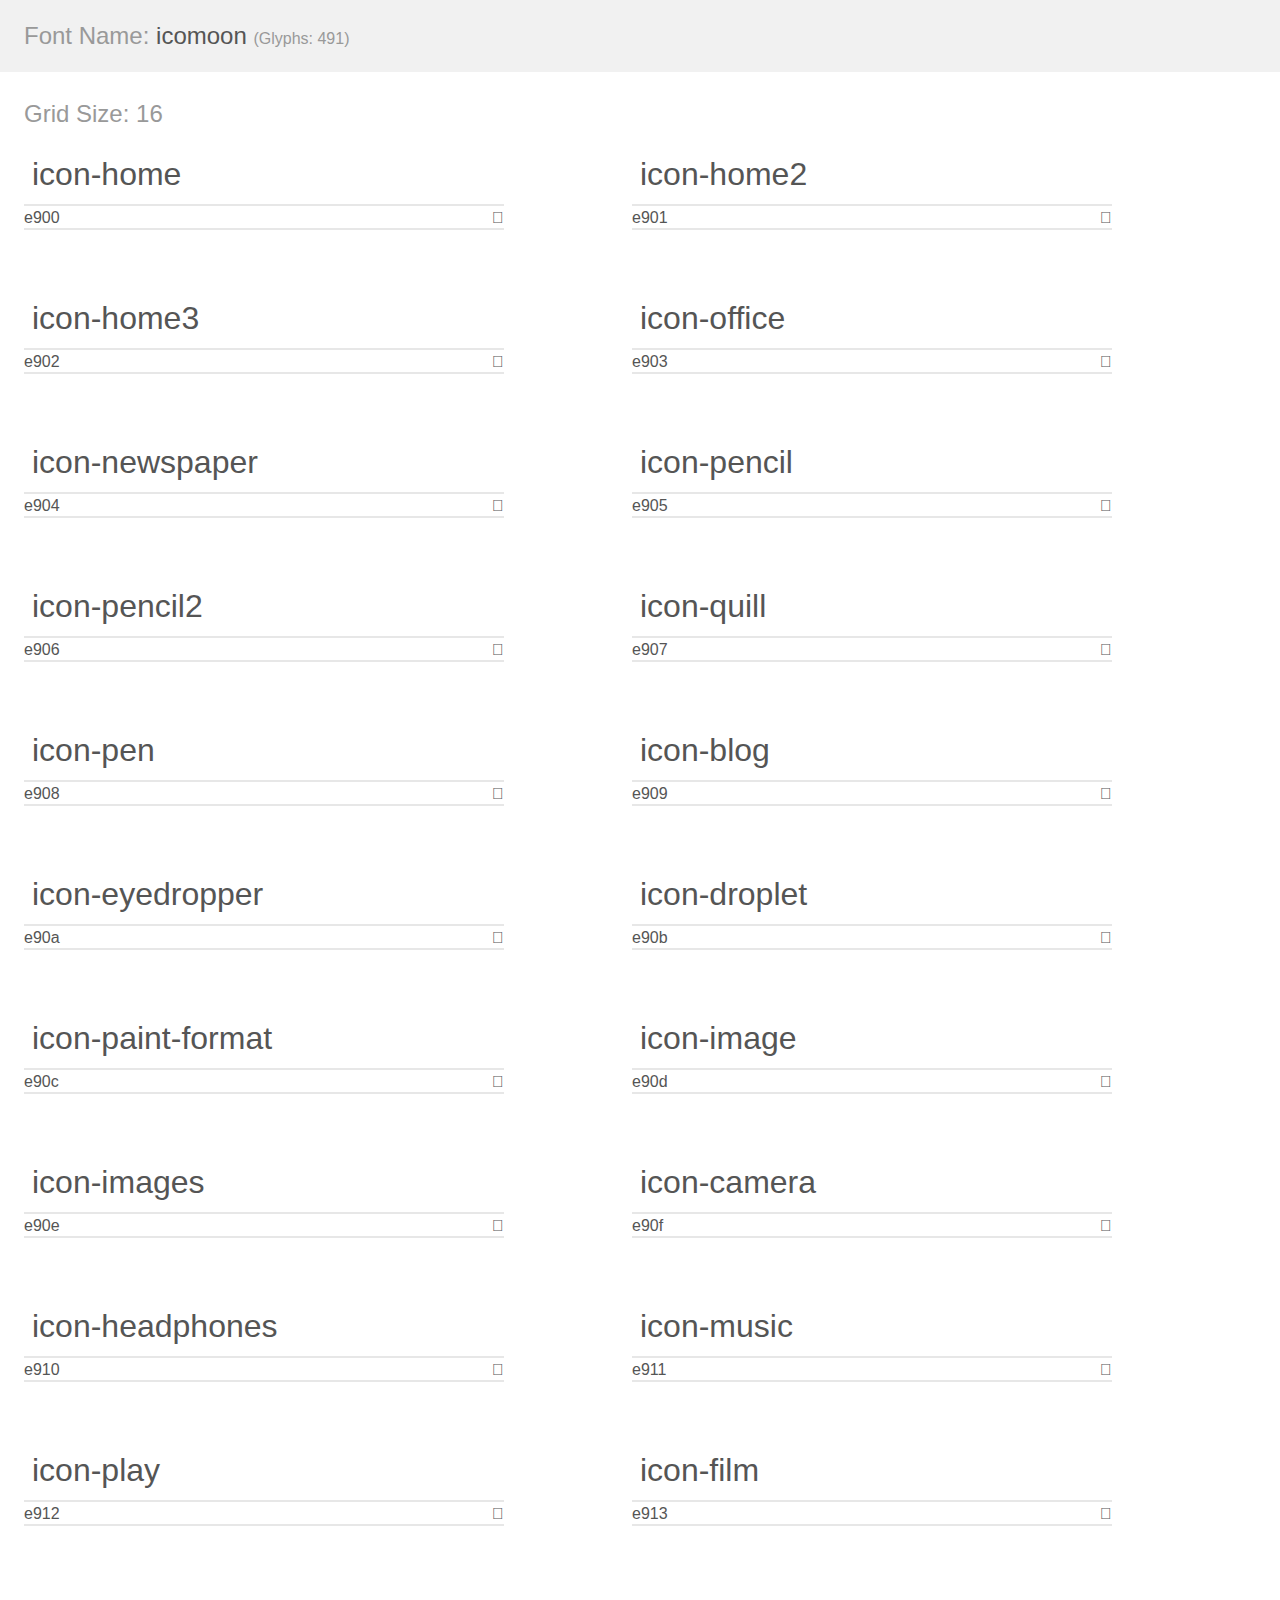
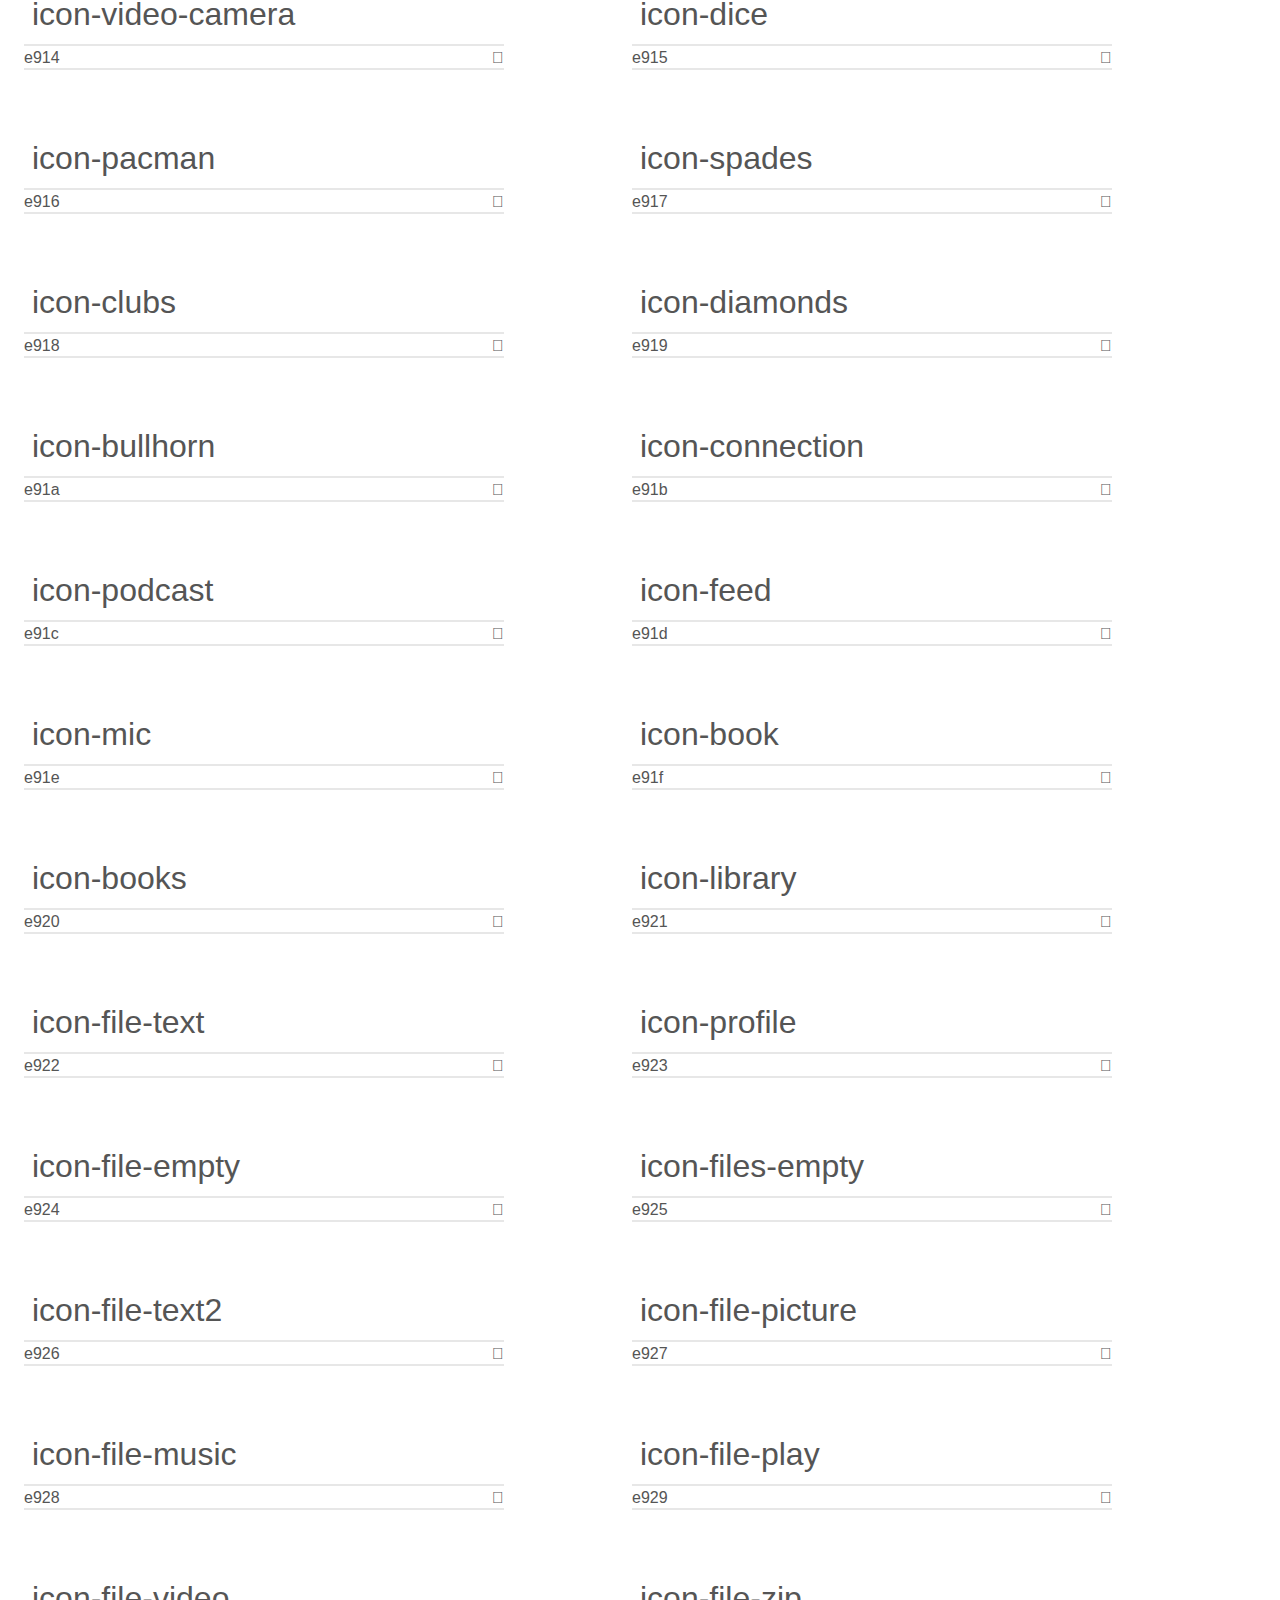
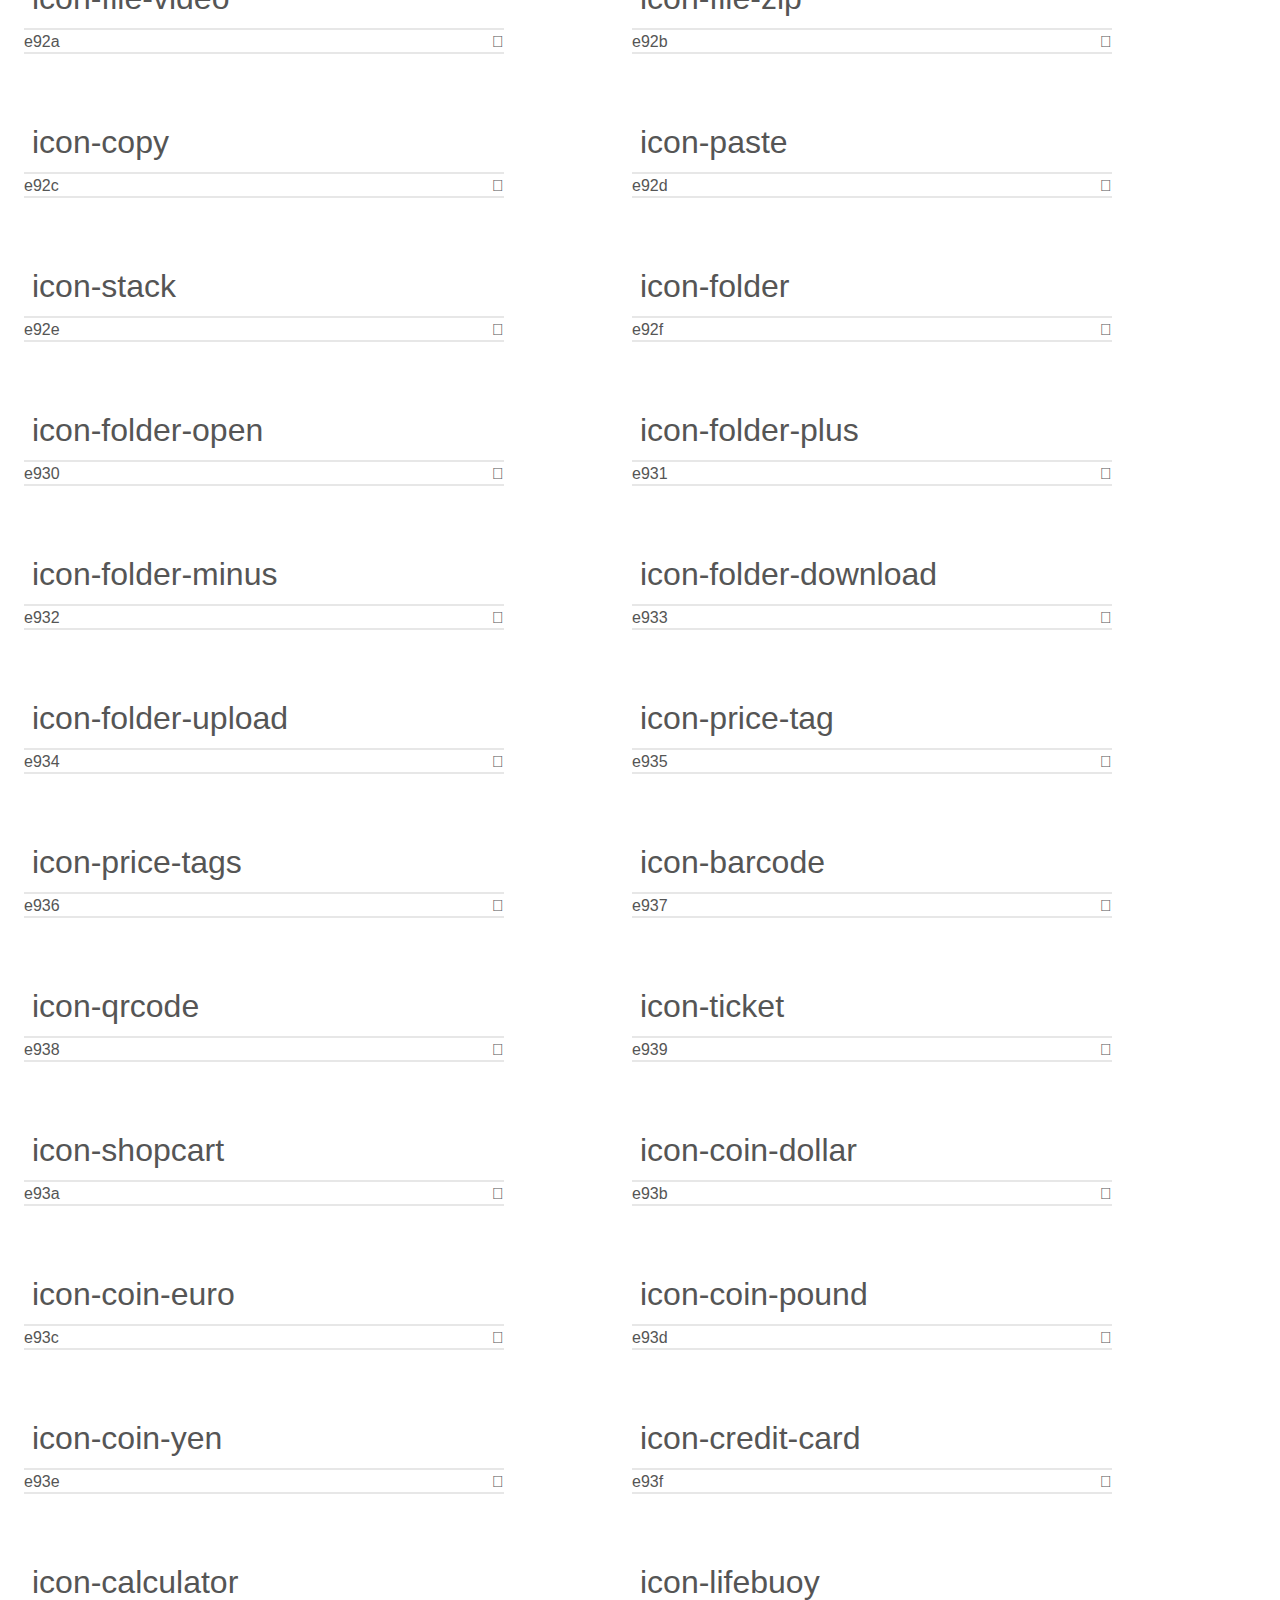
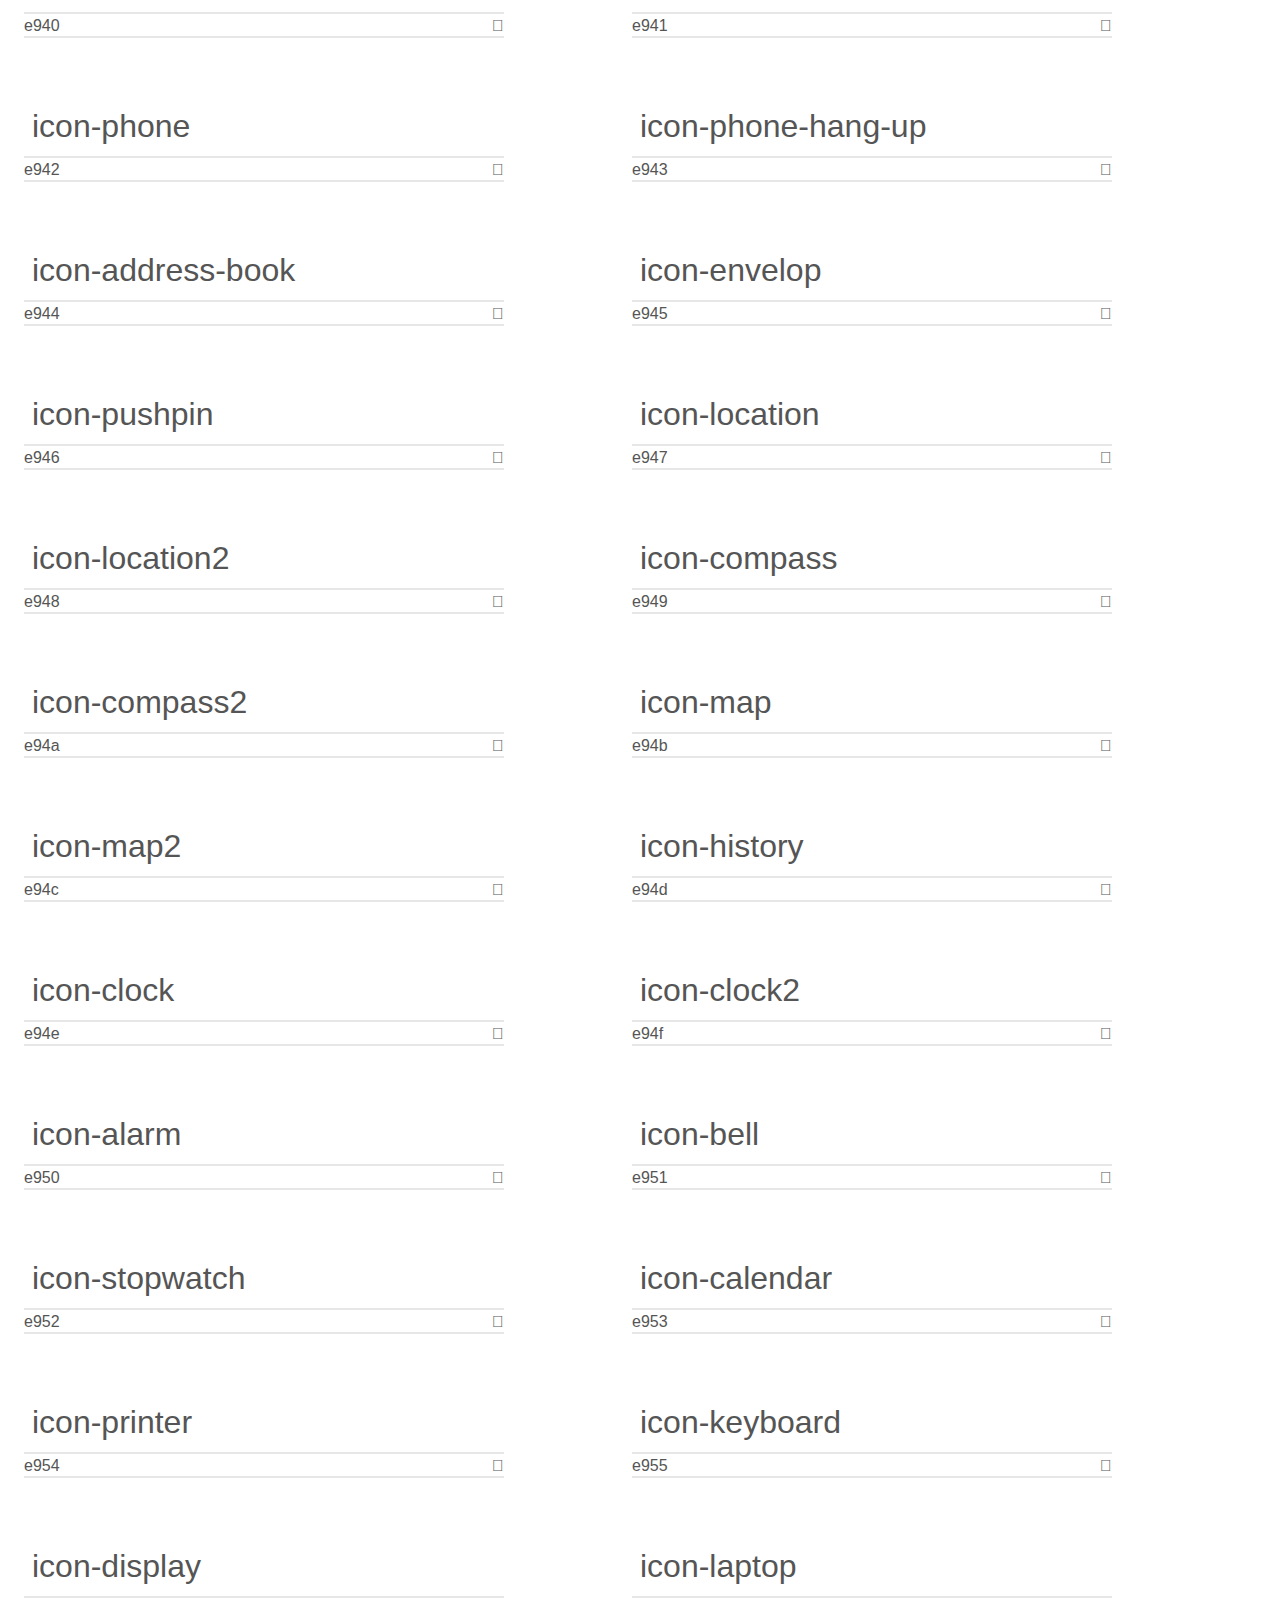
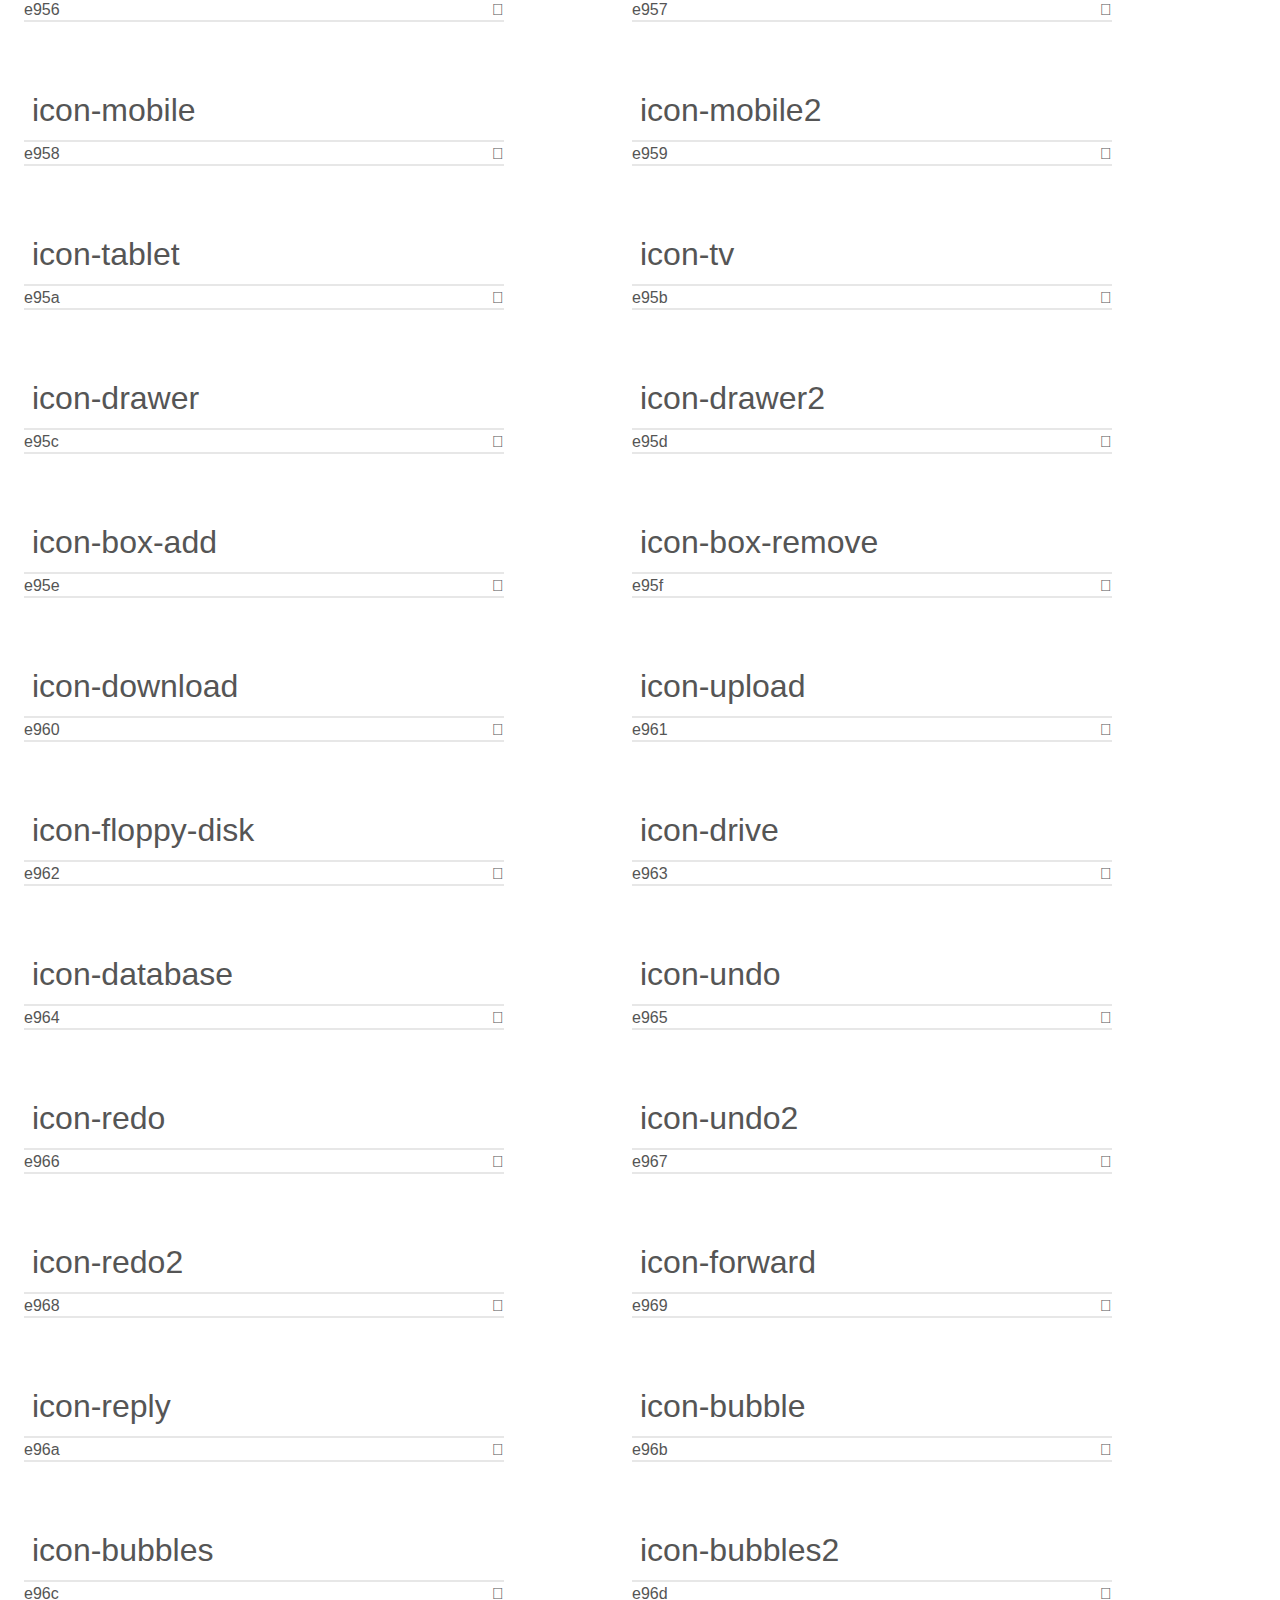
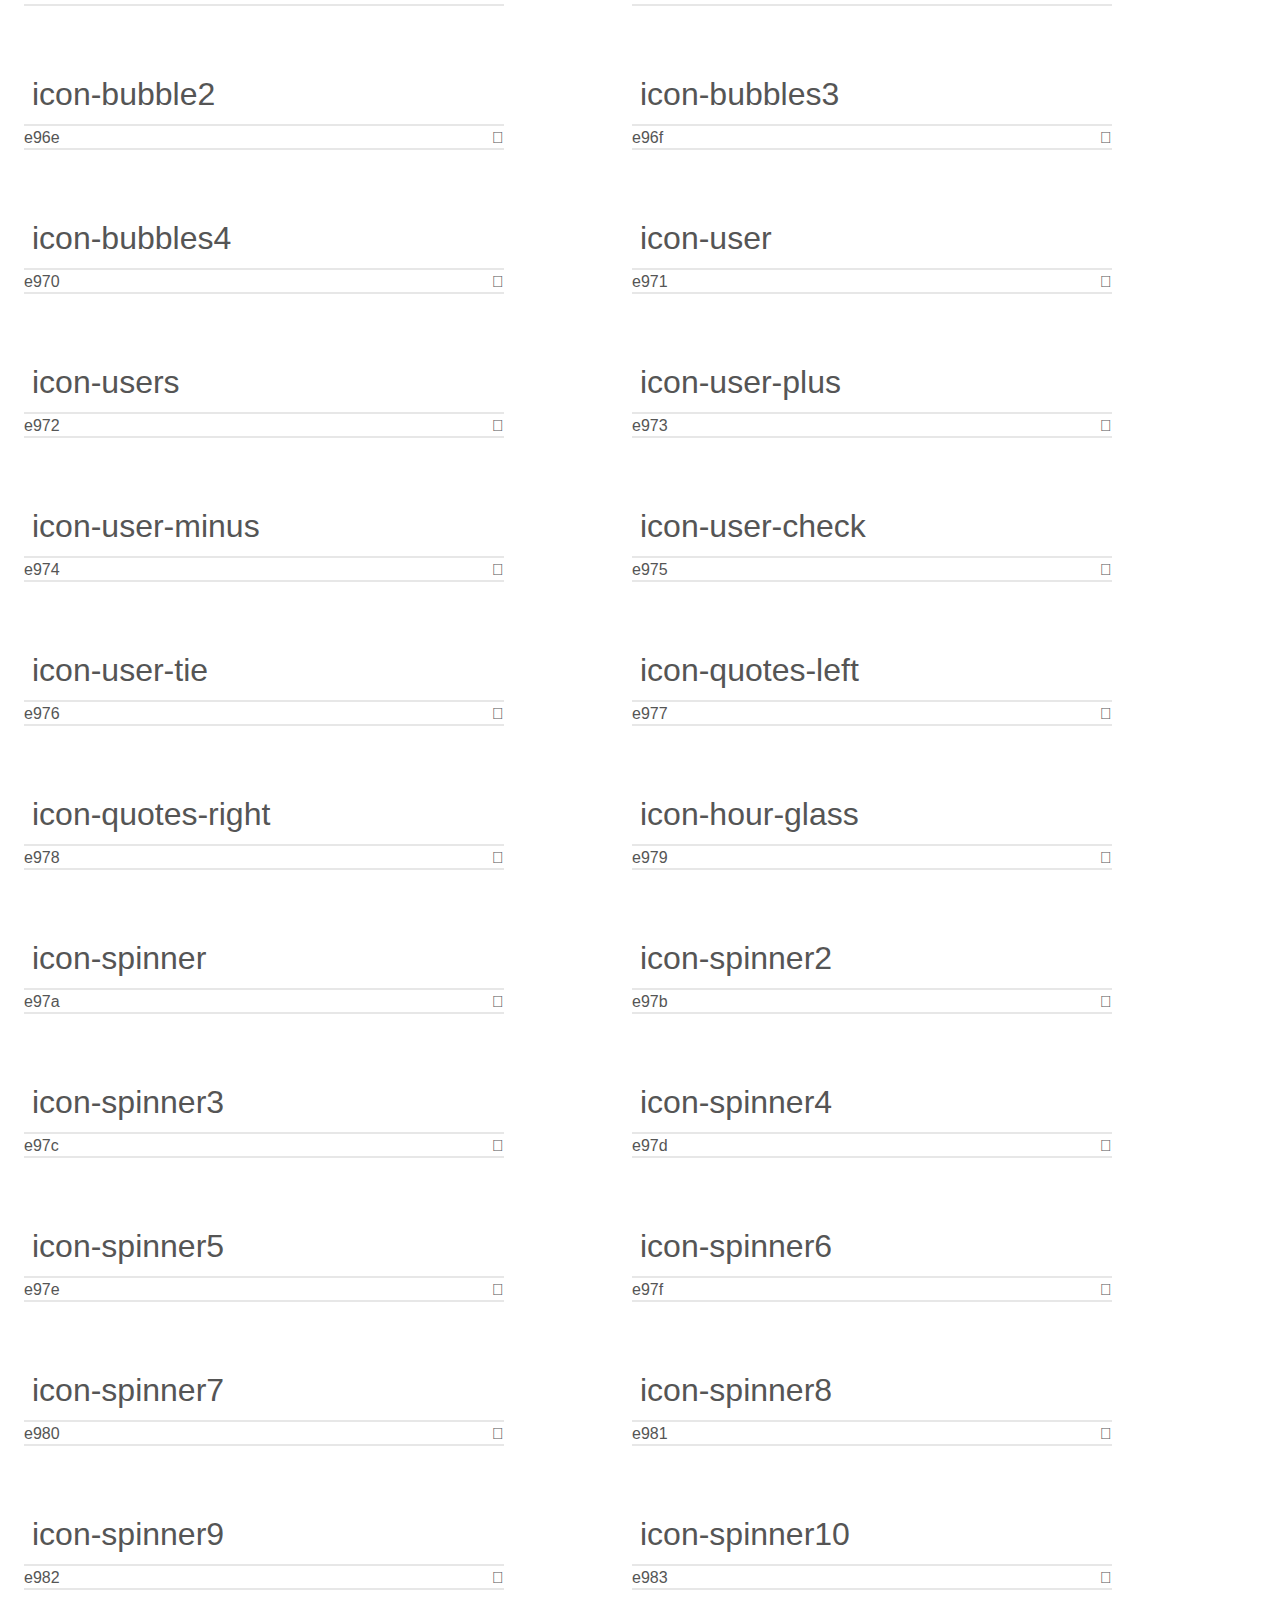
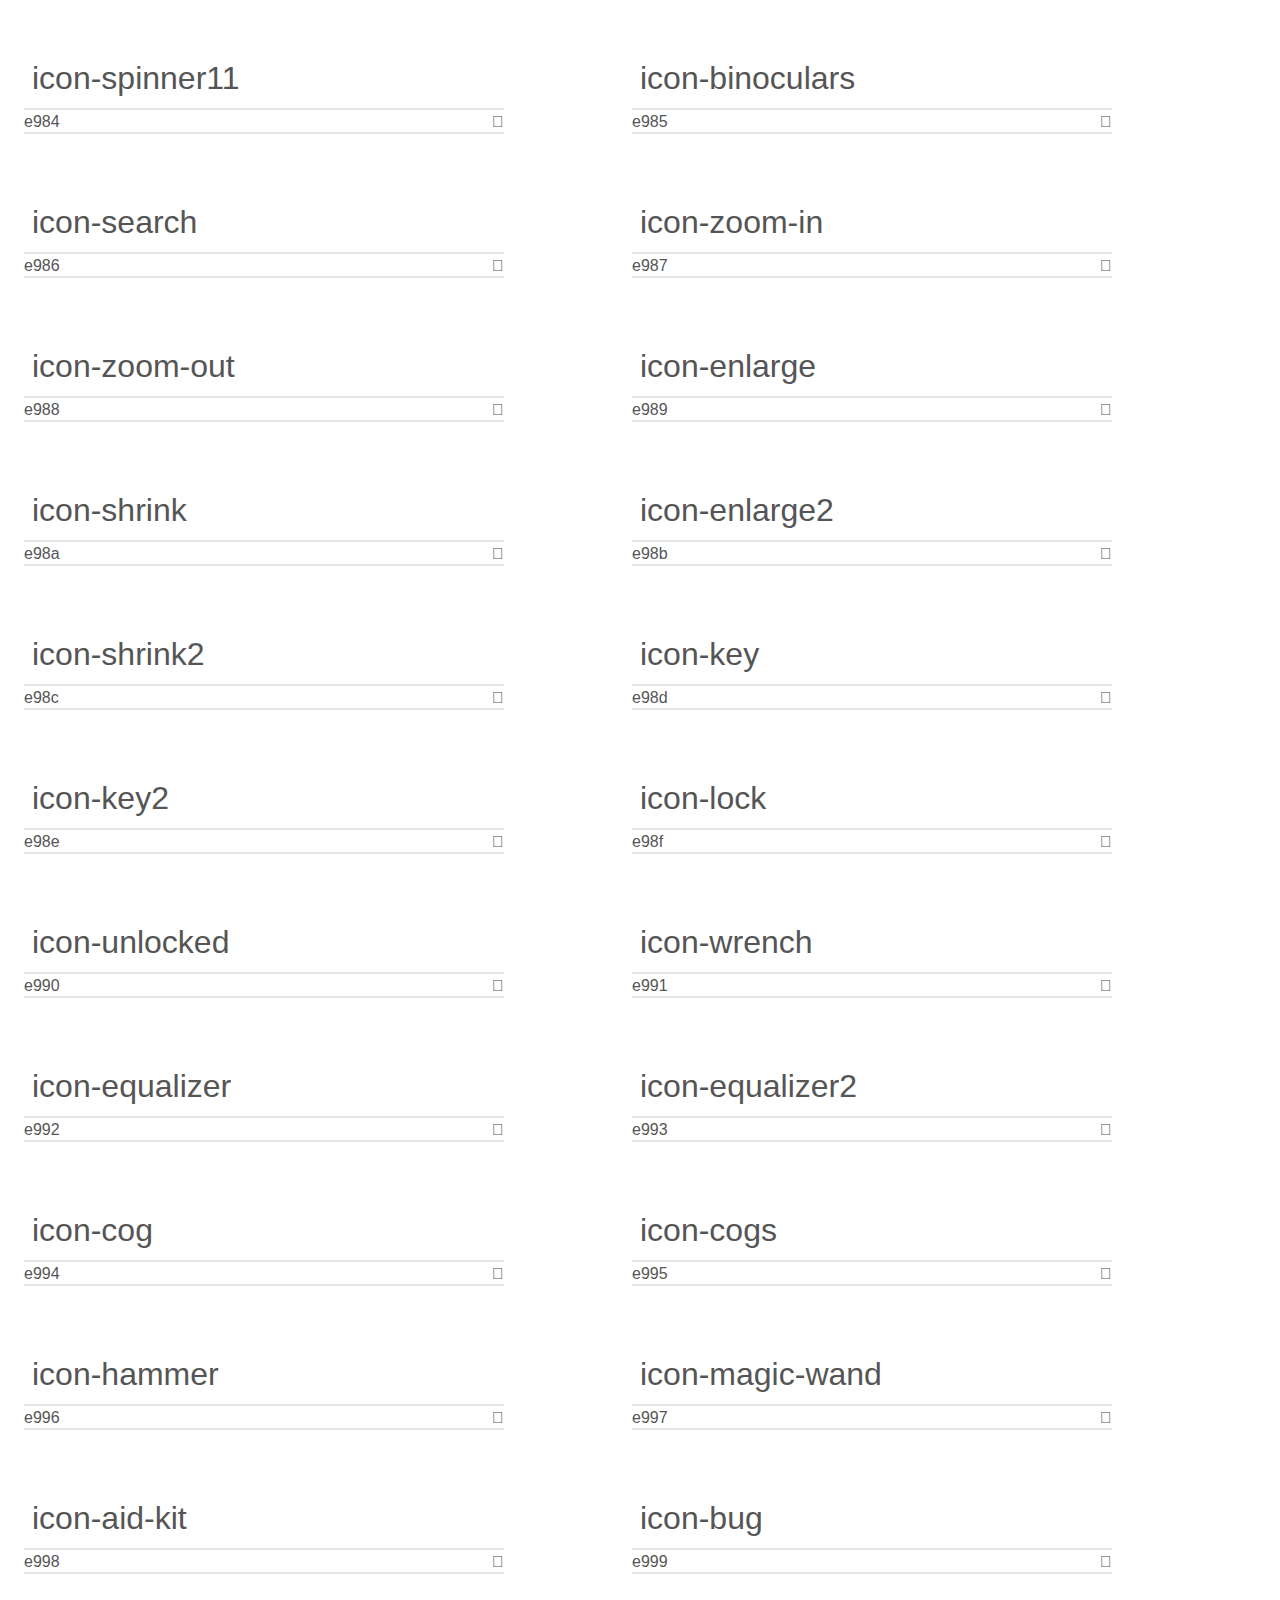
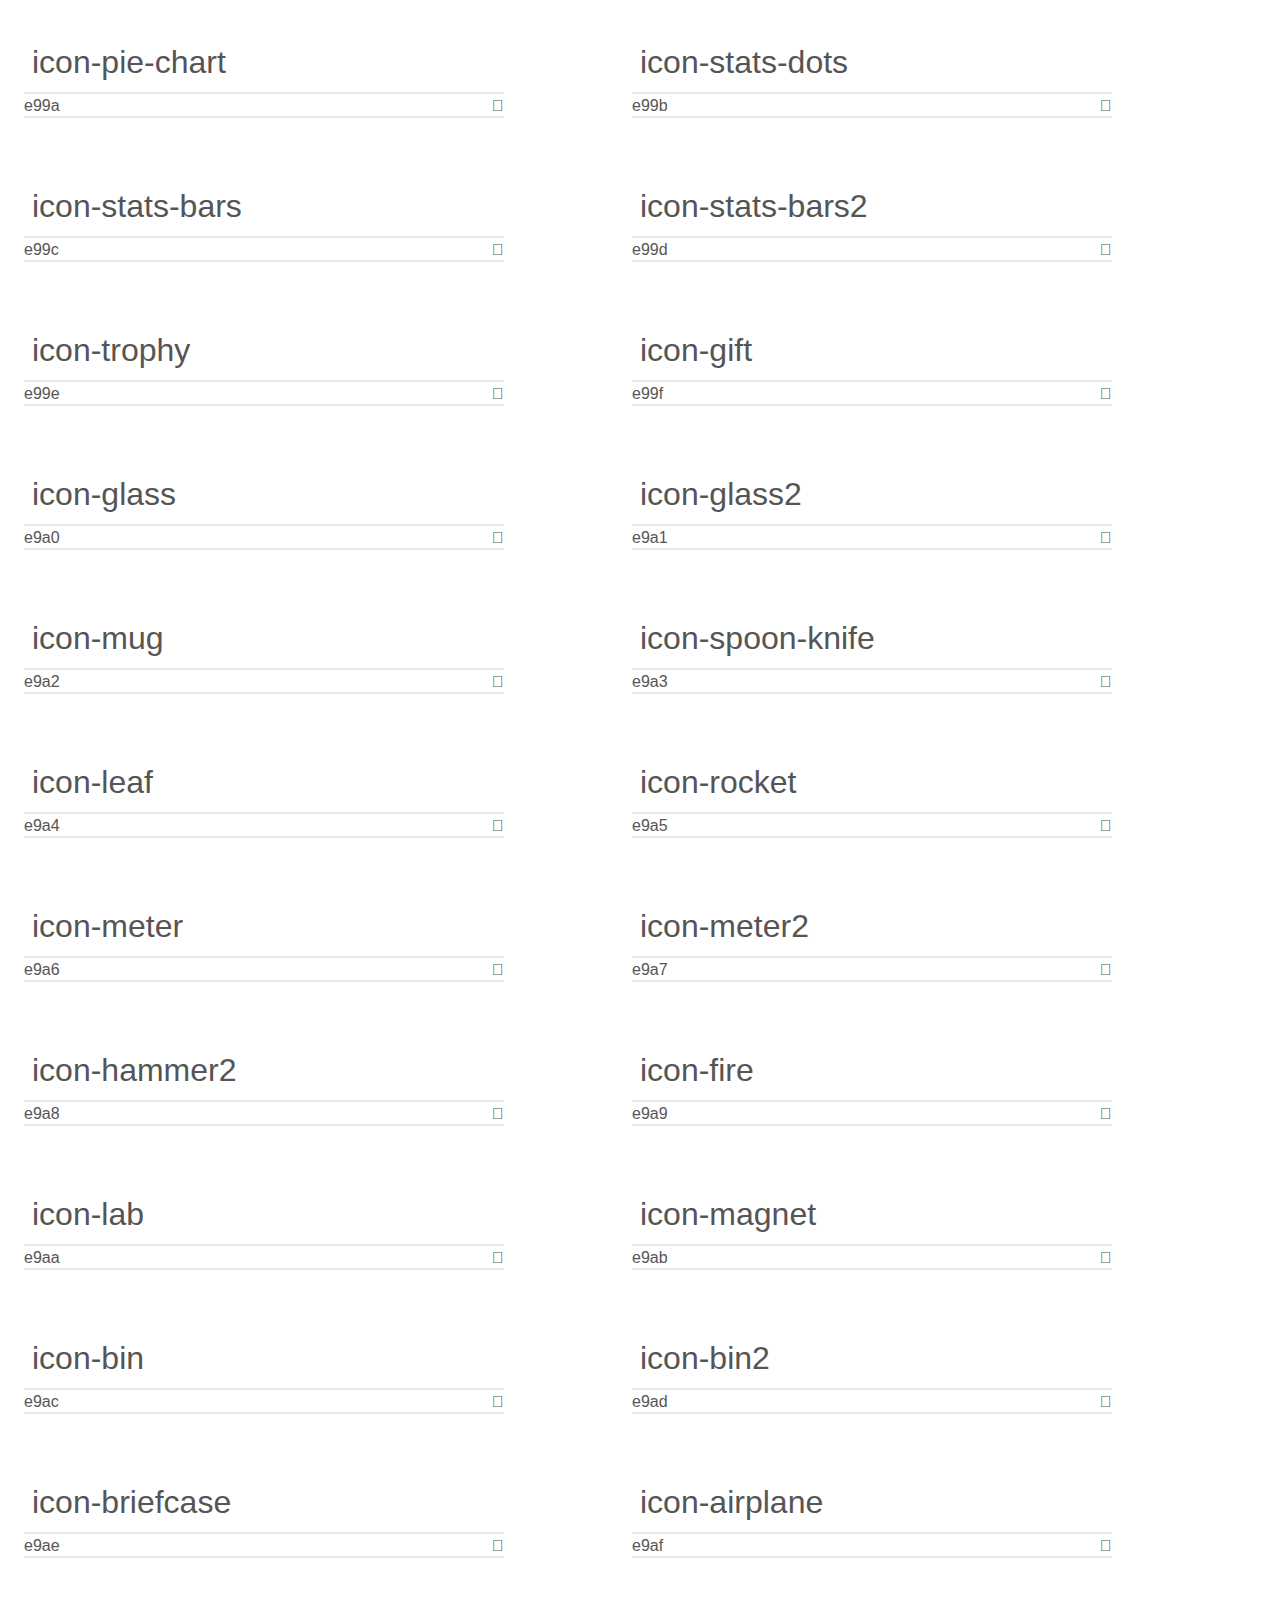
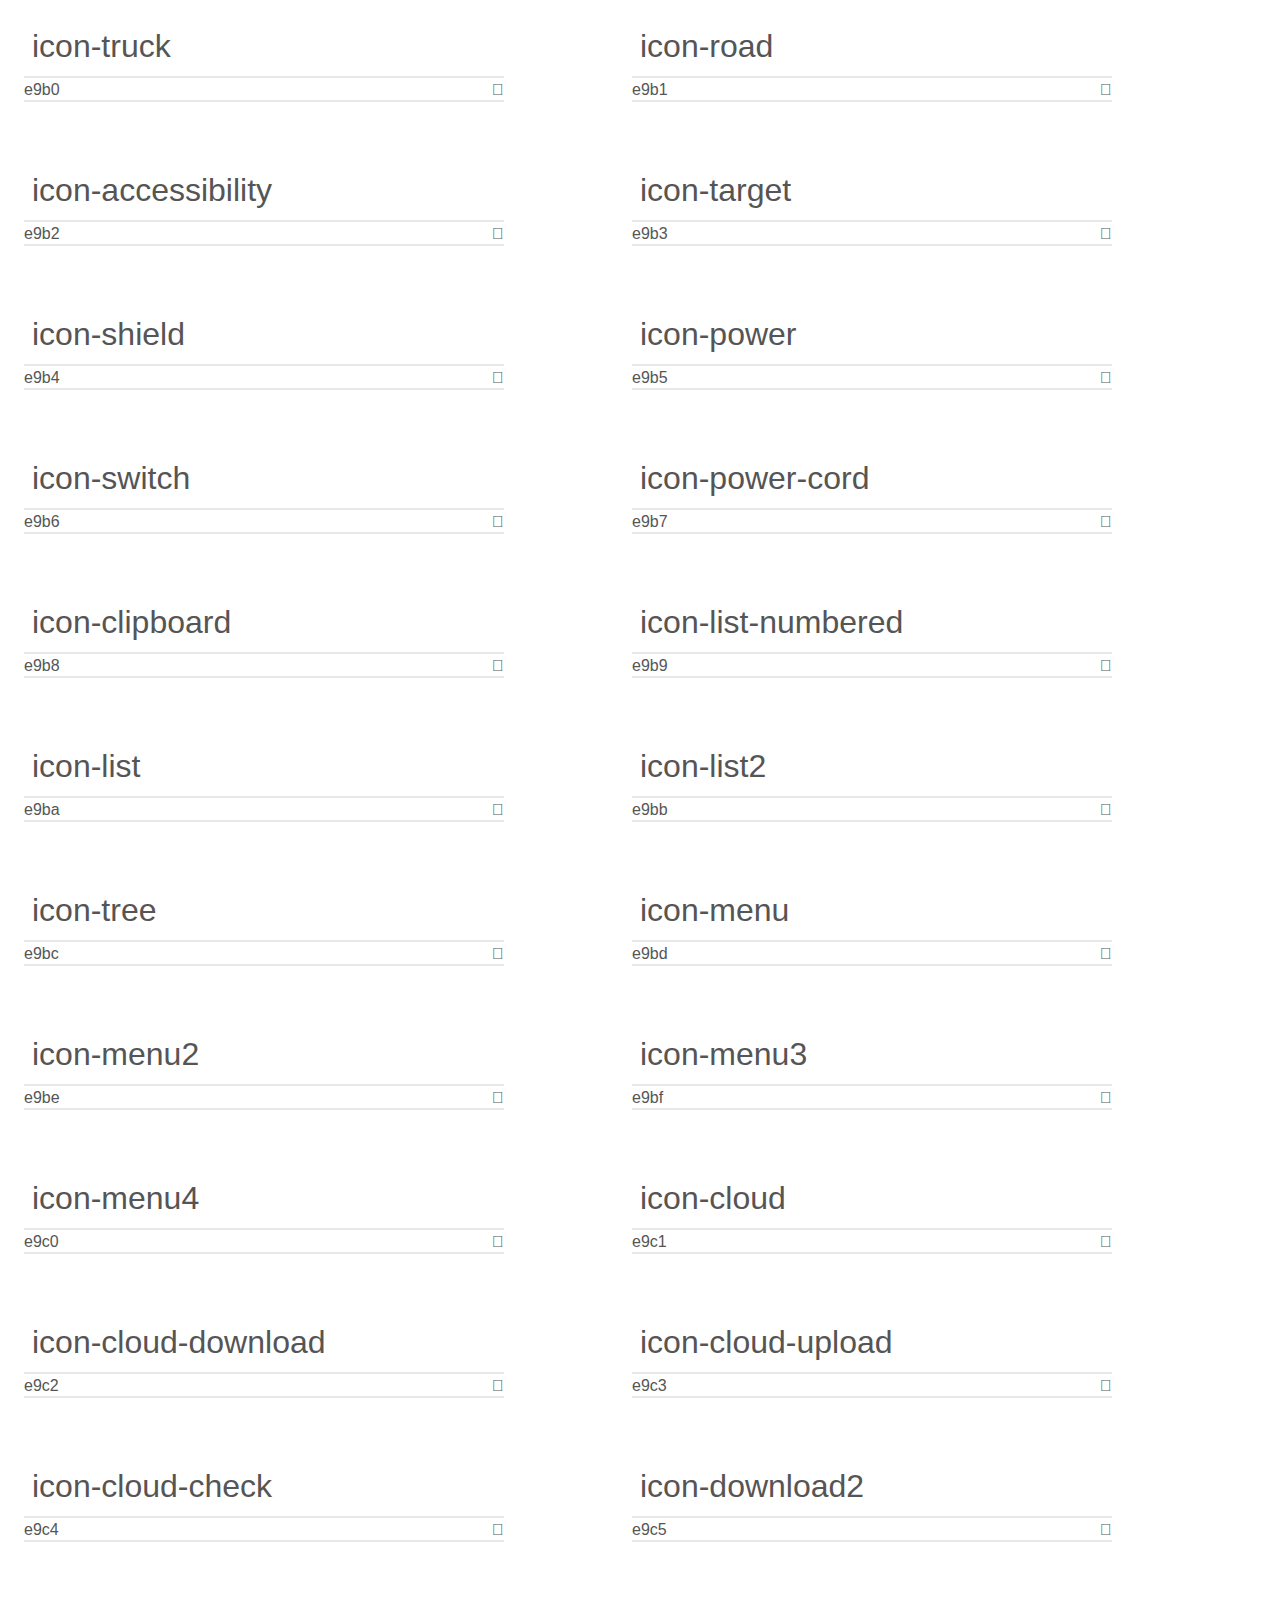
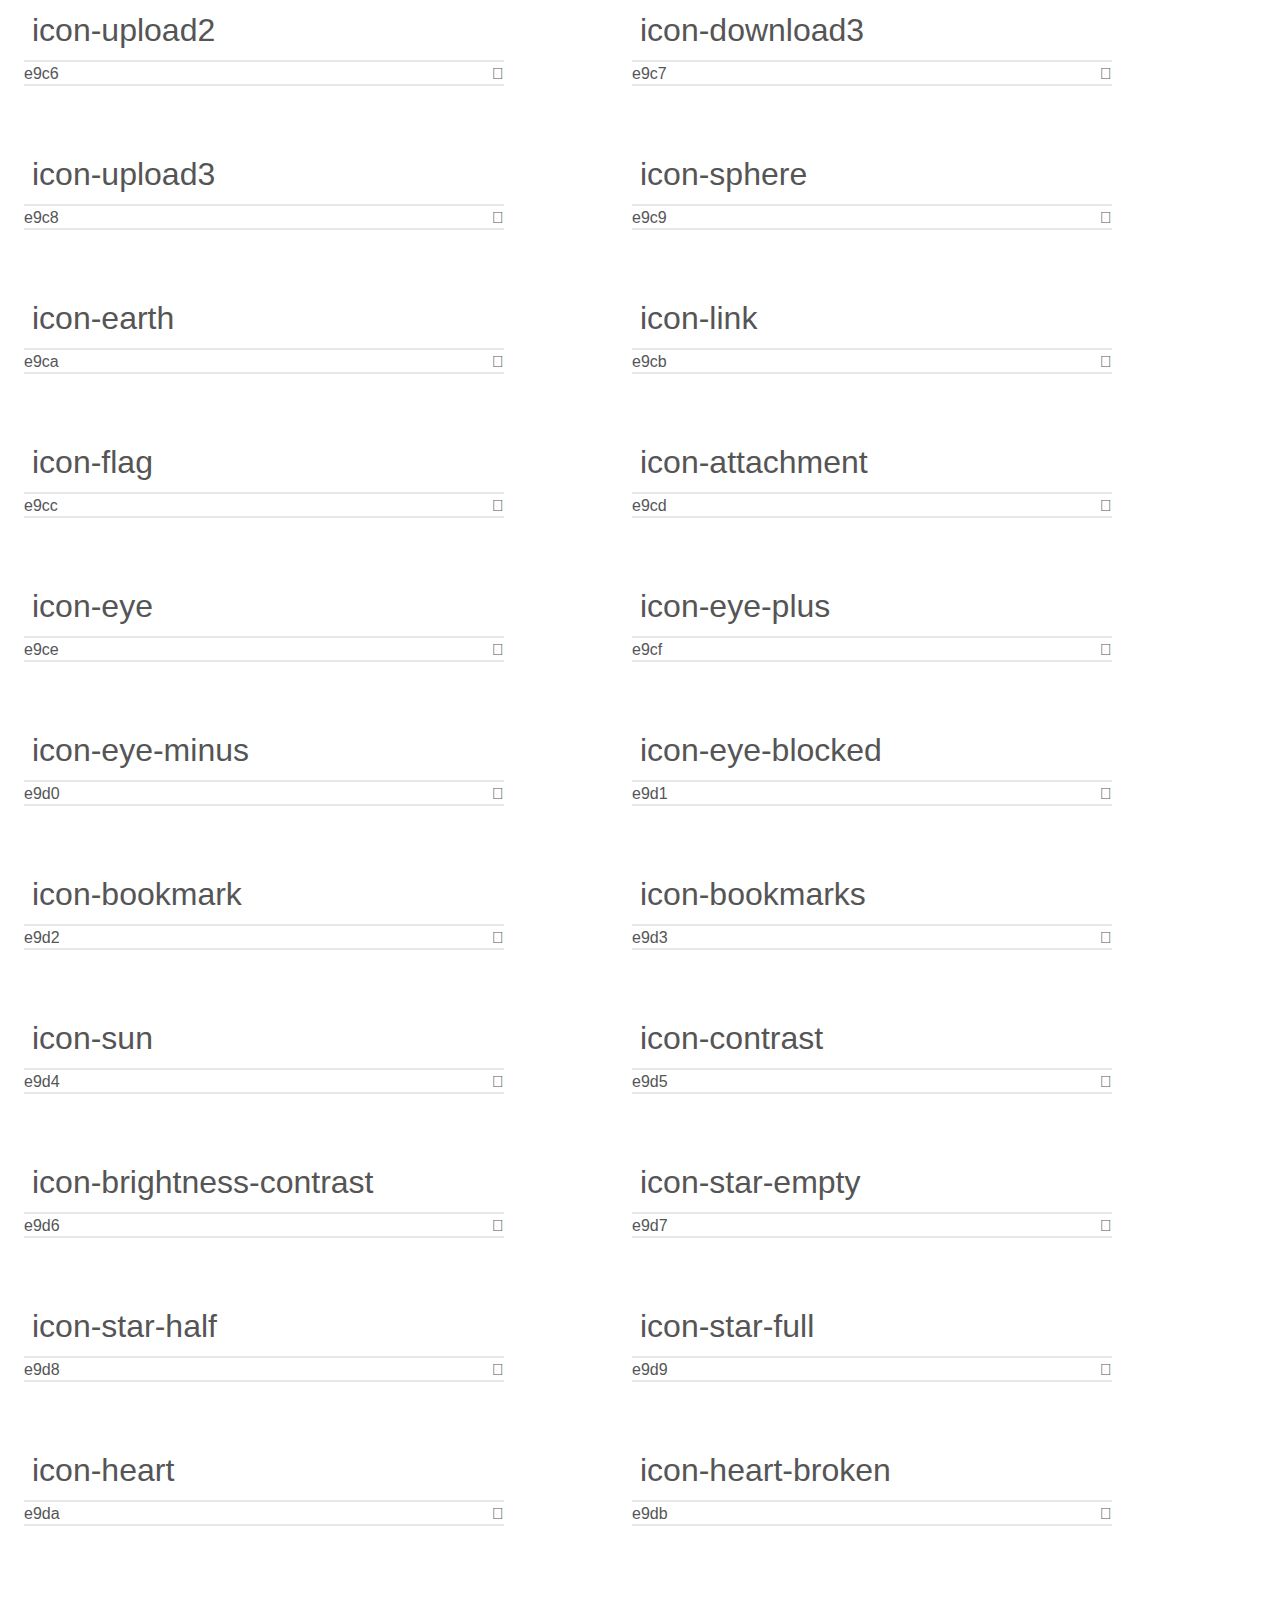
<file: css/demo.html>
<!doctype html>
<html>
<head>
    <meta charset="utf-8">
    <title>IcoMoon Demo</title>
    <meta name="description" content="An Icon Font Generated By IcoMoon.io">
    <meta name="viewport" content="width=device-width, initial-scale=1">
    <link rel="stylesheet" href="demo-files/demo.css">
    <link rel="stylesheet" href="style.css"></head>
<body>
    <div class="bgc1 clearfix">
        <h1 class="mhmm mvm"><span class="fgc1">Font Name:</span> icomoon <small class="fgc1">(Glyphs:&nbsp;491)</small></h1>
    </div>
    <div class="clearfix mhl ptl">
        <h1 class="mvm mtn fgc1">Grid Size: 16</h1>
        <div class="glyph fs1">
            <div class="clearfix bshadow0 pbs">
                <span class="icon-home">
                
                </span>
                <span class="mls"> icon-home</span>
            </div>
            <fieldset class="fs0 size1of1 clearfix hidden-false">
                <input type="text" readonly value="e900" class="unit size1of2" />
                <input type="text" maxlength="1" readonly value="&#xe900;" class="unitRight size1of2 talign-right" />
            </fieldset>
            <div class="fs0 bshadow0 clearfix hidden-true">
                <span class="unit pvs fgc1">liga: </span>
                <input type="text" readonly value="home, house" class="liga unitRight" />
            </div>
        </div>
        <div class="glyph fs1">
            <div class="clearfix bshadow0 pbs">
                <span class="icon-home2">
                
                </span>
                <span class="mls"> icon-home2</span>
            </div>
            <fieldset class="fs0 size1of1 clearfix hidden-false">
                <input type="text" readonly value="e901" class="unit size1of2" />
                <input type="text" maxlength="1" readonly value="&#xe901;" class="unitRight size1of2 talign-right" />
            </fieldset>
            <div class="fs0 bshadow0 clearfix hidden-true">
                <span class="unit pvs fgc1">liga: </span>
                <input type="text" readonly value="home2, house2" class="liga unitRight" />
            </div>
        </div>
        <div class="glyph fs1">
            <div class="clearfix bshadow0 pbs">
                <span class="icon-home3">
                
                </span>
                <span class="mls"> icon-home3</span>
            </div>
            <fieldset class="fs0 size1of1 clearfix hidden-false">
                <input type="text" readonly value="e902" class="unit size1of2" />
                <input type="text" maxlength="1" readonly value="&#xe902;" class="unitRight size1of2 talign-right" />
            </fieldset>
            <div class="fs0 bshadow0 clearfix hidden-true">
                <span class="unit pvs fgc1">liga: </span>
                <input type="text" readonly value="home3, house3" class="liga unitRight" />
            </div>
        </div>
        <div class="glyph fs1">
            <div class="clearfix bshadow0 pbs">
                <span class="icon-office">
                
                </span>
                <span class="mls"> icon-office</span>
            </div>
            <fieldset class="fs0 size1of1 clearfix hidden-false">
                <input type="text" readonly value="e903" class="unit size1of2" />
                <input type="text" maxlength="1" readonly value="&#xe903;" class="unitRight size1of2 talign-right" />
            </fieldset>
            <div class="fs0 bshadow0 clearfix hidden-true">
                <span class="unit pvs fgc1">liga: </span>
                <input type="text" readonly value="office, buildings" class="liga unitRight" />
            </div>
        </div>
        <div class="glyph fs1">
            <div class="clearfix bshadow0 pbs">
                <span class="icon-newspaper">
                
                </span>
                <span class="mls"> icon-newspaper</span>
            </div>
            <fieldset class="fs0 size1of1 clearfix hidden-false">
                <input type="text" readonly value="e904" class="unit size1of2" />
                <input type="text" maxlength="1" readonly value="&#xe904;" class="unitRight size1of2 talign-right" />
            </fieldset>
            <div class="fs0 bshadow0 clearfix hidden-true">
                <span class="unit pvs fgc1">liga: </span>
                <input type="text" readonly value="newspaper, news" class="liga unitRight" />
            </div>
        </div>
        <div class="glyph fs1">
            <div class="clearfix bshadow0 pbs">
                <span class="icon-pencil">
                
                </span>
                <span class="mls"> icon-pencil</span>
            </div>
            <fieldset class="fs0 size1of1 clearfix hidden-false">
                <input type="text" readonly value="e905" class="unit size1of2" />
                <input type="text" maxlength="1" readonly value="&#xe905;" class="unitRight size1of2 talign-right" />
            </fieldset>
            <div class="fs0 bshadow0 clearfix hidden-true">
                <span class="unit pvs fgc1">liga: </span>
                <input type="text" readonly value="pencil, write" class="liga unitRight" />
            </div>
        </div>
        <div class="glyph fs1">
            <div class="clearfix bshadow0 pbs">
                <span class="icon-pencil2">
                
                </span>
                <span class="mls"> icon-pencil2</span>
            </div>
            <fieldset class="fs0 size1of1 clearfix hidden-false">
                <input type="text" readonly value="e906" class="unit size1of2" />
                <input type="text" maxlength="1" readonly value="&#xe906;" class="unitRight size1of2 talign-right" />
            </fieldset>
            <div class="fs0 bshadow0 clearfix hidden-true">
                <span class="unit pvs fgc1">liga: </span>
                <input type="text" readonly value="pencil2, write2" class="liga unitRight" />
            </div>
        </div>
        <div class="glyph fs1">
            <div class="clearfix bshadow0 pbs">
                <span class="icon-quill">
                
                </span>
                <span class="mls"> icon-quill</span>
            </div>
            <fieldset class="fs0 size1of1 clearfix hidden-false">
                <input type="text" readonly value="e907" class="unit size1of2" />
                <input type="text" maxlength="1" readonly value="&#xe907;" class="unitRight size1of2 talign-right" />
            </fieldset>
            <div class="fs0 bshadow0 clearfix hidden-true">
                <span class="unit pvs fgc1">liga: </span>
                <input type="text" readonly value="quill, feather" class="liga unitRight" />
            </div>
        </div>
        <div class="glyph fs1">
            <div class="clearfix bshadow0 pbs">
                <span class="icon-pen">
                
                </span>
                <span class="mls"> icon-pen</span>
            </div>
            <fieldset class="fs0 size1of1 clearfix hidden-false">
                <input type="text" readonly value="e908" class="unit size1of2" />
                <input type="text" maxlength="1" readonly value="&#xe908;" class="unitRight size1of2 talign-right" />
            </fieldset>
            <div class="fs0 bshadow0 clearfix hidden-true">
                <span class="unit pvs fgc1">liga: </span>
                <input type="text" readonly value="pen, write3" class="liga unitRight" />
            </div>
        </div>
        <div class="glyph fs1">
            <div class="clearfix bshadow0 pbs">
                <span class="icon-blog">
                
                </span>
                <span class="mls"> icon-blog</span>
            </div>
            <fieldset class="fs0 size1of1 clearfix hidden-false">
                <input type="text" readonly value="e909" class="unit size1of2" />
                <input type="text" maxlength="1" readonly value="&#xe909;" class="unitRight size1of2 talign-right" />
            </fieldset>
            <div class="fs0 bshadow0 clearfix hidden-true">
                <span class="unit pvs fgc1">liga: </span>
                <input type="text" readonly value="blog, pen2" class="liga unitRight" />
            </div>
        </div>
        <div class="glyph fs1">
            <div class="clearfix bshadow0 pbs">
                <span class="icon-eyedropper">
                
                </span>
                <span class="mls"> icon-eyedropper</span>
            </div>
            <fieldset class="fs0 size1of1 clearfix hidden-false">
                <input type="text" readonly value="e90a" class="unit size1of2" />
                <input type="text" maxlength="1" readonly value="&#xe90a;" class="unitRight size1of2 talign-right" />
            </fieldset>
            <div class="fs0 bshadow0 clearfix hidden-true">
                <span class="unit pvs fgc1">liga: </span>
                <input type="text" readonly value="eyedropper, color" class="liga unitRight" />
            </div>
        </div>
        <div class="glyph fs1">
            <div class="clearfix bshadow0 pbs">
                <span class="icon-droplet">
                
                </span>
                <span class="mls"> icon-droplet</span>
            </div>
            <fieldset class="fs0 size1of1 clearfix hidden-false">
                <input type="text" readonly value="e90b" class="unit size1of2" />
                <input type="text" maxlength="1" readonly value="&#xe90b;" class="unitRight size1of2 talign-right" />
            </fieldset>
            <div class="fs0 bshadow0 clearfix hidden-true">
                <span class="unit pvs fgc1">liga: </span>
                <input type="text" readonly value="droplet, color2" class="liga unitRight" />
            </div>
        </div>
        <div class="glyph fs1">
            <div class="clearfix bshadow0 pbs">
                <span class="icon-paint-format">
                
                </span>
                <span class="mls"> icon-paint-format</span>
            </div>
            <fieldset class="fs0 size1of1 clearfix hidden-false">
                <input type="text" readonly value="e90c" class="unit size1of2" />
                <input type="text" maxlength="1" readonly value="&#xe90c;" class="unitRight size1of2 talign-right" />
            </fieldset>
            <div class="fs0 bshadow0 clearfix hidden-true">
                <span class="unit pvs fgc1">liga: </span>
                <input type="text" readonly value="paint-format, format" class="liga unitRight" />
            </div>
        </div>
        <div class="glyph fs1">
            <div class="clearfix bshadow0 pbs">
                <span class="icon-image">
                
                </span>
                <span class="mls"> icon-image</span>
            </div>
            <fieldset class="fs0 size1of1 clearfix hidden-false">
                <input type="text" readonly value="e90d" class="unit size1of2" />
                <input type="text" maxlength="1" readonly value="&#xe90d;" class="unitRight size1of2 talign-right" />
            </fieldset>
            <div class="fs0 bshadow0 clearfix hidden-true">
                <span class="unit pvs fgc1">liga: </span>
                <input type="text" readonly value="image, picture" class="liga unitRight" />
            </div>
        </div>
        <div class="glyph fs1">
            <div class="clearfix bshadow0 pbs">
                <span class="icon-images">
                
                </span>
                <span class="mls"> icon-images</span>
            </div>
            <fieldset class="fs0 size1of1 clearfix hidden-false">
                <input type="text" readonly value="e90e" class="unit size1of2" />
                <input type="text" maxlength="1" readonly value="&#xe90e;" class="unitRight size1of2 talign-right" />
            </fieldset>
            <div class="fs0 bshadow0 clearfix hidden-true">
                <span class="unit pvs fgc1">liga: </span>
                <input type="text" readonly value="images, pictures" class="liga unitRight" />
            </div>
        </div>
        <div class="glyph fs1">
            <div class="clearfix bshadow0 pbs">
                <span class="icon-camera">
                
                </span>
                <span class="mls"> icon-camera</span>
            </div>
            <fieldset class="fs0 size1of1 clearfix hidden-false">
                <input type="text" readonly value="e90f" class="unit size1of2" />
                <input type="text" maxlength="1" readonly value="&#xe90f;" class="unitRight size1of2 talign-right" />
            </fieldset>
            <div class="fs0 bshadow0 clearfix hidden-true">
                <span class="unit pvs fgc1">liga: </span>
                <input type="text" readonly value="camera, photo" class="liga unitRight" />
            </div>
        </div>
        <div class="glyph fs1">
            <div class="clearfix bshadow0 pbs">
                <span class="icon-headphones">
                
                </span>
                <span class="mls"> icon-headphones</span>
            </div>
            <fieldset class="fs0 size1of1 clearfix hidden-false">
                <input type="text" readonly value="e910" class="unit size1of2" />
                <input type="text" maxlength="1" readonly value="&#xe910;" class="unitRight size1of2 talign-right" />
            </fieldset>
            <div class="fs0 bshadow0 clearfix hidden-true">
                <span class="unit pvs fgc1">liga: </span>
                <input type="text" readonly value="headphones, headset" class="liga unitRight" />
            </div>
        </div>
        <div class="glyph fs1">
            <div class="clearfix bshadow0 pbs">
                <span class="icon-music">
                
                </span>
                <span class="mls"> icon-music</span>
            </div>
            <fieldset class="fs0 size1of1 clearfix hidden-false">
                <input type="text" readonly value="e911" class="unit size1of2" />
                <input type="text" maxlength="1" readonly value="&#xe911;" class="unitRight size1of2 talign-right" />
            </fieldset>
            <div class="fs0 bshadow0 clearfix hidden-true">
                <span class="unit pvs fgc1">liga: </span>
                <input type="text" readonly value="music, song" class="liga unitRight" />
            </div>
        </div>
        <div class="glyph fs1">
            <div class="clearfix bshadow0 pbs">
                <span class="icon-play">
                
                </span>
                <span class="mls"> icon-play</span>
            </div>
            <fieldset class="fs0 size1of1 clearfix hidden-false">
                <input type="text" readonly value="e912" class="unit size1of2" />
                <input type="text" maxlength="1" readonly value="&#xe912;" class="unitRight size1of2 talign-right" />
            </fieldset>
            <div class="fs0 bshadow0 clearfix hidden-true">
                <span class="unit pvs fgc1">liga: </span>
                <input type="text" readonly value="play, video" class="liga unitRight" />
            </div>
        </div>
        <div class="glyph fs1">
            <div class="clearfix bshadow0 pbs">
                <span class="icon-film">
                
                </span>
                <span class="mls"> icon-film</span>
            </div>
            <fieldset class="fs0 size1of1 clearfix hidden-false">
                <input type="text" readonly value="e913" class="unit size1of2" />
                <input type="text" maxlength="1" readonly value="&#xe913;" class="unitRight size1of2 talign-right" />
            </fieldset>
            <div class="fs0 bshadow0 clearfix hidden-true">
                <span class="unit pvs fgc1">liga: </span>
                <input type="text" readonly value="film, video2" class="liga unitRight" />
            </div>
        </div>
        <div class="glyph fs1">
            <div class="clearfix bshadow0 pbs">
                <span class="icon-video-camera">
                
                </span>
                <span class="mls"> icon-video-camera</span>
            </div>
            <fieldset class="fs0 size1of1 clearfix hidden-false">
                <input type="text" readonly value="e914" class="unit size1of2" />
                <input type="text" maxlength="1" readonly value="&#xe914;" class="unitRight size1of2 talign-right" />
            </fieldset>
            <div class="fs0 bshadow0 clearfix hidden-true">
                <span class="unit pvs fgc1">liga: </span>
                <input type="text" readonly value="video-camera, video3" class="liga unitRight" />
            </div>
        </div>
        <div class="glyph fs1">
            <div class="clearfix bshadow0 pbs">
                <span class="icon-dice">
                
                </span>
                <span class="mls"> icon-dice</span>
            </div>
            <fieldset class="fs0 size1of1 clearfix hidden-false">
                <input type="text" readonly value="e915" class="unit size1of2" />
                <input type="text" maxlength="1" readonly value="&#xe915;" class="unitRight size1of2 talign-right" />
            </fieldset>
            <div class="fs0 bshadow0 clearfix hidden-true">
                <span class="unit pvs fgc1">liga: </span>
                <input type="text" readonly value="dice, game" class="liga unitRight" />
            </div>
        </div>
        <div class="glyph fs1">
            <div class="clearfix bshadow0 pbs">
                <span class="icon-pacman">
                
                </span>
                <span class="mls"> icon-pacman</span>
            </div>
            <fieldset class="fs0 size1of1 clearfix hidden-false">
                <input type="text" readonly value="e916" class="unit size1of2" />
                <input type="text" maxlength="1" readonly value="&#xe916;" class="unitRight size1of2 talign-right" />
            </fieldset>
            <div class="fs0 bshadow0 clearfix hidden-true">
                <span class="unit pvs fgc1">liga: </span>
                <input type="text" readonly value="pacman, game2" class="liga unitRight" />
            </div>
        </div>
        <div class="glyph fs1">
            <div class="clearfix bshadow0 pbs">
                <span class="icon-spades">
                
                </span>
                <span class="mls"> icon-spades</span>
            </div>
            <fieldset class="fs0 size1of1 clearfix hidden-false">
                <input type="text" readonly value="e917" class="unit size1of2" />
                <input type="text" maxlength="1" readonly value="&#xe917;" class="unitRight size1of2 talign-right" />
            </fieldset>
            <div class="fs0 bshadow0 clearfix hidden-true">
                <span class="unit pvs fgc1">liga: </span>
                <input type="text" readonly value="spades, cards" class="liga unitRight" />
            </div>
        </div>
        <div class="glyph fs1">
            <div class="clearfix bshadow0 pbs">
                <span class="icon-clubs">
                
                </span>
                <span class="mls"> icon-clubs</span>
            </div>
            <fieldset class="fs0 size1of1 clearfix hidden-false">
                <input type="text" readonly value="e918" class="unit size1of2" />
                <input type="text" maxlength="1" readonly value="&#xe918;" class="unitRight size1of2 talign-right" />
            </fieldset>
            <div class="fs0 bshadow0 clearfix hidden-true">
                <span class="unit pvs fgc1">liga: </span>
                <input type="text" readonly value="clubs, cards2" class="liga unitRight" />
            </div>
        </div>
        <div class="glyph fs1">
            <div class="clearfix bshadow0 pbs">
                <span class="icon-diamonds">
                
                </span>
                <span class="mls"> icon-diamonds</span>
            </div>
            <fieldset class="fs0 size1of1 clearfix hidden-false">
                <input type="text" readonly value="e919" class="unit size1of2" />
                <input type="text" maxlength="1" readonly value="&#xe919;" class="unitRight size1of2 talign-right" />
            </fieldset>
            <div class="fs0 bshadow0 clearfix hidden-true">
                <span class="unit pvs fgc1">liga: </span>
                <input type="text" readonly value="diamonds, cards3" class="liga unitRight" />
            </div>
        </div>
        <div class="glyph fs1">
            <div class="clearfix bshadow0 pbs">
                <span class="icon-bullhorn">
                
                </span>
                <span class="mls"> icon-bullhorn</span>
            </div>
            <fieldset class="fs0 size1of1 clearfix hidden-false">
                <input type="text" readonly value="e91a" class="unit size1of2" />
                <input type="text" maxlength="1" readonly value="&#xe91a;" class="unitRight size1of2 talign-right" />
            </fieldset>
            <div class="fs0 bshadow0 clearfix hidden-true">
                <span class="unit pvs fgc1">liga: </span>
                <input type="text" readonly value="bullhorn, megaphone" class="liga unitRight" />
            </div>
        </div>
        <div class="glyph fs1">
            <div class="clearfix bshadow0 pbs">
                <span class="icon-connection">
                
                </span>
                <span class="mls"> icon-connection</span>
            </div>
            <fieldset class="fs0 size1of1 clearfix hidden-false">
                <input type="text" readonly value="e91b" class="unit size1of2" />
                <input type="text" maxlength="1" readonly value="&#xe91b;" class="unitRight size1of2 talign-right" />
            </fieldset>
            <div class="fs0 bshadow0 clearfix hidden-true">
                <span class="unit pvs fgc1">liga: </span>
                <input type="text" readonly value="connection, wifi" class="liga unitRight" />
            </div>
        </div>
        <div class="glyph fs1">
            <div class="clearfix bshadow0 pbs">
                <span class="icon-podcast">
                
                </span>
                <span class="mls"> icon-podcast</span>
            </div>
            <fieldset class="fs0 size1of1 clearfix hidden-false">
                <input type="text" readonly value="e91c" class="unit size1of2" />
                <input type="text" maxlength="1" readonly value="&#xe91c;" class="unitRight size1of2 talign-right" />
            </fieldset>
            <div class="fs0 bshadow0 clearfix hidden-true">
                <span class="unit pvs fgc1">liga: </span>
                <input type="text" readonly value="podcast, broadcast" class="liga unitRight" />
            </div>
        </div>
        <div class="glyph fs1">
            <div class="clearfix bshadow0 pbs">
                <span class="icon-feed">
                
                </span>
                <span class="mls"> icon-feed</span>
            </div>
            <fieldset class="fs0 size1of1 clearfix hidden-false">
                <input type="text" readonly value="e91d" class="unit size1of2" />
                <input type="text" maxlength="1" readonly value="&#xe91d;" class="unitRight size1of2 talign-right" />
            </fieldset>
            <div class="fs0 bshadow0 clearfix hidden-true">
                <span class="unit pvs fgc1">liga: </span>
                <input type="text" readonly value="feed, wave" class="liga unitRight" />
            </div>
        </div>
        <div class="glyph fs1">
            <div class="clearfix bshadow0 pbs">
                <span class="icon-mic">
                
                </span>
                <span class="mls"> icon-mic</span>
            </div>
            <fieldset class="fs0 size1of1 clearfix hidden-false">
                <input type="text" readonly value="e91e" class="unit size1of2" />
                <input type="text" maxlength="1" readonly value="&#xe91e;" class="unitRight size1of2 talign-right" />
            </fieldset>
            <div class="fs0 bshadow0 clearfix hidden-true">
                <span class="unit pvs fgc1">liga: </span>
                <input type="text" readonly value="mic, microphone" class="liga unitRight" />
            </div>
        </div>
        <div class="glyph fs1">
            <div class="clearfix bshadow0 pbs">
                <span class="icon-book">
                
                </span>
                <span class="mls"> icon-book</span>
            </div>
            <fieldset class="fs0 size1of1 clearfix hidden-false">
                <input type="text" readonly value="e91f" class="unit size1of2" />
                <input type="text" maxlength="1" readonly value="&#xe91f;" class="unitRight size1of2 talign-right" />
            </fieldset>
            <div class="fs0 bshadow0 clearfix hidden-true">
                <span class="unit pvs fgc1">liga: </span>
                <input type="text" readonly value="book, read" class="liga unitRight" />
            </div>
        </div>
        <div class="glyph fs1">
            <div class="clearfix bshadow0 pbs">
                <span class="icon-books">
                
                </span>
                <span class="mls"> icon-books</span>
            </div>
            <fieldset class="fs0 size1of1 clearfix hidden-false">
                <input type="text" readonly value="e920" class="unit size1of2" />
                <input type="text" maxlength="1" readonly value="&#xe920;" class="unitRight size1of2 talign-right" />
            </fieldset>
            <div class="fs0 bshadow0 clearfix hidden-true">
                <span class="unit pvs fgc1">liga: </span>
                <input type="text" readonly value="books, library" class="liga unitRight" />
            </div>
        </div>
        <div class="glyph fs1">
            <div class="clearfix bshadow0 pbs">
                <span class="icon-library">
                
                </span>
                <span class="mls"> icon-library</span>
            </div>
            <fieldset class="fs0 size1of1 clearfix hidden-false">
                <input type="text" readonly value="e921" class="unit size1of2" />
                <input type="text" maxlength="1" readonly value="&#xe921;" class="unitRight size1of2 talign-right" />
            </fieldset>
            <div class="fs0 bshadow0 clearfix hidden-true">
                <span class="unit pvs fgc1">liga: </span>
                <input type="text" readonly value="library2, bank" class="liga unitRight" />
            </div>
        </div>
        <div class="glyph fs1">
            <div class="clearfix bshadow0 pbs">
                <span class="icon-file-text">
                
                </span>
                <span class="mls"> icon-file-text</span>
            </div>
            <fieldset class="fs0 size1of1 clearfix hidden-false">
                <input type="text" readonly value="e922" class="unit size1of2" />
                <input type="text" maxlength="1" readonly value="&#xe922;" class="unitRight size1of2 talign-right" />
            </fieldset>
            <div class="fs0 bshadow0 clearfix hidden-true">
                <span class="unit pvs fgc1">liga: </span>
                <input type="text" readonly value="file-text, file" class="liga unitRight" />
            </div>
        </div>
        <div class="glyph fs1">
            <div class="clearfix bshadow0 pbs">
                <span class="icon-profile">
                
                </span>
                <span class="mls"> icon-profile</span>
            </div>
            <fieldset class="fs0 size1of1 clearfix hidden-false">
                <input type="text" readonly value="e923" class="unit size1of2" />
                <input type="text" maxlength="1" readonly value="&#xe923;" class="unitRight size1of2 talign-right" />
            </fieldset>
            <div class="fs0 bshadow0 clearfix hidden-true">
                <span class="unit pvs fgc1">liga: </span>
                <input type="text" readonly value="profile, file2" class="liga unitRight" />
            </div>
        </div>
        <div class="glyph fs1">
            <div class="clearfix bshadow0 pbs">
                <span class="icon-file-empty">
                
                </span>
                <span class="mls"> icon-file-empty</span>
            </div>
            <fieldset class="fs0 size1of1 clearfix hidden-false">
                <input type="text" readonly value="e924" class="unit size1of2" />
                <input type="text" maxlength="1" readonly value="&#xe924;" class="unitRight size1of2 talign-right" />
            </fieldset>
            <div class="fs0 bshadow0 clearfix hidden-true">
                <span class="unit pvs fgc1">liga: </span>
                <input type="text" readonly value="file-empty, file3" class="liga unitRight" />
            </div>
        </div>
        <div class="glyph fs1">
            <div class="clearfix bshadow0 pbs">
                <span class="icon-files-empty">
                
                </span>
                <span class="mls"> icon-files-empty</span>
            </div>
            <fieldset class="fs0 size1of1 clearfix hidden-false">
                <input type="text" readonly value="e925" class="unit size1of2" />
                <input type="text" maxlength="1" readonly value="&#xe925;" class="unitRight size1of2 talign-right" />
            </fieldset>
            <div class="fs0 bshadow0 clearfix hidden-true">
                <span class="unit pvs fgc1">liga: </span>
                <input type="text" readonly value="files-empty, files" class="liga unitRight" />
            </div>
        </div>
        <div class="glyph fs1">
            <div class="clearfix bshadow0 pbs">
                <span class="icon-file-text2">
                
                </span>
                <span class="mls"> icon-file-text2</span>
            </div>
            <fieldset class="fs0 size1of1 clearfix hidden-false">
                <input type="text" readonly value="e926" class="unit size1of2" />
                <input type="text" maxlength="1" readonly value="&#xe926;" class="unitRight size1of2 talign-right" />
            </fieldset>
            <div class="fs0 bshadow0 clearfix hidden-true">
                <span class="unit pvs fgc1">liga: </span>
                <input type="text" readonly value="file-text2, file4" class="liga unitRight" />
            </div>
        </div>
        <div class="glyph fs1">
            <div class="clearfix bshadow0 pbs">
                <span class="icon-file-picture">
                
                </span>
                <span class="mls"> icon-file-picture</span>
            </div>
            <fieldset class="fs0 size1of1 clearfix hidden-false">
                <input type="text" readonly value="e927" class="unit size1of2" />
                <input type="text" maxlength="1" readonly value="&#xe927;" class="unitRight size1of2 talign-right" />
            </fieldset>
            <div class="fs0 bshadow0 clearfix hidden-true">
                <span class="unit pvs fgc1">liga: </span>
                <input type="text" readonly value="file-picture, file5" class="liga unitRight" />
            </div>
        </div>
        <div class="glyph fs1">
            <div class="clearfix bshadow0 pbs">
                <span class="icon-file-music">
                
                </span>
                <span class="mls"> icon-file-music</span>
            </div>
            <fieldset class="fs0 size1of1 clearfix hidden-false">
                <input type="text" readonly value="e928" class="unit size1of2" />
                <input type="text" maxlength="1" readonly value="&#xe928;" class="unitRight size1of2 talign-right" />
            </fieldset>
            <div class="fs0 bshadow0 clearfix hidden-true">
                <span class="unit pvs fgc1">liga: </span>
                <input type="text" readonly value="file-music, file6" class="liga unitRight" />
            </div>
        </div>
        <div class="glyph fs1">
            <div class="clearfix bshadow0 pbs">
                <span class="icon-file-play">
                
                </span>
                <span class="mls"> icon-file-play</span>
            </div>
            <fieldset class="fs0 size1of1 clearfix hidden-false">
                <input type="text" readonly value="e929" class="unit size1of2" />
                <input type="text" maxlength="1" readonly value="&#xe929;" class="unitRight size1of2 talign-right" />
            </fieldset>
            <div class="fs0 bshadow0 clearfix hidden-true">
                <span class="unit pvs fgc1">liga: </span>
                <input type="text" readonly value="file-play, file7" class="liga unitRight" />
            </div>
        </div>
        <div class="glyph fs1">
            <div class="clearfix bshadow0 pbs">
                <span class="icon-file-video">
                
                </span>
                <span class="mls"> icon-file-video</span>
            </div>
            <fieldset class="fs0 size1of1 clearfix hidden-false">
                <input type="text" readonly value="e92a" class="unit size1of2" />
                <input type="text" maxlength="1" readonly value="&#xe92a;" class="unitRight size1of2 talign-right" />
            </fieldset>
            <div class="fs0 bshadow0 clearfix hidden-true">
                <span class="unit pvs fgc1">liga: </span>
                <input type="text" readonly value="file-video, file8" class="liga unitRight" />
            </div>
        </div>
        <div class="glyph fs1">
            <div class="clearfix bshadow0 pbs">
                <span class="icon-file-zip">
                
                </span>
                <span class="mls"> icon-file-zip</span>
            </div>
            <fieldset class="fs0 size1of1 clearfix hidden-false">
                <input type="text" readonly value="e92b" class="unit size1of2" />
                <input type="text" maxlength="1" readonly value="&#xe92b;" class="unitRight size1of2 talign-right" />
            </fieldset>
            <div class="fs0 bshadow0 clearfix hidden-true">
                <span class="unit pvs fgc1">liga: </span>
                <input type="text" readonly value="file-zip, file9" class="liga unitRight" />
            </div>
        </div>
        <div class="glyph fs1">
            <div class="clearfix bshadow0 pbs">
                <span class="icon-copy">
                
                </span>
                <span class="mls"> icon-copy</span>
            </div>
            <fieldset class="fs0 size1of1 clearfix hidden-false">
                <input type="text" readonly value="e92c" class="unit size1of2" />
                <input type="text" maxlength="1" readonly value="&#xe92c;" class="unitRight size1of2 talign-right" />
            </fieldset>
            <div class="fs0 bshadow0 clearfix hidden-true">
                <span class="unit pvs fgc1">liga: </span>
                <input type="text" readonly value="copy, duplicate" class="liga unitRight" />
            </div>
        </div>
        <div class="glyph fs1">
            <div class="clearfix bshadow0 pbs">
                <span class="icon-paste">
                
                </span>
                <span class="mls"> icon-paste</span>
            </div>
            <fieldset class="fs0 size1of1 clearfix hidden-false">
                <input type="text" readonly value="e92d" class="unit size1of2" />
                <input type="text" maxlength="1" readonly value="&#xe92d;" class="unitRight size1of2 talign-right" />
            </fieldset>
            <div class="fs0 bshadow0 clearfix hidden-true">
                <span class="unit pvs fgc1">liga: </span>
                <input type="text" readonly value="paste, clipboard-file" class="liga unitRight" />
            </div>
        </div>
        <div class="glyph fs1">
            <div class="clearfix bshadow0 pbs">
                <span class="icon-stack">
                
                </span>
                <span class="mls"> icon-stack</span>
            </div>
            <fieldset class="fs0 size1of1 clearfix hidden-false">
                <input type="text" readonly value="e92e" class="unit size1of2" />
                <input type="text" maxlength="1" readonly value="&#xe92e;" class="unitRight size1of2 talign-right" />
            </fieldset>
            <div class="fs0 bshadow0 clearfix hidden-true">
                <span class="unit pvs fgc1">liga: </span>
                <input type="text" readonly value="stack, layers" class="liga unitRight" />
            </div>
        </div>
        <div class="glyph fs1">
            <div class="clearfix bshadow0 pbs">
                <span class="icon-folder">
                
                </span>
                <span class="mls"> icon-folder</span>
            </div>
            <fieldset class="fs0 size1of1 clearfix hidden-false">
                <input type="text" readonly value="e92f" class="unit size1of2" />
                <input type="text" maxlength="1" readonly value="&#xe92f;" class="unitRight size1of2 talign-right" />
            </fieldset>
            <div class="fs0 bshadow0 clearfix hidden-true">
                <span class="unit pvs fgc1">liga: </span>
                <input type="text" readonly value="folder, directory" class="liga unitRight" />
            </div>
        </div>
        <div class="glyph fs1">
            <div class="clearfix bshadow0 pbs">
                <span class="icon-folder-open">
                
                </span>
                <span class="mls"> icon-folder-open</span>
            </div>
            <fieldset class="fs0 size1of1 clearfix hidden-false">
                <input type="text" readonly value="e930" class="unit size1of2" />
                <input type="text" maxlength="1" readonly value="&#xe930;" class="unitRight size1of2 talign-right" />
            </fieldset>
            <div class="fs0 bshadow0 clearfix hidden-true">
                <span class="unit pvs fgc1">liga: </span>
                <input type="text" readonly value="folder-open, directory2" class="liga unitRight" />
            </div>
        </div>
        <div class="glyph fs1">
            <div class="clearfix bshadow0 pbs">
                <span class="icon-folder-plus">
                
                </span>
                <span class="mls"> icon-folder-plus</span>
            </div>
            <fieldset class="fs0 size1of1 clearfix hidden-false">
                <input type="text" readonly value="e931" class="unit size1of2" />
                <input type="text" maxlength="1" readonly value="&#xe931;" class="unitRight size1of2 talign-right" />
            </fieldset>
            <div class="fs0 bshadow0 clearfix hidden-true">
                <span class="unit pvs fgc1">liga: </span>
                <input type="text" readonly value="folder-plus, directory3" class="liga unitRight" />
            </div>
        </div>
        <div class="glyph fs1">
            <div class="clearfix bshadow0 pbs">
                <span class="icon-folder-minus">
                
                </span>
                <span class="mls"> icon-folder-minus</span>
            </div>
            <fieldset class="fs0 size1of1 clearfix hidden-false">
                <input type="text" readonly value="e932" class="unit size1of2" />
                <input type="text" maxlength="1" readonly value="&#xe932;" class="unitRight size1of2 talign-right" />
            </fieldset>
            <div class="fs0 bshadow0 clearfix hidden-true">
                <span class="unit pvs fgc1">liga: </span>
                <input type="text" readonly value="folder-minus, directory4" class="liga unitRight" />
            </div>
        </div>
        <div class="glyph fs1">
            <div class="clearfix bshadow0 pbs">
                <span class="icon-folder-download">
                
                </span>
                <span class="mls"> icon-folder-download</span>
            </div>
            <fieldset class="fs0 size1of1 clearfix hidden-false">
                <input type="text" readonly value="e933" class="unit size1of2" />
                <input type="text" maxlength="1" readonly value="&#xe933;" class="unitRight size1of2 talign-right" />
            </fieldset>
            <div class="fs0 bshadow0 clearfix hidden-true">
                <span class="unit pvs fgc1">liga: </span>
                <input type="text" readonly value="folder-download, directory5" class="liga unitRight" />
            </div>
        </div>
        <div class="glyph fs1">
            <div class="clearfix bshadow0 pbs">
                <span class="icon-folder-upload">
                
                </span>
                <span class="mls"> icon-folder-upload</span>
            </div>
            <fieldset class="fs0 size1of1 clearfix hidden-false">
                <input type="text" readonly value="e934" class="unit size1of2" />
                <input type="text" maxlength="1" readonly value="&#xe934;" class="unitRight size1of2 talign-right" />
            </fieldset>
            <div class="fs0 bshadow0 clearfix hidden-true">
                <span class="unit pvs fgc1">liga: </span>
                <input type="text" readonly value="folder-upload, directory6" class="liga unitRight" />
            </div>
        </div>
        <div class="glyph fs1">
            <div class="clearfix bshadow0 pbs">
                <span class="icon-price-tag">
                
                </span>
                <span class="mls"> icon-price-tag</span>
            </div>
            <fieldset class="fs0 size1of1 clearfix hidden-false">
                <input type="text" readonly value="e935" class="unit size1of2" />
                <input type="text" maxlength="1" readonly value="&#xe935;" class="unitRight size1of2 talign-right" />
            </fieldset>
            <div class="fs0 bshadow0 clearfix hidden-true">
                <span class="unit pvs fgc1">liga: </span>
                <input type="text" readonly value="price-tag" class="liga unitRight" />
            </div>
        </div>
        <div class="glyph fs1">
            <div class="clearfix bshadow0 pbs">
                <span class="icon-price-tags">
                
                </span>
                <span class="mls"> icon-price-tags</span>
            </div>
            <fieldset class="fs0 size1of1 clearfix hidden-false">
                <input type="text" readonly value="e936" class="unit size1of2" />
                <input type="text" maxlength="1" readonly value="&#xe936;" class="unitRight size1of2 talign-right" />
            </fieldset>
            <div class="fs0 bshadow0 clearfix hidden-true">
                <span class="unit pvs fgc1">liga: </span>
                <input type="text" readonly value="price-tags" class="liga unitRight" />
            </div>
        </div>
        <div class="glyph fs1">
            <div class="clearfix bshadow0 pbs">
                <span class="icon-barcode">
                
                </span>
                <span class="mls"> icon-barcode</span>
            </div>
            <fieldset class="fs0 size1of1 clearfix hidden-false">
                <input type="text" readonly value="e937" class="unit size1of2" />
                <input type="text" maxlength="1" readonly value="&#xe937;" class="unitRight size1of2 talign-right" />
            </fieldset>
            <div class="fs0 bshadow0 clearfix hidden-true">
                <span class="unit pvs fgc1">liga: </span>
                <input type="text" readonly value="barcode" class="liga unitRight" />
            </div>
        </div>
        <div class="glyph fs1">
            <div class="clearfix bshadow0 pbs">
                <span class="icon-qrcode">
                
                </span>
                <span class="mls"> icon-qrcode</span>
            </div>
            <fieldset class="fs0 size1of1 clearfix hidden-false">
                <input type="text" readonly value="e938" class="unit size1of2" />
                <input type="text" maxlength="1" readonly value="&#xe938;" class="unitRight size1of2 talign-right" />
            </fieldset>
            <div class="fs0 bshadow0 clearfix hidden-true">
                <span class="unit pvs fgc1">liga: </span>
                <input type="text" readonly value="qrcode" class="liga unitRight" />
            </div>
        </div>
        <div class="glyph fs1">
            <div class="clearfix bshadow0 pbs">
                <span class="icon-ticket">
                
                </span>
                <span class="mls"> icon-ticket</span>
            </div>
            <fieldset class="fs0 size1of1 clearfix hidden-false">
                <input type="text" readonly value="e939" class="unit size1of2" />
                <input type="text" maxlength="1" readonly value="&#xe939;" class="unitRight size1of2 talign-right" />
            </fieldset>
            <div class="fs0 bshadow0 clearfix hidden-true">
                <span class="unit pvs fgc1">liga: </span>
                <input type="text" readonly value="ticket, theater" class="liga unitRight" />
            </div>
        </div>
        <div class="glyph fs1">
            <div class="clearfix bshadow0 pbs">
                <span class="icon-shopcart">
                
                </span>
                <span class="mls"> icon-shopcart</span>
            </div>
            <fieldset class="fs0 size1of1 clearfix hidden-false">
                <input type="text" readonly value="e93a" class="unit size1of2" />
                <input type="text" maxlength="1" readonly value="&#xe93a;" class="unitRight size1of2 talign-right" />
            </fieldset>
            <div class="fs0 bshadow0 clearfix hidden-true">
                <span class="unit pvs fgc1">liga: </span>
                <input type="text" readonly value="" class="liga unitRight" />
            </div>
        </div>
        <div class="glyph fs1">
            <div class="clearfix bshadow0 pbs">
                <span class="icon-coin-dollar">
                
                </span>
                <span class="mls"> icon-coin-dollar</span>
            </div>
            <fieldset class="fs0 size1of1 clearfix hidden-false">
                <input type="text" readonly value="e93b" class="unit size1of2" />
                <input type="text" maxlength="1" readonly value="&#xe93b;" class="unitRight size1of2 talign-right" />
            </fieldset>
            <div class="fs0 bshadow0 clearfix hidden-true">
                <span class="unit pvs fgc1">liga: </span>
                <input type="text" readonly value="coin-dollar, money" class="liga unitRight" />
            </div>
        </div>
        <div class="glyph fs1">
            <div class="clearfix bshadow0 pbs">
                <span class="icon-coin-euro">
                
                </span>
                <span class="mls"> icon-coin-euro</span>
            </div>
            <fieldset class="fs0 size1of1 clearfix hidden-false">
                <input type="text" readonly value="e93c" class="unit size1of2" />
                <input type="text" maxlength="1" readonly value="&#xe93c;" class="unitRight size1of2 talign-right" />
            </fieldset>
            <div class="fs0 bshadow0 clearfix hidden-true">
                <span class="unit pvs fgc1">liga: </span>
                <input type="text" readonly value="coin-euro, money2" class="liga unitRight" />
            </div>
        </div>
        <div class="glyph fs1">
            <div class="clearfix bshadow0 pbs">
                <span class="icon-coin-pound">
                
                </span>
                <span class="mls"> icon-coin-pound</span>
            </div>
            <fieldset class="fs0 size1of1 clearfix hidden-false">
                <input type="text" readonly value="e93d" class="unit size1of2" />
                <input type="text" maxlength="1" readonly value="&#xe93d;" class="unitRight size1of2 talign-right" />
            </fieldset>
            <div class="fs0 bshadow0 clearfix hidden-true">
                <span class="unit pvs fgc1">liga: </span>
                <input type="text" readonly value="coin-pound, money3" class="liga unitRight" />
            </div>
        </div>
        <div class="glyph fs1">
            <div class="clearfix bshadow0 pbs">
                <span class="icon-coin-yen">
                
                </span>
                <span class="mls"> icon-coin-yen</span>
            </div>
            <fieldset class="fs0 size1of1 clearfix hidden-false">
                <input type="text" readonly value="e93e" class="unit size1of2" />
                <input type="text" maxlength="1" readonly value="&#xe93e;" class="unitRight size1of2 talign-right" />
            </fieldset>
            <div class="fs0 bshadow0 clearfix hidden-true">
                <span class="unit pvs fgc1">liga: </span>
                <input type="text" readonly value="coin-yen, money4" class="liga unitRight" />
            </div>
        </div>
        <div class="glyph fs1">
            <div class="clearfix bshadow0 pbs">
                <span class="icon-credit-card">
                
                </span>
                <span class="mls"> icon-credit-card</span>
            </div>
            <fieldset class="fs0 size1of1 clearfix hidden-false">
                <input type="text" readonly value="e93f" class="unit size1of2" />
                <input type="text" maxlength="1" readonly value="&#xe93f;" class="unitRight size1of2 talign-right" />
            </fieldset>
            <div class="fs0 bshadow0 clearfix hidden-true">
                <span class="unit pvs fgc1">liga: </span>
                <input type="text" readonly value="credit-card, money5" class="liga unitRight" />
            </div>
        </div>
        <div class="glyph fs1">
            <div class="clearfix bshadow0 pbs">
                <span class="icon-calculator">
                
                </span>
                <span class="mls"> icon-calculator</span>
            </div>
            <fieldset class="fs0 size1of1 clearfix hidden-false">
                <input type="text" readonly value="e940" class="unit size1of2" />
                <input type="text" maxlength="1" readonly value="&#xe940;" class="unitRight size1of2 talign-right" />
            </fieldset>
            <div class="fs0 bshadow0 clearfix hidden-true">
                <span class="unit pvs fgc1">liga: </span>
                <input type="text" readonly value="calculator, compute" class="liga unitRight" />
            </div>
        </div>
        <div class="glyph fs1">
            <div class="clearfix bshadow0 pbs">
                <span class="icon-lifebuoy">
                
                </span>
                <span class="mls"> icon-lifebuoy</span>
            </div>
            <fieldset class="fs0 size1of1 clearfix hidden-false">
                <input type="text" readonly value="e941" class="unit size1of2" />
                <input type="text" maxlength="1" readonly value="&#xe941;" class="unitRight size1of2 talign-right" />
            </fieldset>
            <div class="fs0 bshadow0 clearfix hidden-true">
                <span class="unit pvs fgc1">liga: </span>
                <input type="text" readonly value="lifebuoy, support" class="liga unitRight" />
            </div>
        </div>
        <div class="glyph fs1">
            <div class="clearfix bshadow0 pbs">
                <span class="icon-phone">
                
                </span>
                <span class="mls"> icon-phone</span>
            </div>
            <fieldset class="fs0 size1of1 clearfix hidden-false">
                <input type="text" readonly value="e942" class="unit size1of2" />
                <input type="text" maxlength="1" readonly value="&#xe942;" class="unitRight size1of2 talign-right" />
            </fieldset>
            <div class="fs0 bshadow0 clearfix hidden-true">
                <span class="unit pvs fgc1">liga: </span>
                <input type="text" readonly value="phone, telephone" class="liga unitRight" />
            </div>
        </div>
        <div class="glyph fs1">
            <div class="clearfix bshadow0 pbs">
                <span class="icon-phone-hang-up">
                
                </span>
                <span class="mls"> icon-phone-hang-up</span>
            </div>
            <fieldset class="fs0 size1of1 clearfix hidden-false">
                <input type="text" readonly value="e943" class="unit size1of2" />
                <input type="text" maxlength="1" readonly value="&#xe943;" class="unitRight size1of2 talign-right" />
            </fieldset>
            <div class="fs0 bshadow0 clearfix hidden-true">
                <span class="unit pvs fgc1">liga: </span>
                <input type="text" readonly value="phone-hang-up, telephone2" class="liga unitRight" />
            </div>
        </div>
        <div class="glyph fs1">
            <div class="clearfix bshadow0 pbs">
                <span class="icon-address-book">
                
                </span>
                <span class="mls"> icon-address-book</span>
            </div>
            <fieldset class="fs0 size1of1 clearfix hidden-false">
                <input type="text" readonly value="e944" class="unit size1of2" />
                <input type="text" maxlength="1" readonly value="&#xe944;" class="unitRight size1of2 talign-right" />
            </fieldset>
            <div class="fs0 bshadow0 clearfix hidden-true">
                <span class="unit pvs fgc1">liga: </span>
                <input type="text" readonly value="address-book, contact" class="liga unitRight" />
            </div>
        </div>
        <div class="glyph fs1">
            <div class="clearfix bshadow0 pbs">
                <span class="icon-envelop">
                
                </span>
                <span class="mls"> icon-envelop</span>
            </div>
            <fieldset class="fs0 size1of1 clearfix hidden-false">
                <input type="text" readonly value="e945" class="unit size1of2" />
                <input type="text" maxlength="1" readonly value="&#xe945;" class="unitRight size1of2 talign-right" />
            </fieldset>
            <div class="fs0 bshadow0 clearfix hidden-true">
                <span class="unit pvs fgc1">liga: </span>
                <input type="text" readonly value="envelop, mail" class="liga unitRight" />
            </div>
        </div>
        <div class="glyph fs1">
            <div class="clearfix bshadow0 pbs">
                <span class="icon-pushpin">
                
                </span>
                <span class="mls"> icon-pushpin</span>
            </div>
            <fieldset class="fs0 size1of1 clearfix hidden-false">
                <input type="text" readonly value="e946" class="unit size1of2" />
                <input type="text" maxlength="1" readonly value="&#xe946;" class="unitRight size1of2 talign-right" />
            </fieldset>
            <div class="fs0 bshadow0 clearfix hidden-true">
                <span class="unit pvs fgc1">liga: </span>
                <input type="text" readonly value="pushpin, pin" class="liga unitRight" />
            </div>
        </div>
        <div class="glyph fs1">
            <div class="clearfix bshadow0 pbs">
                <span class="icon-location">
                
                </span>
                <span class="mls"> icon-location</span>
            </div>
            <fieldset class="fs0 size1of1 clearfix hidden-false">
                <input type="text" readonly value="e947" class="unit size1of2" />
                <input type="text" maxlength="1" readonly value="&#xe947;" class="unitRight size1of2 talign-right" />
            </fieldset>
            <div class="fs0 bshadow0 clearfix hidden-true">
                <span class="unit pvs fgc1">liga: </span>
                <input type="text" readonly value="location, map-marker" class="liga unitRight" />
            </div>
        </div>
        <div class="glyph fs1">
            <div class="clearfix bshadow0 pbs">
                <span class="icon-location2">
                
                </span>
                <span class="mls"> icon-location2</span>
            </div>
            <fieldset class="fs0 size1of1 clearfix hidden-false">
                <input type="text" readonly value="e948" class="unit size1of2" />
                <input type="text" maxlength="1" readonly value="&#xe948;" class="unitRight size1of2 talign-right" />
            </fieldset>
            <div class="fs0 bshadow0 clearfix hidden-true">
                <span class="unit pvs fgc1">liga: </span>
                <input type="text" readonly value="location2, map-marker2" class="liga unitRight" />
            </div>
        </div>
        <div class="glyph fs1">
            <div class="clearfix bshadow0 pbs">
                <span class="icon-compass">
                
                </span>
                <span class="mls"> icon-compass</span>
            </div>
            <fieldset class="fs0 size1of1 clearfix hidden-false">
                <input type="text" readonly value="e949" class="unit size1of2" />
                <input type="text" maxlength="1" readonly value="&#xe949;" class="unitRight size1of2 talign-right" />
            </fieldset>
            <div class="fs0 bshadow0 clearfix hidden-true">
                <span class="unit pvs fgc1">liga: </span>
                <input type="text" readonly value="compass, direction" class="liga unitRight" />
            </div>
        </div>
        <div class="glyph fs1">
            <div class="clearfix bshadow0 pbs">
                <span class="icon-compass2">
                
                </span>
                <span class="mls"> icon-compass2</span>
            </div>
            <fieldset class="fs0 size1of1 clearfix hidden-false">
                <input type="text" readonly value="e94a" class="unit size1of2" />
                <input type="text" maxlength="1" readonly value="&#xe94a;" class="unitRight size1of2 talign-right" />
            </fieldset>
            <div class="fs0 bshadow0 clearfix hidden-true">
                <span class="unit pvs fgc1">liga: </span>
                <input type="text" readonly value="compass2, direction2" class="liga unitRight" />
            </div>
        </div>
        <div class="glyph fs1">
            <div class="clearfix bshadow0 pbs">
                <span class="icon-map">
                
                </span>
                <span class="mls"> icon-map</span>
            </div>
            <fieldset class="fs0 size1of1 clearfix hidden-false">
                <input type="text" readonly value="e94b" class="unit size1of2" />
                <input type="text" maxlength="1" readonly value="&#xe94b;" class="unitRight size1of2 talign-right" />
            </fieldset>
            <div class="fs0 bshadow0 clearfix hidden-true">
                <span class="unit pvs fgc1">liga: </span>
                <input type="text" readonly value="map, guide" class="liga unitRight" />
            </div>
        </div>
        <div class="glyph fs1">
            <div class="clearfix bshadow0 pbs">
                <span class="icon-map2">
                
                </span>
                <span class="mls"> icon-map2</span>
            </div>
            <fieldset class="fs0 size1of1 clearfix hidden-false">
                <input type="text" readonly value="e94c" class="unit size1of2" />
                <input type="text" maxlength="1" readonly value="&#xe94c;" class="unitRight size1of2 talign-right" />
            </fieldset>
            <div class="fs0 bshadow0 clearfix hidden-true">
                <span class="unit pvs fgc1">liga: </span>
                <input type="text" readonly value="map2, guide2" class="liga unitRight" />
            </div>
        </div>
        <div class="glyph fs1">
            <div class="clearfix bshadow0 pbs">
                <span class="icon-history">
                
                </span>
                <span class="mls"> icon-history</span>
            </div>
            <fieldset class="fs0 size1of1 clearfix hidden-false">
                <input type="text" readonly value="e94d" class="unit size1of2" />
                <input type="text" maxlength="1" readonly value="&#xe94d;" class="unitRight size1of2 talign-right" />
            </fieldset>
            <div class="fs0 bshadow0 clearfix hidden-true">
                <span class="unit pvs fgc1">liga: </span>
                <input type="text" readonly value="history, time" class="liga unitRight" />
            </div>
        </div>
        <div class="glyph fs1">
            <div class="clearfix bshadow0 pbs">
                <span class="icon-clock">
                
                </span>
                <span class="mls"> icon-clock</span>
            </div>
            <fieldset class="fs0 size1of1 clearfix hidden-false">
                <input type="text" readonly value="e94e" class="unit size1of2" />
                <input type="text" maxlength="1" readonly value="&#xe94e;" class="unitRight size1of2 talign-right" />
            </fieldset>
            <div class="fs0 bshadow0 clearfix hidden-true">
                <span class="unit pvs fgc1">liga: </span>
                <input type="text" readonly value="clock, time2" class="liga unitRight" />
            </div>
        </div>
        <div class="glyph fs1">
            <div class="clearfix bshadow0 pbs">
                <span class="icon-clock2">
                
                </span>
                <span class="mls"> icon-clock2</span>
            </div>
            <fieldset class="fs0 size1of1 clearfix hidden-false">
                <input type="text" readonly value="e94f" class="unit size1of2" />
                <input type="text" maxlength="1" readonly value="&#xe94f;" class="unitRight size1of2 talign-right" />
            </fieldset>
            <div class="fs0 bshadow0 clearfix hidden-true">
                <span class="unit pvs fgc1">liga: </span>
                <input type="text" readonly value="clock2, time3" class="liga unitRight" />
            </div>
        </div>
        <div class="glyph fs1">
            <div class="clearfix bshadow0 pbs">
                <span class="icon-alarm">
                
                </span>
                <span class="mls"> icon-alarm</span>
            </div>
            <fieldset class="fs0 size1of1 clearfix hidden-false">
                <input type="text" readonly value="e950" class="unit size1of2" />
                <input type="text" maxlength="1" readonly value="&#xe950;" class="unitRight size1of2 talign-right" />
            </fieldset>
            <div class="fs0 bshadow0 clearfix hidden-true">
                <span class="unit pvs fgc1">liga: </span>
                <input type="text" readonly value="alarm, time4" class="liga unitRight" />
            </div>
        </div>
        <div class="glyph fs1">
            <div class="clearfix bshadow0 pbs">
                <span class="icon-bell">
                
                </span>
                <span class="mls"> icon-bell</span>
            </div>
            <fieldset class="fs0 size1of1 clearfix hidden-false">
                <input type="text" readonly value="e951" class="unit size1of2" />
                <input type="text" maxlength="1" readonly value="&#xe951;" class="unitRight size1of2 talign-right" />
            </fieldset>
            <div class="fs0 bshadow0 clearfix hidden-true">
                <span class="unit pvs fgc1">liga: </span>
                <input type="text" readonly value="bell, alarm2" class="liga unitRight" />
            </div>
        </div>
        <div class="glyph fs1">
            <div class="clearfix bshadow0 pbs">
                <span class="icon-stopwatch">
                
                </span>
                <span class="mls"> icon-stopwatch</span>
            </div>
            <fieldset class="fs0 size1of1 clearfix hidden-false">
                <input type="text" readonly value="e952" class="unit size1of2" />
                <input type="text" maxlength="1" readonly value="&#xe952;" class="unitRight size1of2 talign-right" />
            </fieldset>
            <div class="fs0 bshadow0 clearfix hidden-true">
                <span class="unit pvs fgc1">liga: </span>
                <input type="text" readonly value="stopwatch, time5" class="liga unitRight" />
            </div>
        </div>
        <div class="glyph fs1">
            <div class="clearfix bshadow0 pbs">
                <span class="icon-calendar">
                
                </span>
                <span class="mls"> icon-calendar</span>
            </div>
            <fieldset class="fs0 size1of1 clearfix hidden-false">
                <input type="text" readonly value="e953" class="unit size1of2" />
                <input type="text" maxlength="1" readonly value="&#xe953;" class="unitRight size1of2 talign-right" />
            </fieldset>
            <div class="fs0 bshadow0 clearfix hidden-true">
                <span class="unit pvs fgc1">liga: </span>
                <input type="text" readonly value="calendar, date" class="liga unitRight" />
            </div>
        </div>
        <div class="glyph fs1">
            <div class="clearfix bshadow0 pbs">
                <span class="icon-printer">
                
                </span>
                <span class="mls"> icon-printer</span>
            </div>
            <fieldset class="fs0 size1of1 clearfix hidden-false">
                <input type="text" readonly value="e954" class="unit size1of2" />
                <input type="text" maxlength="1" readonly value="&#xe954;" class="unitRight size1of2 talign-right" />
            </fieldset>
            <div class="fs0 bshadow0 clearfix hidden-true">
                <span class="unit pvs fgc1">liga: </span>
                <input type="text" readonly value="printer, print" class="liga unitRight" />
            </div>
        </div>
        <div class="glyph fs1">
            <div class="clearfix bshadow0 pbs">
                <span class="icon-keyboard">
                
                </span>
                <span class="mls"> icon-keyboard</span>
            </div>
            <fieldset class="fs0 size1of1 clearfix hidden-false">
                <input type="text" readonly value="e955" class="unit size1of2" />
                <input type="text" maxlength="1" readonly value="&#xe955;" class="unitRight size1of2 talign-right" />
            </fieldset>
            <div class="fs0 bshadow0 clearfix hidden-true">
                <span class="unit pvs fgc1">liga: </span>
                <input type="text" readonly value="keyboard, typing" class="liga unitRight" />
            </div>
        </div>
        <div class="glyph fs1">
            <div class="clearfix bshadow0 pbs">
                <span class="icon-display">
                
                </span>
                <span class="mls"> icon-display</span>
            </div>
            <fieldset class="fs0 size1of1 clearfix hidden-false">
                <input type="text" readonly value="e956" class="unit size1of2" />
                <input type="text" maxlength="1" readonly value="&#xe956;" class="unitRight size1of2 talign-right" />
            </fieldset>
            <div class="fs0 bshadow0 clearfix hidden-true">
                <span class="unit pvs fgc1">liga: </span>
                <input type="text" readonly value="display, screen" class="liga unitRight" />
            </div>
        </div>
        <div class="glyph fs1">
            <div class="clearfix bshadow0 pbs">
                <span class="icon-laptop">
                
                </span>
                <span class="mls"> icon-laptop</span>
            </div>
            <fieldset class="fs0 size1of1 clearfix hidden-false">
                <input type="text" readonly value="e957" class="unit size1of2" />
                <input type="text" maxlength="1" readonly value="&#xe957;" class="unitRight size1of2 talign-right" />
            </fieldset>
            <div class="fs0 bshadow0 clearfix hidden-true">
                <span class="unit pvs fgc1">liga: </span>
                <input type="text" readonly value="laptop, computer" class="liga unitRight" />
            </div>
        </div>
        <div class="glyph fs1">
            <div class="clearfix bshadow0 pbs">
                <span class="icon-mobile">
                
                </span>
                <span class="mls"> icon-mobile</span>
            </div>
            <fieldset class="fs0 size1of1 clearfix hidden-false">
                <input type="text" readonly value="e958" class="unit size1of2" />
                <input type="text" maxlength="1" readonly value="&#xe958;" class="unitRight size1of2 talign-right" />
            </fieldset>
            <div class="fs0 bshadow0 clearfix hidden-true">
                <span class="unit pvs fgc1">liga: </span>
                <input type="text" readonly value="mobile, cell-phone" class="liga unitRight" />
            </div>
        </div>
        <div class="glyph fs1">
            <div class="clearfix bshadow0 pbs">
                <span class="icon-mobile2">
                
                </span>
                <span class="mls"> icon-mobile2</span>
            </div>
            <fieldset class="fs0 size1of1 clearfix hidden-false">
                <input type="text" readonly value="e959" class="unit size1of2" />
                <input type="text" maxlength="1" readonly value="&#xe959;" class="unitRight size1of2 talign-right" />
            </fieldset>
            <div class="fs0 bshadow0 clearfix hidden-true">
                <span class="unit pvs fgc1">liga: </span>
                <input type="text" readonly value="mobile2, cell-phone2" class="liga unitRight" />
            </div>
        </div>
        <div class="glyph fs1">
            <div class="clearfix bshadow0 pbs">
                <span class="icon-tablet">
                
                </span>
                <span class="mls"> icon-tablet</span>
            </div>
            <fieldset class="fs0 size1of1 clearfix hidden-false">
                <input type="text" readonly value="e95a" class="unit size1of2" />
                <input type="text" maxlength="1" readonly value="&#xe95a;" class="unitRight size1of2 talign-right" />
            </fieldset>
            <div class="fs0 bshadow0 clearfix hidden-true">
                <span class="unit pvs fgc1">liga: </span>
                <input type="text" readonly value="tablet, mobile3" class="liga unitRight" />
            </div>
        </div>
        <div class="glyph fs1">
            <div class="clearfix bshadow0 pbs">
                <span class="icon-tv">
                
                </span>
                <span class="mls"> icon-tv</span>
            </div>
            <fieldset class="fs0 size1of1 clearfix hidden-false">
                <input type="text" readonly value="e95b" class="unit size1of2" />
                <input type="text" maxlength="1" readonly value="&#xe95b;" class="unitRight size1of2 talign-right" />
            </fieldset>
            <div class="fs0 bshadow0 clearfix hidden-true">
                <span class="unit pvs fgc1">liga: </span>
                <input type="text" readonly value="tv, television" class="liga unitRight" />
            </div>
        </div>
        <div class="glyph fs1">
            <div class="clearfix bshadow0 pbs">
                <span class="icon-drawer">
                
                </span>
                <span class="mls"> icon-drawer</span>
            </div>
            <fieldset class="fs0 size1of1 clearfix hidden-false">
                <input type="text" readonly value="e95c" class="unit size1of2" />
                <input type="text" maxlength="1" readonly value="&#xe95c;" class="unitRight size1of2 talign-right" />
            </fieldset>
            <div class="fs0 bshadow0 clearfix hidden-true">
                <span class="unit pvs fgc1">liga: </span>
                <input type="text" readonly value="drawer, box" class="liga unitRight" />
            </div>
        </div>
        <div class="glyph fs1">
            <div class="clearfix bshadow0 pbs">
                <span class="icon-drawer2">
                
                </span>
                <span class="mls"> icon-drawer2</span>
            </div>
            <fieldset class="fs0 size1of1 clearfix hidden-false">
                <input type="text" readonly value="e95d" class="unit size1of2" />
                <input type="text" maxlength="1" readonly value="&#xe95d;" class="unitRight size1of2 talign-right" />
            </fieldset>
            <div class="fs0 bshadow0 clearfix hidden-true">
                <span class="unit pvs fgc1">liga: </span>
                <input type="text" readonly value="drawer2, box2" class="liga unitRight" />
            </div>
        </div>
        <div class="glyph fs1">
            <div class="clearfix bshadow0 pbs">
                <span class="icon-box-add">
                
                </span>
                <span class="mls"> icon-box-add</span>
            </div>
            <fieldset class="fs0 size1of1 clearfix hidden-false">
                <input type="text" readonly value="e95e" class="unit size1of2" />
                <input type="text" maxlength="1" readonly value="&#xe95e;" class="unitRight size1of2 talign-right" />
            </fieldset>
            <div class="fs0 bshadow0 clearfix hidden-true">
                <span class="unit pvs fgc1">liga: </span>
                <input type="text" readonly value="box-add, box3" class="liga unitRight" />
            </div>
        </div>
        <div class="glyph fs1">
            <div class="clearfix bshadow0 pbs">
                <span class="icon-box-remove">
                
                </span>
                <span class="mls"> icon-box-remove</span>
            </div>
            <fieldset class="fs0 size1of1 clearfix hidden-false">
                <input type="text" readonly value="e95f" class="unit size1of2" />
                <input type="text" maxlength="1" readonly value="&#xe95f;" class="unitRight size1of2 talign-right" />
            </fieldset>
            <div class="fs0 bshadow0 clearfix hidden-true">
                <span class="unit pvs fgc1">liga: </span>
                <input type="text" readonly value="box-remove, box4" class="liga unitRight" />
            </div>
        </div>
        <div class="glyph fs1">
            <div class="clearfix bshadow0 pbs">
                <span class="icon-download">
                
                </span>
                <span class="mls"> icon-download</span>
            </div>
            <fieldset class="fs0 size1of1 clearfix hidden-false">
                <input type="text" readonly value="e960" class="unit size1of2" />
                <input type="text" maxlength="1" readonly value="&#xe960;" class="unitRight size1of2 talign-right" />
            </fieldset>
            <div class="fs0 bshadow0 clearfix hidden-true">
                <span class="unit pvs fgc1">liga: </span>
                <input type="text" readonly value="download, save" class="liga unitRight" />
            </div>
        </div>
        <div class="glyph fs1">
            <div class="clearfix bshadow0 pbs">
                <span class="icon-upload">
                
                </span>
                <span class="mls"> icon-upload</span>
            </div>
            <fieldset class="fs0 size1of1 clearfix hidden-false">
                <input type="text" readonly value="e961" class="unit size1of2" />
                <input type="text" maxlength="1" readonly value="&#xe961;" class="unitRight size1of2 talign-right" />
            </fieldset>
            <div class="fs0 bshadow0 clearfix hidden-true">
                <span class="unit pvs fgc1">liga: </span>
                <input type="text" readonly value="upload, load" class="liga unitRight" />
            </div>
        </div>
        <div class="glyph fs1">
            <div class="clearfix bshadow0 pbs">
                <span class="icon-floppy-disk">
                
                </span>
                <span class="mls"> icon-floppy-disk</span>
            </div>
            <fieldset class="fs0 size1of1 clearfix hidden-false">
                <input type="text" readonly value="e962" class="unit size1of2" />
                <input type="text" maxlength="1" readonly value="&#xe962;" class="unitRight size1of2 talign-right" />
            </fieldset>
            <div class="fs0 bshadow0 clearfix hidden-true">
                <span class="unit pvs fgc1">liga: </span>
                <input type="text" readonly value="floppy-disk, save2" class="liga unitRight" />
            </div>
        </div>
        <div class="glyph fs1">
            <div class="clearfix bshadow0 pbs">
                <span class="icon-drive">
                
                </span>
                <span class="mls"> icon-drive</span>
            </div>
            <fieldset class="fs0 size1of1 clearfix hidden-false">
                <input type="text" readonly value="e963" class="unit size1of2" />
                <input type="text" maxlength="1" readonly value="&#xe963;" class="unitRight size1of2 talign-right" />
            </fieldset>
            <div class="fs0 bshadow0 clearfix hidden-true">
                <span class="unit pvs fgc1">liga: </span>
                <input type="text" readonly value="drive, save3" class="liga unitRight" />
            </div>
        </div>
        <div class="glyph fs1">
            <div class="clearfix bshadow0 pbs">
                <span class="icon-database">
                
                </span>
                <span class="mls"> icon-database</span>
            </div>
            <fieldset class="fs0 size1of1 clearfix hidden-false">
                <input type="text" readonly value="e964" class="unit size1of2" />
                <input type="text" maxlength="1" readonly value="&#xe964;" class="unitRight size1of2 talign-right" />
            </fieldset>
            <div class="fs0 bshadow0 clearfix hidden-true">
                <span class="unit pvs fgc1">liga: </span>
                <input type="text" readonly value="database, db" class="liga unitRight" />
            </div>
        </div>
        <div class="glyph fs1">
            <div class="clearfix bshadow0 pbs">
                <span class="icon-undo">
                
                </span>
                <span class="mls"> icon-undo</span>
            </div>
            <fieldset class="fs0 size1of1 clearfix hidden-false">
                <input type="text" readonly value="e965" class="unit size1of2" />
                <input type="text" maxlength="1" readonly value="&#xe965;" class="unitRight size1of2 talign-right" />
            </fieldset>
            <div class="fs0 bshadow0 clearfix hidden-true">
                <span class="unit pvs fgc1">liga: </span>
                <input type="text" readonly value="undo, ccw" class="liga unitRight" />
            </div>
        </div>
        <div class="glyph fs1">
            <div class="clearfix bshadow0 pbs">
                <span class="icon-redo">
                
                </span>
                <span class="mls"> icon-redo</span>
            </div>
            <fieldset class="fs0 size1of1 clearfix hidden-false">
                <input type="text" readonly value="e966" class="unit size1of2" />
                <input type="text" maxlength="1" readonly value="&#xe966;" class="unitRight size1of2 talign-right" />
            </fieldset>
            <div class="fs0 bshadow0 clearfix hidden-true">
                <span class="unit pvs fgc1">liga: </span>
                <input type="text" readonly value="redo, cw" class="liga unitRight" />
            </div>
        </div>
        <div class="glyph fs1">
            <div class="clearfix bshadow0 pbs">
                <span class="icon-undo2">
                
                </span>
                <span class="mls"> icon-undo2</span>
            </div>
            <fieldset class="fs0 size1of1 clearfix hidden-false">
                <input type="text" readonly value="e967" class="unit size1of2" />
                <input type="text" maxlength="1" readonly value="&#xe967;" class="unitRight size1of2 talign-right" />
            </fieldset>
            <div class="fs0 bshadow0 clearfix hidden-true">
                <span class="unit pvs fgc1">liga: </span>
                <input type="text" readonly value="undo2, left" class="liga unitRight" />
            </div>
        </div>
        <div class="glyph fs1">
            <div class="clearfix bshadow0 pbs">
                <span class="icon-redo2">
                
                </span>
                <span class="mls"> icon-redo2</span>
            </div>
            <fieldset class="fs0 size1of1 clearfix hidden-false">
                <input type="text" readonly value="e968" class="unit size1of2" />
                <input type="text" maxlength="1" readonly value="&#xe968;" class="unitRight size1of2 talign-right" />
            </fieldset>
            <div class="fs0 bshadow0 clearfix hidden-true">
                <span class="unit pvs fgc1">liga: </span>
                <input type="text" readonly value="redo2, right" class="liga unitRight" />
            </div>
        </div>
        <div class="glyph fs1">
            <div class="clearfix bshadow0 pbs">
                <span class="icon-forward">
                
                </span>
                <span class="mls"> icon-forward</span>
            </div>
            <fieldset class="fs0 size1of1 clearfix hidden-false">
                <input type="text" readonly value="e969" class="unit size1of2" />
                <input type="text" maxlength="1" readonly value="&#xe969;" class="unitRight size1of2 talign-right" />
            </fieldset>
            <div class="fs0 bshadow0 clearfix hidden-true">
                <span class="unit pvs fgc1">liga: </span>
                <input type="text" readonly value="forward, right2" class="liga unitRight" />
            </div>
        </div>
        <div class="glyph fs1">
            <div class="clearfix bshadow0 pbs">
                <span class="icon-reply">
                
                </span>
                <span class="mls"> icon-reply</span>
            </div>
            <fieldset class="fs0 size1of1 clearfix hidden-false">
                <input type="text" readonly value="e96a" class="unit size1of2" />
                <input type="text" maxlength="1" readonly value="&#xe96a;" class="unitRight size1of2 talign-right" />
            </fieldset>
            <div class="fs0 bshadow0 clearfix hidden-true">
                <span class="unit pvs fgc1">liga: </span>
                <input type="text" readonly value="reply, left2" class="liga unitRight" />
            </div>
        </div>
        <div class="glyph fs1">
            <div class="clearfix bshadow0 pbs">
                <span class="icon-bubble">
                
                </span>
                <span class="mls"> icon-bubble</span>
            </div>
            <fieldset class="fs0 size1of1 clearfix hidden-false">
                <input type="text" readonly value="e96b" class="unit size1of2" />
                <input type="text" maxlength="1" readonly value="&#xe96b;" class="unitRight size1of2 talign-right" />
            </fieldset>
            <div class="fs0 bshadow0 clearfix hidden-true">
                <span class="unit pvs fgc1">liga: </span>
                <input type="text" readonly value="bubble, comment" class="liga unitRight" />
            </div>
        </div>
        <div class="glyph fs1">
            <div class="clearfix bshadow0 pbs">
                <span class="icon-bubbles">
                
                </span>
                <span class="mls"> icon-bubbles</span>
            </div>
            <fieldset class="fs0 size1of1 clearfix hidden-false">
                <input type="text" readonly value="e96c" class="unit size1of2" />
                <input type="text" maxlength="1" readonly value="&#xe96c;" class="unitRight size1of2 talign-right" />
            </fieldset>
            <div class="fs0 bshadow0 clearfix hidden-true">
                <span class="unit pvs fgc1">liga: </span>
                <input type="text" readonly value="bubbles, comments" class="liga unitRight" />
            </div>
        </div>
        <div class="glyph fs1">
            <div class="clearfix bshadow0 pbs">
                <span class="icon-bubbles2">
                
                </span>
                <span class="mls"> icon-bubbles2</span>
            </div>
            <fieldset class="fs0 size1of1 clearfix hidden-false">
                <input type="text" readonly value="e96d" class="unit size1of2" />
                <input type="text" maxlength="1" readonly value="&#xe96d;" class="unitRight size1of2 talign-right" />
            </fieldset>
            <div class="fs0 bshadow0 clearfix hidden-true">
                <span class="unit pvs fgc1">liga: </span>
                <input type="text" readonly value="bubbles2, comments2" class="liga unitRight" />
            </div>
        </div>
        <div class="glyph fs1">
            <div class="clearfix bshadow0 pbs">
                <span class="icon-bubble2">
                
                </span>
                <span class="mls"> icon-bubble2</span>
            </div>
            <fieldset class="fs0 size1of1 clearfix hidden-false">
                <input type="text" readonly value="e96e" class="unit size1of2" />
                <input type="text" maxlength="1" readonly value="&#xe96e;" class="unitRight size1of2 talign-right" />
            </fieldset>
            <div class="fs0 bshadow0 clearfix hidden-true">
                <span class="unit pvs fgc1">liga: </span>
                <input type="text" readonly value="bubble2, comment2" class="liga unitRight" />
            </div>
        </div>
        <div class="glyph fs1">
            <div class="clearfix bshadow0 pbs">
                <span class="icon-bubbles3">
                
                </span>
                <span class="mls"> icon-bubbles3</span>
            </div>
            <fieldset class="fs0 size1of1 clearfix hidden-false">
                <input type="text" readonly value="e96f" class="unit size1of2" />
                <input type="text" maxlength="1" readonly value="&#xe96f;" class="unitRight size1of2 talign-right" />
            </fieldset>
            <div class="fs0 bshadow0 clearfix hidden-true">
                <span class="unit pvs fgc1">liga: </span>
                <input type="text" readonly value="bubbles3, comments3" class="liga unitRight" />
            </div>
        </div>
        <div class="glyph fs1">
            <div class="clearfix bshadow0 pbs">
                <span class="icon-bubbles4">
                
                </span>
                <span class="mls"> icon-bubbles4</span>
            </div>
            <fieldset class="fs0 size1of1 clearfix hidden-false">
                <input type="text" readonly value="e970" class="unit size1of2" />
                <input type="text" maxlength="1" readonly value="&#xe970;" class="unitRight size1of2 talign-right" />
            </fieldset>
            <div class="fs0 bshadow0 clearfix hidden-true">
                <span class="unit pvs fgc1">liga: </span>
                <input type="text" readonly value="bubbles4, comments4" class="liga unitRight" />
            </div>
        </div>
        <div class="glyph fs1">
            <div class="clearfix bshadow0 pbs">
                <span class="icon-user">
                
                </span>
                <span class="mls"> icon-user</span>
            </div>
            <fieldset class="fs0 size1of1 clearfix hidden-false">
                <input type="text" readonly value="e971" class="unit size1of2" />
                <input type="text" maxlength="1" readonly value="&#xe971;" class="unitRight size1of2 talign-right" />
            </fieldset>
            <div class="fs0 bshadow0 clearfix hidden-true">
                <span class="unit pvs fgc1">liga: </span>
                <input type="text" readonly value="user, profile2" class="liga unitRight" />
            </div>
        </div>
        <div class="glyph fs1">
            <div class="clearfix bshadow0 pbs">
                <span class="icon-users">
                
                </span>
                <span class="mls"> icon-users</span>
            </div>
            <fieldset class="fs0 size1of1 clearfix hidden-false">
                <input type="text" readonly value="e972" class="unit size1of2" />
                <input type="text" maxlength="1" readonly value="&#xe972;" class="unitRight size1of2 talign-right" />
            </fieldset>
            <div class="fs0 bshadow0 clearfix hidden-true">
                <span class="unit pvs fgc1">liga: </span>
                <input type="text" readonly value="users, group" class="liga unitRight" />
            </div>
        </div>
        <div class="glyph fs1">
            <div class="clearfix bshadow0 pbs">
                <span class="icon-user-plus">
                
                </span>
                <span class="mls"> icon-user-plus</span>
            </div>
            <fieldset class="fs0 size1of1 clearfix hidden-false">
                <input type="text" readonly value="e973" class="unit size1of2" />
                <input type="text" maxlength="1" readonly value="&#xe973;" class="unitRight size1of2 talign-right" />
            </fieldset>
            <div class="fs0 bshadow0 clearfix hidden-true">
                <span class="unit pvs fgc1">liga: </span>
                <input type="text" readonly value="user-plus, user2" class="liga unitRight" />
            </div>
        </div>
        <div class="glyph fs1">
            <div class="clearfix bshadow0 pbs">
                <span class="icon-user-minus">
                
                </span>
                <span class="mls"> icon-user-minus</span>
            </div>
            <fieldset class="fs0 size1of1 clearfix hidden-false">
                <input type="text" readonly value="e974" class="unit size1of2" />
                <input type="text" maxlength="1" readonly value="&#xe974;" class="unitRight size1of2 talign-right" />
            </fieldset>
            <div class="fs0 bshadow0 clearfix hidden-true">
                <span class="unit pvs fgc1">liga: </span>
                <input type="text" readonly value="user-minus, user3" class="liga unitRight" />
            </div>
        </div>
        <div class="glyph fs1">
            <div class="clearfix bshadow0 pbs">
                <span class="icon-user-check">
                
                </span>
                <span class="mls"> icon-user-check</span>
            </div>
            <fieldset class="fs0 size1of1 clearfix hidden-false">
                <input type="text" readonly value="e975" class="unit size1of2" />
                <input type="text" maxlength="1" readonly value="&#xe975;" class="unitRight size1of2 talign-right" />
            </fieldset>
            <div class="fs0 bshadow0 clearfix hidden-true">
                <span class="unit pvs fgc1">liga: </span>
                <input type="text" readonly value="user-check, user4" class="liga unitRight" />
            </div>
        </div>
        <div class="glyph fs1">
            <div class="clearfix bshadow0 pbs">
                <span class="icon-user-tie">
                
                </span>
                <span class="mls"> icon-user-tie</span>
            </div>
            <fieldset class="fs0 size1of1 clearfix hidden-false">
                <input type="text" readonly value="e976" class="unit size1of2" />
                <input type="text" maxlength="1" readonly value="&#xe976;" class="unitRight size1of2 talign-right" />
            </fieldset>
            <div class="fs0 bshadow0 clearfix hidden-true">
                <span class="unit pvs fgc1">liga: </span>
                <input type="text" readonly value="user-tie, user5" class="liga unitRight" />
            </div>
        </div>
        <div class="glyph fs1">
            <div class="clearfix bshadow0 pbs">
                <span class="icon-quotes-left">
                
                </span>
                <span class="mls"> icon-quotes-left</span>
            </div>
            <fieldset class="fs0 size1of1 clearfix hidden-false">
                <input type="text" readonly value="e977" class="unit size1of2" />
                <input type="text" maxlength="1" readonly value="&#xe977;" class="unitRight size1of2 talign-right" />
            </fieldset>
            <div class="fs0 bshadow0 clearfix hidden-true">
                <span class="unit pvs fgc1">liga: </span>
                <input type="text" readonly value="quotes-left, ldquo" class="liga unitRight" />
            </div>
        </div>
        <div class="glyph fs1">
            <div class="clearfix bshadow0 pbs">
                <span class="icon-quotes-right">
                
                </span>
                <span class="mls"> icon-quotes-right</span>
            </div>
            <fieldset class="fs0 size1of1 clearfix hidden-false">
                <input type="text" readonly value="e978" class="unit size1of2" />
                <input type="text" maxlength="1" readonly value="&#xe978;" class="unitRight size1of2 talign-right" />
            </fieldset>
            <div class="fs0 bshadow0 clearfix hidden-true">
                <span class="unit pvs fgc1">liga: </span>
                <input type="text" readonly value="quotes-right, rdquo" class="liga unitRight" />
            </div>
        </div>
        <div class="glyph fs1">
            <div class="clearfix bshadow0 pbs">
                <span class="icon-hour-glass">
                
                </span>
                <span class="mls"> icon-hour-glass</span>
            </div>
            <fieldset class="fs0 size1of1 clearfix hidden-false">
                <input type="text" readonly value="e979" class="unit size1of2" />
                <input type="text" maxlength="1" readonly value="&#xe979;" class="unitRight size1of2 talign-right" />
            </fieldset>
            <div class="fs0 bshadow0 clearfix hidden-true">
                <span class="unit pvs fgc1">liga: </span>
                <input type="text" readonly value="hour-glass, loading" class="liga unitRight" />
            </div>
        </div>
        <div class="glyph fs1">
            <div class="clearfix bshadow0 pbs">
                <span class="icon-spinner">
                
                </span>
                <span class="mls"> icon-spinner</span>
            </div>
            <fieldset class="fs0 size1of1 clearfix hidden-false">
                <input type="text" readonly value="e97a" class="unit size1of2" />
                <input type="text" maxlength="1" readonly value="&#xe97a;" class="unitRight size1of2 talign-right" />
            </fieldset>
            <div class="fs0 bshadow0 clearfix hidden-true">
                <span class="unit pvs fgc1">liga: </span>
                <input type="text" readonly value="spinner, loading2" class="liga unitRight" />
            </div>
        </div>
        <div class="glyph fs1">
            <div class="clearfix bshadow0 pbs">
                <span class="icon-spinner2">
                
                </span>
                <span class="mls"> icon-spinner2</span>
            </div>
            <fieldset class="fs0 size1of1 clearfix hidden-false">
                <input type="text" readonly value="e97b" class="unit size1of2" />
                <input type="text" maxlength="1" readonly value="&#xe97b;" class="unitRight size1of2 talign-right" />
            </fieldset>
            <div class="fs0 bshadow0 clearfix hidden-true">
                <span class="unit pvs fgc1">liga: </span>
                <input type="text" readonly value="spinner2, loading3" class="liga unitRight" />
            </div>
        </div>
        <div class="glyph fs1">
            <div class="clearfix bshadow0 pbs">
                <span class="icon-spinner3">
                
                </span>
                <span class="mls"> icon-spinner3</span>
            </div>
            <fieldset class="fs0 size1of1 clearfix hidden-false">
                <input type="text" readonly value="e97c" class="unit size1of2" />
                <input type="text" maxlength="1" readonly value="&#xe97c;" class="unitRight size1of2 talign-right" />
            </fieldset>
            <div class="fs0 bshadow0 clearfix hidden-true">
                <span class="unit pvs fgc1">liga: </span>
                <input type="text" readonly value="spinner3, loading4" class="liga unitRight" />
            </div>
        </div>
        <div class="glyph fs1">
            <div class="clearfix bshadow0 pbs">
                <span class="icon-spinner4">
                
                </span>
                <span class="mls"> icon-spinner4</span>
            </div>
            <fieldset class="fs0 size1of1 clearfix hidden-false">
                <input type="text" readonly value="e97d" class="unit size1of2" />
                <input type="text" maxlength="1" readonly value="&#xe97d;" class="unitRight size1of2 talign-right" />
            </fieldset>
            <div class="fs0 bshadow0 clearfix hidden-true">
                <span class="unit pvs fgc1">liga: </span>
                <input type="text" readonly value="spinner4, loading5" class="liga unitRight" />
            </div>
        </div>
        <div class="glyph fs1">
            <div class="clearfix bshadow0 pbs">
                <span class="icon-spinner5">
                
                </span>
                <span class="mls"> icon-spinner5</span>
            </div>
            <fieldset class="fs0 size1of1 clearfix hidden-false">
                <input type="text" readonly value="e97e" class="unit size1of2" />
                <input type="text" maxlength="1" readonly value="&#xe97e;" class="unitRight size1of2 talign-right" />
            </fieldset>
            <div class="fs0 bshadow0 clearfix hidden-true">
                <span class="unit pvs fgc1">liga: </span>
                <input type="text" readonly value="spinner5, loading6" class="liga unitRight" />
            </div>
        </div>
        <div class="glyph fs1">
            <div class="clearfix bshadow0 pbs">
                <span class="icon-spinner6">
                
                </span>
                <span class="mls"> icon-spinner6</span>
            </div>
            <fieldset class="fs0 size1of1 clearfix hidden-false">
                <input type="text" readonly value="e97f" class="unit size1of2" />
                <input type="text" maxlength="1" readonly value="&#xe97f;" class="unitRight size1of2 talign-right" />
            </fieldset>
            <div class="fs0 bshadow0 clearfix hidden-true">
                <span class="unit pvs fgc1">liga: </span>
                <input type="text" readonly value="spinner6, loading7" class="liga unitRight" />
            </div>
        </div>
        <div class="glyph fs1">
            <div class="clearfix bshadow0 pbs">
                <span class="icon-spinner7">
                
                </span>
                <span class="mls"> icon-spinner7</span>
            </div>
            <fieldset class="fs0 size1of1 clearfix hidden-false">
                <input type="text" readonly value="e980" class="unit size1of2" />
                <input type="text" maxlength="1" readonly value="&#xe980;" class="unitRight size1of2 talign-right" />
            </fieldset>
            <div class="fs0 bshadow0 clearfix hidden-true">
                <span class="unit pvs fgc1">liga: </span>
                <input type="text" readonly value="spinner7, loading8" class="liga unitRight" />
            </div>
        </div>
        <div class="glyph fs1">
            <div class="clearfix bshadow0 pbs">
                <span class="icon-spinner8">
                
                </span>
                <span class="mls"> icon-spinner8</span>
            </div>
            <fieldset class="fs0 size1of1 clearfix hidden-false">
                <input type="text" readonly value="e981" class="unit size1of2" />
                <input type="text" maxlength="1" readonly value="&#xe981;" class="unitRight size1of2 talign-right" />
            </fieldset>
            <div class="fs0 bshadow0 clearfix hidden-true">
                <span class="unit pvs fgc1">liga: </span>
                <input type="text" readonly value="spinner8, loading9" class="liga unitRight" />
            </div>
        </div>
        <div class="glyph fs1">
            <div class="clearfix bshadow0 pbs">
                <span class="icon-spinner9">
                
                </span>
                <span class="mls"> icon-spinner9</span>
            </div>
            <fieldset class="fs0 size1of1 clearfix hidden-false">
                <input type="text" readonly value="e982" class="unit size1of2" />
                <input type="text" maxlength="1" readonly value="&#xe982;" class="unitRight size1of2 talign-right" />
            </fieldset>
            <div class="fs0 bshadow0 clearfix hidden-true">
                <span class="unit pvs fgc1">liga: </span>
                <input type="text" readonly value="spinner9, loading10" class="liga unitRight" />
            </div>
        </div>
        <div class="glyph fs1">
            <div class="clearfix bshadow0 pbs">
                <span class="icon-spinner10">
                
                </span>
                <span class="mls"> icon-spinner10</span>
            </div>
            <fieldset class="fs0 size1of1 clearfix hidden-false">
                <input type="text" readonly value="e983" class="unit size1of2" />
                <input type="text" maxlength="1" readonly value="&#xe983;" class="unitRight size1of2 talign-right" />
            </fieldset>
            <div class="fs0 bshadow0 clearfix hidden-true">
                <span class="unit pvs fgc1">liga: </span>
                <input type="text" readonly value="spinner10, loading11" class="liga unitRight" />
            </div>
        </div>
        <div class="glyph fs1">
            <div class="clearfix bshadow0 pbs">
                <span class="icon-spinner11">
                
                </span>
                <span class="mls"> icon-spinner11</span>
            </div>
            <fieldset class="fs0 size1of1 clearfix hidden-false">
                <input type="text" readonly value="e984" class="unit size1of2" />
                <input type="text" maxlength="1" readonly value="&#xe984;" class="unitRight size1of2 talign-right" />
            </fieldset>
            <div class="fs0 bshadow0 clearfix hidden-true">
                <span class="unit pvs fgc1">liga: </span>
                <input type="text" readonly value="spinner11, loading12" class="liga unitRight" />
            </div>
        </div>
        <div class="glyph fs1">
            <div class="clearfix bshadow0 pbs">
                <span class="icon-binoculars">
                
                </span>
                <span class="mls"> icon-binoculars</span>
            </div>
            <fieldset class="fs0 size1of1 clearfix hidden-false">
                <input type="text" readonly value="e985" class="unit size1of2" />
                <input type="text" maxlength="1" readonly value="&#xe985;" class="unitRight size1of2 talign-right" />
            </fieldset>
            <div class="fs0 bshadow0 clearfix hidden-true">
                <span class="unit pvs fgc1">liga: </span>
                <input type="text" readonly value="binoculars, lookup" class="liga unitRight" />
            </div>
        </div>
        <div class="glyph fs1">
            <div class="clearfix bshadow0 pbs">
                <span class="icon-search">
                
                </span>
                <span class="mls"> icon-search</span>
            </div>
            <fieldset class="fs0 size1of1 clearfix hidden-false">
                <input type="text" readonly value="e986" class="unit size1of2" />
                <input type="text" maxlength="1" readonly value="&#xe986;" class="unitRight size1of2 talign-right" />
            </fieldset>
            <div class="fs0 bshadow0 clearfix hidden-true">
                <span class="unit pvs fgc1">liga: </span>
                <input type="text" readonly value="search, magnifier" class="liga unitRight" />
            </div>
        </div>
        <div class="glyph fs1">
            <div class="clearfix bshadow0 pbs">
                <span class="icon-zoom-in">
                
                </span>
                <span class="mls"> icon-zoom-in</span>
            </div>
            <fieldset class="fs0 size1of1 clearfix hidden-false">
                <input type="text" readonly value="e987" class="unit size1of2" />
                <input type="text" maxlength="1" readonly value="&#xe987;" class="unitRight size1of2 talign-right" />
            </fieldset>
            <div class="fs0 bshadow0 clearfix hidden-true">
                <span class="unit pvs fgc1">liga: </span>
                <input type="text" readonly value="zoom-in, magnifier2" class="liga unitRight" />
            </div>
        </div>
        <div class="glyph fs1">
            <div class="clearfix bshadow0 pbs">
                <span class="icon-zoom-out">
                
                </span>
                <span class="mls"> icon-zoom-out</span>
            </div>
            <fieldset class="fs0 size1of1 clearfix hidden-false">
                <input type="text" readonly value="e988" class="unit size1of2" />
                <input type="text" maxlength="1" readonly value="&#xe988;" class="unitRight size1of2 talign-right" />
            </fieldset>
            <div class="fs0 bshadow0 clearfix hidden-true">
                <span class="unit pvs fgc1">liga: </span>
                <input type="text" readonly value="zoom-out, magnifier3" class="liga unitRight" />
            </div>
        </div>
        <div class="glyph fs1">
            <div class="clearfix bshadow0 pbs">
                <span class="icon-enlarge">
                
                </span>
                <span class="mls"> icon-enlarge</span>
            </div>
            <fieldset class="fs0 size1of1 clearfix hidden-false">
                <input type="text" readonly value="e989" class="unit size1of2" />
                <input type="text" maxlength="1" readonly value="&#xe989;" class="unitRight size1of2 talign-right" />
            </fieldset>
            <div class="fs0 bshadow0 clearfix hidden-true">
                <span class="unit pvs fgc1">liga: </span>
                <input type="text" readonly value="enlarge, expand" class="liga unitRight" />
            </div>
        </div>
        <div class="glyph fs1">
            <div class="clearfix bshadow0 pbs">
                <span class="icon-shrink">
                
                </span>
                <span class="mls"> icon-shrink</span>
            </div>
            <fieldset class="fs0 size1of1 clearfix hidden-false">
                <input type="text" readonly value="e98a" class="unit size1of2" />
                <input type="text" maxlength="1" readonly value="&#xe98a;" class="unitRight size1of2 talign-right" />
            </fieldset>
            <div class="fs0 bshadow0 clearfix hidden-true">
                <span class="unit pvs fgc1">liga: </span>
                <input type="text" readonly value="shrink, collapse" class="liga unitRight" />
            </div>
        </div>
        <div class="glyph fs1">
            <div class="clearfix bshadow0 pbs">
                <span class="icon-enlarge2">
                
                </span>
                <span class="mls"> icon-enlarge2</span>
            </div>
            <fieldset class="fs0 size1of1 clearfix hidden-false">
                <input type="text" readonly value="e98b" class="unit size1of2" />
                <input type="text" maxlength="1" readonly value="&#xe98b;" class="unitRight size1of2 talign-right" />
            </fieldset>
            <div class="fs0 bshadow0 clearfix hidden-true">
                <span class="unit pvs fgc1">liga: </span>
                <input type="text" readonly value="enlarge2, expand2" class="liga unitRight" />
            </div>
        </div>
        <div class="glyph fs1">
            <div class="clearfix bshadow0 pbs">
                <span class="icon-shrink2">
                
                </span>
                <span class="mls"> icon-shrink2</span>
            </div>
            <fieldset class="fs0 size1of1 clearfix hidden-false">
                <input type="text" readonly value="e98c" class="unit size1of2" />
                <input type="text" maxlength="1" readonly value="&#xe98c;" class="unitRight size1of2 talign-right" />
            </fieldset>
            <div class="fs0 bshadow0 clearfix hidden-true">
                <span class="unit pvs fgc1">liga: </span>
                <input type="text" readonly value="shrink2, collapse2" class="liga unitRight" />
            </div>
        </div>
        <div class="glyph fs1">
            <div class="clearfix bshadow0 pbs">
                <span class="icon-key">
                
                </span>
                <span class="mls"> icon-key</span>
            </div>
            <fieldset class="fs0 size1of1 clearfix hidden-false">
                <input type="text" readonly value="e98d" class="unit size1of2" />
                <input type="text" maxlength="1" readonly value="&#xe98d;" class="unitRight size1of2 talign-right" />
            </fieldset>
            <div class="fs0 bshadow0 clearfix hidden-true">
                <span class="unit pvs fgc1">liga: </span>
                <input type="text" readonly value="key, password" class="liga unitRight" />
            </div>
        </div>
        <div class="glyph fs1">
            <div class="clearfix bshadow0 pbs">
                <span class="icon-key2">
                
                </span>
                <span class="mls"> icon-key2</span>
            </div>
            <fieldset class="fs0 size1of1 clearfix hidden-false">
                <input type="text" readonly value="e98e" class="unit size1of2" />
                <input type="text" maxlength="1" readonly value="&#xe98e;" class="unitRight size1of2 talign-right" />
            </fieldset>
            <div class="fs0 bshadow0 clearfix hidden-true">
                <span class="unit pvs fgc1">liga: </span>
                <input type="text" readonly value="key2, password2" class="liga unitRight" />
            </div>
        </div>
        <div class="glyph fs1">
            <div class="clearfix bshadow0 pbs">
                <span class="icon-lock">
                
                </span>
                <span class="mls"> icon-lock</span>
            </div>
            <fieldset class="fs0 size1of1 clearfix hidden-false">
                <input type="text" readonly value="e98f" class="unit size1of2" />
                <input type="text" maxlength="1" readonly value="&#xe98f;" class="unitRight size1of2 talign-right" />
            </fieldset>
            <div class="fs0 bshadow0 clearfix hidden-true">
                <span class="unit pvs fgc1">liga: </span>
                <input type="text" readonly value="lock, secure" class="liga unitRight" />
            </div>
        </div>
        <div class="glyph fs1">
            <div class="clearfix bshadow0 pbs">
                <span class="icon-unlocked">
                
                </span>
                <span class="mls"> icon-unlocked</span>
            </div>
            <fieldset class="fs0 size1of1 clearfix hidden-false">
                <input type="text" readonly value="e990" class="unit size1of2" />
                <input type="text" maxlength="1" readonly value="&#xe990;" class="unitRight size1of2 talign-right" />
            </fieldset>
            <div class="fs0 bshadow0 clearfix hidden-true">
                <span class="unit pvs fgc1">liga: </span>
                <input type="text" readonly value="unlocked, lock-open" class="liga unitRight" />
            </div>
        </div>
        <div class="glyph fs1">
            <div class="clearfix bshadow0 pbs">
                <span class="icon-wrench">
                
                </span>
                <span class="mls"> icon-wrench</span>
            </div>
            <fieldset class="fs0 size1of1 clearfix hidden-false">
                <input type="text" readonly value="e991" class="unit size1of2" />
                <input type="text" maxlength="1" readonly value="&#xe991;" class="unitRight size1of2 talign-right" />
            </fieldset>
            <div class="fs0 bshadow0 clearfix hidden-true">
                <span class="unit pvs fgc1">liga: </span>
                <input type="text" readonly value="wrench, tool" class="liga unitRight" />
            </div>
        </div>
        <div class="glyph fs1">
            <div class="clearfix bshadow0 pbs">
                <span class="icon-equalizer">
                
                </span>
                <span class="mls"> icon-equalizer</span>
            </div>
            <fieldset class="fs0 size1of1 clearfix hidden-false">
                <input type="text" readonly value="e992" class="unit size1of2" />
                <input type="text" maxlength="1" readonly value="&#xe992;" class="unitRight size1of2 talign-right" />
            </fieldset>
            <div class="fs0 bshadow0 clearfix hidden-true">
                <span class="unit pvs fgc1">liga: </span>
                <input type="text" readonly value="equalizer, sliders" class="liga unitRight" />
            </div>
        </div>
        <div class="glyph fs1">
            <div class="clearfix bshadow0 pbs">
                <span class="icon-equalizer2">
                
                </span>
                <span class="mls"> icon-equalizer2</span>
            </div>
            <fieldset class="fs0 size1of1 clearfix hidden-false">
                <input type="text" readonly value="e993" class="unit size1of2" />
                <input type="text" maxlength="1" readonly value="&#xe993;" class="unitRight size1of2 talign-right" />
            </fieldset>
            <div class="fs0 bshadow0 clearfix hidden-true">
                <span class="unit pvs fgc1">liga: </span>
                <input type="text" readonly value="equalizer2, sliders2" class="liga unitRight" />
            </div>
        </div>
        <div class="glyph fs1">
            <div class="clearfix bshadow0 pbs">
                <span class="icon-cog">
                
                </span>
                <span class="mls"> icon-cog</span>
            </div>
            <fieldset class="fs0 size1of1 clearfix hidden-false">
                <input type="text" readonly value="e994" class="unit size1of2" />
                <input type="text" maxlength="1" readonly value="&#xe994;" class="unitRight size1of2 talign-right" />
            </fieldset>
            <div class="fs0 bshadow0 clearfix hidden-true">
                <span class="unit pvs fgc1">liga: </span>
                <input type="text" readonly value="cog, gear" class="liga unitRight" />
            </div>
        </div>
        <div class="glyph fs1">
            <div class="clearfix bshadow0 pbs">
                <span class="icon-cogs">
                
                </span>
                <span class="mls"> icon-cogs</span>
            </div>
            <fieldset class="fs0 size1of1 clearfix hidden-false">
                <input type="text" readonly value="e995" class="unit size1of2" />
                <input type="text" maxlength="1" readonly value="&#xe995;" class="unitRight size1of2 talign-right" />
            </fieldset>
            <div class="fs0 bshadow0 clearfix hidden-true">
                <span class="unit pvs fgc1">liga: </span>
                <input type="text" readonly value="cogs, gears" class="liga unitRight" />
            </div>
        </div>
        <div class="glyph fs1">
            <div class="clearfix bshadow0 pbs">
                <span class="icon-hammer">
                
                </span>
                <span class="mls"> icon-hammer</span>
            </div>
            <fieldset class="fs0 size1of1 clearfix hidden-false">
                <input type="text" readonly value="e996" class="unit size1of2" />
                <input type="text" maxlength="1" readonly value="&#xe996;" class="unitRight size1of2 talign-right" />
            </fieldset>
            <div class="fs0 bshadow0 clearfix hidden-true">
                <span class="unit pvs fgc1">liga: </span>
                <input type="text" readonly value="hammer, tool2" class="liga unitRight" />
            </div>
        </div>
        <div class="glyph fs1">
            <div class="clearfix bshadow0 pbs">
                <span class="icon-magic-wand">
                
                </span>
                <span class="mls"> icon-magic-wand</span>
            </div>
            <fieldset class="fs0 size1of1 clearfix hidden-false">
                <input type="text" readonly value="e997" class="unit size1of2" />
                <input type="text" maxlength="1" readonly value="&#xe997;" class="unitRight size1of2 talign-right" />
            </fieldset>
            <div class="fs0 bshadow0 clearfix hidden-true">
                <span class="unit pvs fgc1">liga: </span>
                <input type="text" readonly value="magic-wand, wizard" class="liga unitRight" />
            </div>
        </div>
        <div class="glyph fs1">
            <div class="clearfix bshadow0 pbs">
                <span class="icon-aid-kit">
                
                </span>
                <span class="mls"> icon-aid-kit</span>
            </div>
            <fieldset class="fs0 size1of1 clearfix hidden-false">
                <input type="text" readonly value="e998" class="unit size1of2" />
                <input type="text" maxlength="1" readonly value="&#xe998;" class="unitRight size1of2 talign-right" />
            </fieldset>
            <div class="fs0 bshadow0 clearfix hidden-true">
                <span class="unit pvs fgc1">liga: </span>
                <input type="text" readonly value="aid-kit, health" class="liga unitRight" />
            </div>
        </div>
        <div class="glyph fs1">
            <div class="clearfix bshadow0 pbs">
                <span class="icon-bug">
                
                </span>
                <span class="mls"> icon-bug</span>
            </div>
            <fieldset class="fs0 size1of1 clearfix hidden-false">
                <input type="text" readonly value="e999" class="unit size1of2" />
                <input type="text" maxlength="1" readonly value="&#xe999;" class="unitRight size1of2 talign-right" />
            </fieldset>
            <div class="fs0 bshadow0 clearfix hidden-true">
                <span class="unit pvs fgc1">liga: </span>
                <input type="text" readonly value="bug, virus" class="liga unitRight" />
            </div>
        </div>
        <div class="glyph fs1">
            <div class="clearfix bshadow0 pbs">
                <span class="icon-pie-chart">
                
                </span>
                <span class="mls"> icon-pie-chart</span>
            </div>
            <fieldset class="fs0 size1of1 clearfix hidden-false">
                <input type="text" readonly value="e99a" class="unit size1of2" />
                <input type="text" maxlength="1" readonly value="&#xe99a;" class="unitRight size1of2 talign-right" />
            </fieldset>
            <div class="fs0 bshadow0 clearfix hidden-true">
                <span class="unit pvs fgc1">liga: </span>
                <input type="text" readonly value="pie-chart, stats" class="liga unitRight" />
            </div>
        </div>
        <div class="glyph fs1">
            <div class="clearfix bshadow0 pbs">
                <span class="icon-stats-dots">
                
                </span>
                <span class="mls"> icon-stats-dots</span>
            </div>
            <fieldset class="fs0 size1of1 clearfix hidden-false">
                <input type="text" readonly value="e99b" class="unit size1of2" />
                <input type="text" maxlength="1" readonly value="&#xe99b;" class="unitRight size1of2 talign-right" />
            </fieldset>
            <div class="fs0 bshadow0 clearfix hidden-true">
                <span class="unit pvs fgc1">liga: </span>
                <input type="text" readonly value="stats-dots, stats2" class="liga unitRight" />
            </div>
        </div>
        <div class="glyph fs1">
            <div class="clearfix bshadow0 pbs">
                <span class="icon-stats-bars">
                
                </span>
                <span class="mls"> icon-stats-bars</span>
            </div>
            <fieldset class="fs0 size1of1 clearfix hidden-false">
                <input type="text" readonly value="e99c" class="unit size1of2" />
                <input type="text" maxlength="1" readonly value="&#xe99c;" class="unitRight size1of2 talign-right" />
            </fieldset>
            <div class="fs0 bshadow0 clearfix hidden-true">
                <span class="unit pvs fgc1">liga: </span>
                <input type="text" readonly value="stats-bars, stats3" class="liga unitRight" />
            </div>
        </div>
        <div class="glyph fs1">
            <div class="clearfix bshadow0 pbs">
                <span class="icon-stats-bars2">
                
                </span>
                <span class="mls"> icon-stats-bars2</span>
            </div>
            <fieldset class="fs0 size1of1 clearfix hidden-false">
                <input type="text" readonly value="e99d" class="unit size1of2" />
                <input type="text" maxlength="1" readonly value="&#xe99d;" class="unitRight size1of2 talign-right" />
            </fieldset>
            <div class="fs0 bshadow0 clearfix hidden-true">
                <span class="unit pvs fgc1">liga: </span>
                <input type="text" readonly value="stats-bars2, stats4" class="liga unitRight" />
            </div>
        </div>
        <div class="glyph fs1">
            <div class="clearfix bshadow0 pbs">
                <span class="icon-trophy">
                
                </span>
                <span class="mls"> icon-trophy</span>
            </div>
            <fieldset class="fs0 size1of1 clearfix hidden-false">
                <input type="text" readonly value="e99e" class="unit size1of2" />
                <input type="text" maxlength="1" readonly value="&#xe99e;" class="unitRight size1of2 talign-right" />
            </fieldset>
            <div class="fs0 bshadow0 clearfix hidden-true">
                <span class="unit pvs fgc1">liga: </span>
                <input type="text" readonly value="trophy, cup" class="liga unitRight" />
            </div>
        </div>
        <div class="glyph fs1">
            <div class="clearfix bshadow0 pbs">
                <span class="icon-gift">
                
                </span>
                <span class="mls"> icon-gift</span>
            </div>
            <fieldset class="fs0 size1of1 clearfix hidden-false">
                <input type="text" readonly value="e99f" class="unit size1of2" />
                <input type="text" maxlength="1" readonly value="&#xe99f;" class="unitRight size1of2 talign-right" />
            </fieldset>
            <div class="fs0 bshadow0 clearfix hidden-true">
                <span class="unit pvs fgc1">liga: </span>
                <input type="text" readonly value="gift, present" class="liga unitRight" />
            </div>
        </div>
        <div class="glyph fs1">
            <div class="clearfix bshadow0 pbs">
                <span class="icon-glass">
                
                </span>
                <span class="mls"> icon-glass</span>
            </div>
            <fieldset class="fs0 size1of1 clearfix hidden-false">
                <input type="text" readonly value="e9a0" class="unit size1of2" />
                <input type="text" maxlength="1" readonly value="&#xe9a0;" class="unitRight size1of2 talign-right" />
            </fieldset>
            <div class="fs0 bshadow0 clearfix hidden-true">
                <span class="unit pvs fgc1">liga: </span>
                <input type="text" readonly value="glass, drink" class="liga unitRight" />
            </div>
        </div>
        <div class="glyph fs1">
            <div class="clearfix bshadow0 pbs">
                <span class="icon-glass2">
                
                </span>
                <span class="mls"> icon-glass2</span>
            </div>
            <fieldset class="fs0 size1of1 clearfix hidden-false">
                <input type="text" readonly value="e9a1" class="unit size1of2" />
                <input type="text" maxlength="1" readonly value="&#xe9a1;" class="unitRight size1of2 talign-right" />
            </fieldset>
            <div class="fs0 bshadow0 clearfix hidden-true">
                <span class="unit pvs fgc1">liga: </span>
                <input type="text" readonly value="glass2, drink2" class="liga unitRight" />
            </div>
        </div>
        <div class="glyph fs1">
            <div class="clearfix bshadow0 pbs">
                <span class="icon-mug">
                
                </span>
                <span class="mls"> icon-mug</span>
            </div>
            <fieldset class="fs0 size1of1 clearfix hidden-false">
                <input type="text" readonly value="e9a2" class="unit size1of2" />
                <input type="text" maxlength="1" readonly value="&#xe9a2;" class="unitRight size1of2 talign-right" />
            </fieldset>
            <div class="fs0 bshadow0 clearfix hidden-true">
                <span class="unit pvs fgc1">liga: </span>
                <input type="text" readonly value="mug, drink3" class="liga unitRight" />
            </div>
        </div>
        <div class="glyph fs1">
            <div class="clearfix bshadow0 pbs">
                <span class="icon-spoon-knife">
                
                </span>
                <span class="mls"> icon-spoon-knife</span>
            </div>
            <fieldset class="fs0 size1of1 clearfix hidden-false">
                <input type="text" readonly value="e9a3" class="unit size1of2" />
                <input type="text" maxlength="1" readonly value="&#xe9a3;" class="unitRight size1of2 talign-right" />
            </fieldset>
            <div class="fs0 bshadow0 clearfix hidden-true">
                <span class="unit pvs fgc1">liga: </span>
                <input type="text" readonly value="spoon-knife, food" class="liga unitRight" />
            </div>
        </div>
        <div class="glyph fs1">
            <div class="clearfix bshadow0 pbs">
                <span class="icon-leaf">
                
                </span>
                <span class="mls"> icon-leaf</span>
            </div>
            <fieldset class="fs0 size1of1 clearfix hidden-false">
                <input type="text" readonly value="e9a4" class="unit size1of2" />
                <input type="text" maxlength="1" readonly value="&#xe9a4;" class="unitRight size1of2 talign-right" />
            </fieldset>
            <div class="fs0 bshadow0 clearfix hidden-true">
                <span class="unit pvs fgc1">liga: </span>
                <input type="text" readonly value="leaf, nature" class="liga unitRight" />
            </div>
        </div>
        <div class="glyph fs1">
            <div class="clearfix bshadow0 pbs">
                <span class="icon-rocket">
                
                </span>
                <span class="mls"> icon-rocket</span>
            </div>
            <fieldset class="fs0 size1of1 clearfix hidden-false">
                <input type="text" readonly value="e9a5" class="unit size1of2" />
                <input type="text" maxlength="1" readonly value="&#xe9a5;" class="unitRight size1of2 talign-right" />
            </fieldset>
            <div class="fs0 bshadow0 clearfix hidden-true">
                <span class="unit pvs fgc1">liga: </span>
                <input type="text" readonly value="rocket, jet" class="liga unitRight" />
            </div>
        </div>
        <div class="glyph fs1">
            <div class="clearfix bshadow0 pbs">
                <span class="icon-meter">
                
                </span>
                <span class="mls"> icon-meter</span>
            </div>
            <fieldset class="fs0 size1of1 clearfix hidden-false">
                <input type="text" readonly value="e9a6" class="unit size1of2" />
                <input type="text" maxlength="1" readonly value="&#xe9a6;" class="unitRight size1of2 talign-right" />
            </fieldset>
            <div class="fs0 bshadow0 clearfix hidden-true">
                <span class="unit pvs fgc1">liga: </span>
                <input type="text" readonly value="meter, gauge" class="liga unitRight" />
            </div>
        </div>
        <div class="glyph fs1">
            <div class="clearfix bshadow0 pbs">
                <span class="icon-meter2">
                
                </span>
                <span class="mls"> icon-meter2</span>
            </div>
            <fieldset class="fs0 size1of1 clearfix hidden-false">
                <input type="text" readonly value="e9a7" class="unit size1of2" />
                <input type="text" maxlength="1" readonly value="&#xe9a7;" class="unitRight size1of2 talign-right" />
            </fieldset>
            <div class="fs0 bshadow0 clearfix hidden-true">
                <span class="unit pvs fgc1">liga: </span>
                <input type="text" readonly value="meter2, gauge2" class="liga unitRight" />
            </div>
        </div>
        <div class="glyph fs1">
            <div class="clearfix bshadow0 pbs">
                <span class="icon-hammer2">
                
                </span>
                <span class="mls"> icon-hammer2</span>
            </div>
            <fieldset class="fs0 size1of1 clearfix hidden-false">
                <input type="text" readonly value="e9a8" class="unit size1of2" />
                <input type="text" maxlength="1" readonly value="&#xe9a8;" class="unitRight size1of2 talign-right" />
            </fieldset>
            <div class="fs0 bshadow0 clearfix hidden-true">
                <span class="unit pvs fgc1">liga: </span>
                <input type="text" readonly value="hammer2, gavel" class="liga unitRight" />
            </div>
        </div>
        <div class="glyph fs1">
            <div class="clearfix bshadow0 pbs">
                <span class="icon-fire">
                
                </span>
                <span class="mls"> icon-fire</span>
            </div>
            <fieldset class="fs0 size1of1 clearfix hidden-false">
                <input type="text" readonly value="e9a9" class="unit size1of2" />
                <input type="text" maxlength="1" readonly value="&#xe9a9;" class="unitRight size1of2 talign-right" />
            </fieldset>
            <div class="fs0 bshadow0 clearfix hidden-true">
                <span class="unit pvs fgc1">liga: </span>
                <input type="text" readonly value="fire, flame" class="liga unitRight" />
            </div>
        </div>
        <div class="glyph fs1">
            <div class="clearfix bshadow0 pbs">
                <span class="icon-lab">
                
                </span>
                <span class="mls"> icon-lab</span>
            </div>
            <fieldset class="fs0 size1of1 clearfix hidden-false">
                <input type="text" readonly value="e9aa" class="unit size1of2" />
                <input type="text" maxlength="1" readonly value="&#xe9aa;" class="unitRight size1of2 talign-right" />
            </fieldset>
            <div class="fs0 bshadow0 clearfix hidden-true">
                <span class="unit pvs fgc1">liga: </span>
                <input type="text" readonly value="lab, beta" class="liga unitRight" />
            </div>
        </div>
        <div class="glyph fs1">
            <div class="clearfix bshadow0 pbs">
                <span class="icon-magnet">
                
                </span>
                <span class="mls"> icon-magnet</span>
            </div>
            <fieldset class="fs0 size1of1 clearfix hidden-false">
                <input type="text" readonly value="e9ab" class="unit size1of2" />
                <input type="text" maxlength="1" readonly value="&#xe9ab;" class="unitRight size1of2 talign-right" />
            </fieldset>
            <div class="fs0 bshadow0 clearfix hidden-true">
                <span class="unit pvs fgc1">liga: </span>
                <input type="text" readonly value="magnet, attract" class="liga unitRight" />
            </div>
        </div>
        <div class="glyph fs1">
            <div class="clearfix bshadow0 pbs">
                <span class="icon-bin">
                
                </span>
                <span class="mls"> icon-bin</span>
            </div>
            <fieldset class="fs0 size1of1 clearfix hidden-false">
                <input type="text" readonly value="e9ac" class="unit size1of2" />
                <input type="text" maxlength="1" readonly value="&#xe9ac;" class="unitRight size1of2 talign-right" />
            </fieldset>
            <div class="fs0 bshadow0 clearfix hidden-true">
                <span class="unit pvs fgc1">liga: </span>
                <input type="text" readonly value="bin, trashcan" class="liga unitRight" />
            </div>
        </div>
        <div class="glyph fs1">
            <div class="clearfix bshadow0 pbs">
                <span class="icon-bin2">
                
                </span>
                <span class="mls"> icon-bin2</span>
            </div>
            <fieldset class="fs0 size1of1 clearfix hidden-false">
                <input type="text" readonly value="e9ad" class="unit size1of2" />
                <input type="text" maxlength="1" readonly value="&#xe9ad;" class="unitRight size1of2 talign-right" />
            </fieldset>
            <div class="fs0 bshadow0 clearfix hidden-true">
                <span class="unit pvs fgc1">liga: </span>
                <input type="text" readonly value="bin2, trashcan2" class="liga unitRight" />
            </div>
        </div>
        <div class="glyph fs1">
            <div class="clearfix bshadow0 pbs">
                <span class="icon-briefcase">
                
                </span>
                <span class="mls"> icon-briefcase</span>
            </div>
            <fieldset class="fs0 size1of1 clearfix hidden-false">
                <input type="text" readonly value="e9ae" class="unit size1of2" />
                <input type="text" maxlength="1" readonly value="&#xe9ae;" class="unitRight size1of2 talign-right" />
            </fieldset>
            <div class="fs0 bshadow0 clearfix hidden-true">
                <span class="unit pvs fgc1">liga: </span>
                <input type="text" readonly value="briefcase, portfolio" class="liga unitRight" />
            </div>
        </div>
        <div class="glyph fs1">
            <div class="clearfix bshadow0 pbs">
                <span class="icon-airplane">
                
                </span>
                <span class="mls"> icon-airplane</span>
            </div>
            <fieldset class="fs0 size1of1 clearfix hidden-false">
                <input type="text" readonly value="e9af" class="unit size1of2" />
                <input type="text" maxlength="1" readonly value="&#xe9af;" class="unitRight size1of2 talign-right" />
            </fieldset>
            <div class="fs0 bshadow0 clearfix hidden-true">
                <span class="unit pvs fgc1">liga: </span>
                <input type="text" readonly value="airplane, travel" class="liga unitRight" />
            </div>
        </div>
        <div class="glyph fs1">
            <div class="clearfix bshadow0 pbs">
                <span class="icon-truck">
                
                </span>
                <span class="mls"> icon-truck</span>
            </div>
            <fieldset class="fs0 size1of1 clearfix hidden-false">
                <input type="text" readonly value="e9b0" class="unit size1of2" />
                <input type="text" maxlength="1" readonly value="&#xe9b0;" class="unitRight size1of2 talign-right" />
            </fieldset>
            <div class="fs0 bshadow0 clearfix hidden-true">
                <span class="unit pvs fgc1">liga: </span>
                <input type="text" readonly value="truck, transit" class="liga unitRight" />
            </div>
        </div>
        <div class="glyph fs1">
            <div class="clearfix bshadow0 pbs">
                <span class="icon-road">
                
                </span>
                <span class="mls"> icon-road</span>
            </div>
            <fieldset class="fs0 size1of1 clearfix hidden-false">
                <input type="text" readonly value="e9b1" class="unit size1of2" />
                <input type="text" maxlength="1" readonly value="&#xe9b1;" class="unitRight size1of2 talign-right" />
            </fieldset>
            <div class="fs0 bshadow0 clearfix hidden-true">
                <span class="unit pvs fgc1">liga: </span>
                <input type="text" readonly value="road, asphalt" class="liga unitRight" />
            </div>
        </div>
        <div class="glyph fs1">
            <div class="clearfix bshadow0 pbs">
                <span class="icon-accessibility">
                
                </span>
                <span class="mls"> icon-accessibility</span>
            </div>
            <fieldset class="fs0 size1of1 clearfix hidden-false">
                <input type="text" readonly value="e9b2" class="unit size1of2" />
                <input type="text" maxlength="1" readonly value="&#xe9b2;" class="unitRight size1of2 talign-right" />
            </fieldset>
            <div class="fs0 bshadow0 clearfix hidden-true">
                <span class="unit pvs fgc1">liga: </span>
                <input type="text" readonly value="accessibility" class="liga unitRight" />
            </div>
        </div>
        <div class="glyph fs1">
            <div class="clearfix bshadow0 pbs">
                <span class="icon-target">
                
                </span>
                <span class="mls"> icon-target</span>
            </div>
            <fieldset class="fs0 size1of1 clearfix hidden-false">
                <input type="text" readonly value="e9b3" class="unit size1of2" />
                <input type="text" maxlength="1" readonly value="&#xe9b3;" class="unitRight size1of2 talign-right" />
            </fieldset>
            <div class="fs0 bshadow0 clearfix hidden-true">
                <span class="unit pvs fgc1">liga: </span>
                <input type="text" readonly value="target, goal" class="liga unitRight" />
            </div>
        </div>
        <div class="glyph fs1">
            <div class="clearfix bshadow0 pbs">
                <span class="icon-shield">
                
                </span>
                <span class="mls"> icon-shield</span>
            </div>
            <fieldset class="fs0 size1of1 clearfix hidden-false">
                <input type="text" readonly value="e9b4" class="unit size1of2" />
                <input type="text" maxlength="1" readonly value="&#xe9b4;" class="unitRight size1of2 talign-right" />
            </fieldset>
            <div class="fs0 bshadow0 clearfix hidden-true">
                <span class="unit pvs fgc1">liga: </span>
                <input type="text" readonly value="shield, security" class="liga unitRight" />
            </div>
        </div>
        <div class="glyph fs1">
            <div class="clearfix bshadow0 pbs">
                <span class="icon-power">
                
                </span>
                <span class="mls"> icon-power</span>
            </div>
            <fieldset class="fs0 size1of1 clearfix hidden-false">
                <input type="text" readonly value="e9b5" class="unit size1of2" />
                <input type="text" maxlength="1" readonly value="&#xe9b5;" class="unitRight size1of2 talign-right" />
            </fieldset>
            <div class="fs0 bshadow0 clearfix hidden-true">
                <span class="unit pvs fgc1">liga: </span>
                <input type="text" readonly value="power, lightning" class="liga unitRight" />
            </div>
        </div>
        <div class="glyph fs1">
            <div class="clearfix bshadow0 pbs">
                <span class="icon-switch">
                
                </span>
                <span class="mls"> icon-switch</span>
            </div>
            <fieldset class="fs0 size1of1 clearfix hidden-false">
                <input type="text" readonly value="e9b6" class="unit size1of2" />
                <input type="text" maxlength="1" readonly value="&#xe9b6;" class="unitRight size1of2 talign-right" />
            </fieldset>
            <div class="fs0 bshadow0 clearfix hidden-true">
                <span class="unit pvs fgc1">liga: </span>
                <input type="text" readonly value="switch" class="liga unitRight" />
            </div>
        </div>
        <div class="glyph fs1">
            <div class="clearfix bshadow0 pbs">
                <span class="icon-power-cord">
                
                </span>
                <span class="mls"> icon-power-cord</span>
            </div>
            <fieldset class="fs0 size1of1 clearfix hidden-false">
                <input type="text" readonly value="e9b7" class="unit size1of2" />
                <input type="text" maxlength="1" readonly value="&#xe9b7;" class="unitRight size1of2 talign-right" />
            </fieldset>
            <div class="fs0 bshadow0 clearfix hidden-true">
                <span class="unit pvs fgc1">liga: </span>
                <input type="text" readonly value="power-cord, plugin" class="liga unitRight" />
            </div>
        </div>
        <div class="glyph fs1">
            <div class="clearfix bshadow0 pbs">
                <span class="icon-clipboard">
                
                </span>
                <span class="mls"> icon-clipboard</span>
            </div>
            <fieldset class="fs0 size1of1 clearfix hidden-false">
                <input type="text" readonly value="e9b8" class="unit size1of2" />
                <input type="text" maxlength="1" readonly value="&#xe9b8;" class="unitRight size1of2 talign-right" />
            </fieldset>
            <div class="fs0 bshadow0 clearfix hidden-true">
                <span class="unit pvs fgc1">liga: </span>
                <input type="text" readonly value="clipboard, board" class="liga unitRight" />
            </div>
        </div>
        <div class="glyph fs1">
            <div class="clearfix bshadow0 pbs">
                <span class="icon-list-numbered">
                
                </span>
                <span class="mls"> icon-list-numbered</span>
            </div>
            <fieldset class="fs0 size1of1 clearfix hidden-false">
                <input type="text" readonly value="e9b9" class="unit size1of2" />
                <input type="text" maxlength="1" readonly value="&#xe9b9;" class="unitRight size1of2 talign-right" />
            </fieldset>
            <div class="fs0 bshadow0 clearfix hidden-true">
                <span class="unit pvs fgc1">liga: </span>
                <input type="text" readonly value="list-numbered, options" class="liga unitRight" />
            </div>
        </div>
        <div class="glyph fs1">
            <div class="clearfix bshadow0 pbs">
                <span class="icon-list">
                
                </span>
                <span class="mls"> icon-list</span>
            </div>
            <fieldset class="fs0 size1of1 clearfix hidden-false">
                <input type="text" readonly value="e9ba" class="unit size1of2" />
                <input type="text" maxlength="1" readonly value="&#xe9ba;" class="unitRight size1of2 talign-right" />
            </fieldset>
            <div class="fs0 bshadow0 clearfix hidden-true">
                <span class="unit pvs fgc1">liga: </span>
                <input type="text" readonly value="list, todo" class="liga unitRight" />
            </div>
        </div>
        <div class="glyph fs1">
            <div class="clearfix bshadow0 pbs">
                <span class="icon-list2">
                
                </span>
                <span class="mls"> icon-list2</span>
            </div>
            <fieldset class="fs0 size1of1 clearfix hidden-false">
                <input type="text" readonly value="e9bb" class="unit size1of2" />
                <input type="text" maxlength="1" readonly value="&#xe9bb;" class="unitRight size1of2 talign-right" />
            </fieldset>
            <div class="fs0 bshadow0 clearfix hidden-true">
                <span class="unit pvs fgc1">liga: </span>
                <input type="text" readonly value="list2, todo2" class="liga unitRight" />
            </div>
        </div>
        <div class="glyph fs1">
            <div class="clearfix bshadow0 pbs">
                <span class="icon-tree">
                
                </span>
                <span class="mls"> icon-tree</span>
            </div>
            <fieldset class="fs0 size1of1 clearfix hidden-false">
                <input type="text" readonly value="e9bc" class="unit size1of2" />
                <input type="text" maxlength="1" readonly value="&#xe9bc;" class="unitRight size1of2 talign-right" />
            </fieldset>
            <div class="fs0 bshadow0 clearfix hidden-true">
                <span class="unit pvs fgc1">liga: </span>
                <input type="text" readonly value="tree, branches" class="liga unitRight" />
            </div>
        </div>
        <div class="glyph fs1">
            <div class="clearfix bshadow0 pbs">
                <span class="icon-menu">
                
                </span>
                <span class="mls"> icon-menu</span>
            </div>
            <fieldset class="fs0 size1of1 clearfix hidden-false">
                <input type="text" readonly value="e9bd" class="unit size1of2" />
                <input type="text" maxlength="1" readonly value="&#xe9bd;" class="unitRight size1of2 talign-right" />
            </fieldset>
            <div class="fs0 bshadow0 clearfix hidden-true">
                <span class="unit pvs fgc1">liga: </span>
                <input type="text" readonly value="menu, list3" class="liga unitRight" />
            </div>
        </div>
        <div class="glyph fs1">
            <div class="clearfix bshadow0 pbs">
                <span class="icon-menu2">
                
                </span>
                <span class="mls"> icon-menu2</span>
            </div>
            <fieldset class="fs0 size1of1 clearfix hidden-false">
                <input type="text" readonly value="e9be" class="unit size1of2" />
                <input type="text" maxlength="1" readonly value="&#xe9be;" class="unitRight size1of2 talign-right" />
            </fieldset>
            <div class="fs0 bshadow0 clearfix hidden-true">
                <span class="unit pvs fgc1">liga: </span>
                <input type="text" readonly value="menu2, options2" class="liga unitRight" />
            </div>
        </div>
        <div class="glyph fs1">
            <div class="clearfix bshadow0 pbs">
                <span class="icon-menu3">
                
                </span>
                <span class="mls"> icon-menu3</span>
            </div>
            <fieldset class="fs0 size1of1 clearfix hidden-false">
                <input type="text" readonly value="e9bf" class="unit size1of2" />
                <input type="text" maxlength="1" readonly value="&#xe9bf;" class="unitRight size1of2 talign-right" />
            </fieldset>
            <div class="fs0 bshadow0 clearfix hidden-true">
                <span class="unit pvs fgc1">liga: </span>
                <input type="text" readonly value="menu3, options3" class="liga unitRight" />
            </div>
        </div>
        <div class="glyph fs1">
            <div class="clearfix bshadow0 pbs">
                <span class="icon-menu4">
                
                </span>
                <span class="mls"> icon-menu4</span>
            </div>
            <fieldset class="fs0 size1of1 clearfix hidden-false">
                <input type="text" readonly value="e9c0" class="unit size1of2" />
                <input type="text" maxlength="1" readonly value="&#xe9c0;" class="unitRight size1of2 talign-right" />
            </fieldset>
            <div class="fs0 bshadow0 clearfix hidden-true">
                <span class="unit pvs fgc1">liga: </span>
                <input type="text" readonly value="menu4, options4" class="liga unitRight" />
            </div>
        </div>
        <div class="glyph fs1">
            <div class="clearfix bshadow0 pbs">
                <span class="icon-cloud">
                
                </span>
                <span class="mls"> icon-cloud</span>
            </div>
            <fieldset class="fs0 size1of1 clearfix hidden-false">
                <input type="text" readonly value="e9c1" class="unit size1of2" />
                <input type="text" maxlength="1" readonly value="&#xe9c1;" class="unitRight size1of2 talign-right" />
            </fieldset>
            <div class="fs0 bshadow0 clearfix hidden-true">
                <span class="unit pvs fgc1">liga: </span>
                <input type="text" readonly value="cloud, weather" class="liga unitRight" />
            </div>
        </div>
        <div class="glyph fs1">
            <div class="clearfix bshadow0 pbs">
                <span class="icon-cloud-download">
                
                </span>
                <span class="mls"> icon-cloud-download</span>
            </div>
            <fieldset class="fs0 size1of1 clearfix hidden-false">
                <input type="text" readonly value="e9c2" class="unit size1of2" />
                <input type="text" maxlength="1" readonly value="&#xe9c2;" class="unitRight size1of2 talign-right" />
            </fieldset>
            <div class="fs0 bshadow0 clearfix hidden-true">
                <span class="unit pvs fgc1">liga: </span>
                <input type="text" readonly value="cloud-download, cloud2" class="liga unitRight" />
            </div>
        </div>
        <div class="glyph fs1">
            <div class="clearfix bshadow0 pbs">
                <span class="icon-cloud-upload">
                
                </span>
                <span class="mls"> icon-cloud-upload</span>
            </div>
            <fieldset class="fs0 size1of1 clearfix hidden-false">
                <input type="text" readonly value="e9c3" class="unit size1of2" />
                <input type="text" maxlength="1" readonly value="&#xe9c3;" class="unitRight size1of2 talign-right" />
            </fieldset>
            <div class="fs0 bshadow0 clearfix hidden-true">
                <span class="unit pvs fgc1">liga: </span>
                <input type="text" readonly value="cloud-upload, cloud3" class="liga unitRight" />
            </div>
        </div>
        <div class="glyph fs1">
            <div class="clearfix bshadow0 pbs">
                <span class="icon-cloud-check">
                
                </span>
                <span class="mls"> icon-cloud-check</span>
            </div>
            <fieldset class="fs0 size1of1 clearfix hidden-false">
                <input type="text" readonly value="e9c4" class="unit size1of2" />
                <input type="text" maxlength="1" readonly value="&#xe9c4;" class="unitRight size1of2 talign-right" />
            </fieldset>
            <div class="fs0 bshadow0 clearfix hidden-true">
                <span class="unit pvs fgc1">liga: </span>
                <input type="text" readonly value="cloud-check, cloud4" class="liga unitRight" />
            </div>
        </div>
        <div class="glyph fs1">
            <div class="clearfix bshadow0 pbs">
                <span class="icon-download2">
                
                </span>
                <span class="mls"> icon-download2</span>
            </div>
            <fieldset class="fs0 size1of1 clearfix hidden-false">
                <input type="text" readonly value="e9c5" class="unit size1of2" />
                <input type="text" maxlength="1" readonly value="&#xe9c5;" class="unitRight size1of2 talign-right" />
            </fieldset>
            <div class="fs0 bshadow0 clearfix hidden-true">
                <span class="unit pvs fgc1">liga: </span>
                <input type="text" readonly value="download2, save4" class="liga unitRight" />
            </div>
        </div>
        <div class="glyph fs1">
            <div class="clearfix bshadow0 pbs">
                <span class="icon-upload2">
                
                </span>
                <span class="mls"> icon-upload2</span>
            </div>
            <fieldset class="fs0 size1of1 clearfix hidden-false">
                <input type="text" readonly value="e9c6" class="unit size1of2" />
                <input type="text" maxlength="1" readonly value="&#xe9c6;" class="unitRight size1of2 talign-right" />
            </fieldset>
            <div class="fs0 bshadow0 clearfix hidden-true">
                <span class="unit pvs fgc1">liga: </span>
                <input type="text" readonly value="upload2, load2" class="liga unitRight" />
            </div>
        </div>
        <div class="glyph fs1">
            <div class="clearfix bshadow0 pbs">
                <span class="icon-download3">
                
                </span>
                <span class="mls"> icon-download3</span>
            </div>
            <fieldset class="fs0 size1of1 clearfix hidden-false">
                <input type="text" readonly value="e9c7" class="unit size1of2" />
                <input type="text" maxlength="1" readonly value="&#xe9c7;" class="unitRight size1of2 talign-right" />
            </fieldset>
            <div class="fs0 bshadow0 clearfix hidden-true">
                <span class="unit pvs fgc1">liga: </span>
                <input type="text" readonly value="download3, save5" class="liga unitRight" />
            </div>
        </div>
        <div class="glyph fs1">
            <div class="clearfix bshadow0 pbs">
                <span class="icon-upload3">
                
                </span>
                <span class="mls"> icon-upload3</span>
            </div>
            <fieldset class="fs0 size1of1 clearfix hidden-false">
                <input type="text" readonly value="e9c8" class="unit size1of2" />
                <input type="text" maxlength="1" readonly value="&#xe9c8;" class="unitRight size1of2 talign-right" />
            </fieldset>
            <div class="fs0 bshadow0 clearfix hidden-true">
                <span class="unit pvs fgc1">liga: </span>
                <input type="text" readonly value="upload3, load3" class="liga unitRight" />
            </div>
        </div>
        <div class="glyph fs1">
            <div class="clearfix bshadow0 pbs">
                <span class="icon-sphere">
                
                </span>
                <span class="mls"> icon-sphere</span>
            </div>
            <fieldset class="fs0 size1of1 clearfix hidden-false">
                <input type="text" readonly value="e9c9" class="unit size1of2" />
                <input type="text" maxlength="1" readonly value="&#xe9c9;" class="unitRight size1of2 talign-right" />
            </fieldset>
            <div class="fs0 bshadow0 clearfix hidden-true">
                <span class="unit pvs fgc1">liga: </span>
                <input type="text" readonly value="sphere, globe" class="liga unitRight" />
            </div>
        </div>
        <div class="glyph fs1">
            <div class="clearfix bshadow0 pbs">
                <span class="icon-earth">
                
                </span>
                <span class="mls"> icon-earth</span>
            </div>
            <fieldset class="fs0 size1of1 clearfix hidden-false">
                <input type="text" readonly value="e9ca" class="unit size1of2" />
                <input type="text" maxlength="1" readonly value="&#xe9ca;" class="unitRight size1of2 talign-right" />
            </fieldset>
            <div class="fs0 bshadow0 clearfix hidden-true">
                <span class="unit pvs fgc1">liga: </span>
                <input type="text" readonly value="earth, globe2" class="liga unitRight" />
            </div>
        </div>
        <div class="glyph fs1">
            <div class="clearfix bshadow0 pbs">
                <span class="icon-link">
                
                </span>
                <span class="mls"> icon-link</span>
            </div>
            <fieldset class="fs0 size1of1 clearfix hidden-false">
                <input type="text" readonly value="e9cb" class="unit size1of2" />
                <input type="text" maxlength="1" readonly value="&#xe9cb;" class="unitRight size1of2 talign-right" />
            </fieldset>
            <div class="fs0 bshadow0 clearfix hidden-true">
                <span class="unit pvs fgc1">liga: </span>
                <input type="text" readonly value="link, chain" class="liga unitRight" />
            </div>
        </div>
        <div class="glyph fs1">
            <div class="clearfix bshadow0 pbs">
                <span class="icon-flag">
                
                </span>
                <span class="mls"> icon-flag</span>
            </div>
            <fieldset class="fs0 size1of1 clearfix hidden-false">
                <input type="text" readonly value="e9cc" class="unit size1of2" />
                <input type="text" maxlength="1" readonly value="&#xe9cc;" class="unitRight size1of2 talign-right" />
            </fieldset>
            <div class="fs0 bshadow0 clearfix hidden-true">
                <span class="unit pvs fgc1">liga: </span>
                <input type="text" readonly value="flag, report" class="liga unitRight" />
            </div>
        </div>
        <div class="glyph fs1">
            <div class="clearfix bshadow0 pbs">
                <span class="icon-attachment">
                
                </span>
                <span class="mls"> icon-attachment</span>
            </div>
            <fieldset class="fs0 size1of1 clearfix hidden-false">
                <input type="text" readonly value="e9cd" class="unit size1of2" />
                <input type="text" maxlength="1" readonly value="&#xe9cd;" class="unitRight size1of2 talign-right" />
            </fieldset>
            <div class="fs0 bshadow0 clearfix hidden-true">
                <span class="unit pvs fgc1">liga: </span>
                <input type="text" readonly value="attachment, paperclip" class="liga unitRight" />
            </div>
        </div>
        <div class="glyph fs1">
            <div class="clearfix bshadow0 pbs">
                <span class="icon-eye">
                
                </span>
                <span class="mls"> icon-eye</span>
            </div>
            <fieldset class="fs0 size1of1 clearfix hidden-false">
                <input type="text" readonly value="e9ce" class="unit size1of2" />
                <input type="text" maxlength="1" readonly value="&#xe9ce;" class="unitRight size1of2 talign-right" />
            </fieldset>
            <div class="fs0 bshadow0 clearfix hidden-true">
                <span class="unit pvs fgc1">liga: </span>
                <input type="text" readonly value="eye, views" class="liga unitRight" />
            </div>
        </div>
        <div class="glyph fs1">
            <div class="clearfix bshadow0 pbs">
                <span class="icon-eye-plus">
                
                </span>
                <span class="mls"> icon-eye-plus</span>
            </div>
            <fieldset class="fs0 size1of1 clearfix hidden-false">
                <input type="text" readonly value="e9cf" class="unit size1of2" />
                <input type="text" maxlength="1" readonly value="&#xe9cf;" class="unitRight size1of2 talign-right" />
            </fieldset>
            <div class="fs0 bshadow0 clearfix hidden-true">
                <span class="unit pvs fgc1">liga: </span>
                <input type="text" readonly value="eye-plus, views2" class="liga unitRight" />
            </div>
        </div>
        <div class="glyph fs1">
            <div class="clearfix bshadow0 pbs">
                <span class="icon-eye-minus">
                
                </span>
                <span class="mls"> icon-eye-minus</span>
            </div>
            <fieldset class="fs0 size1of1 clearfix hidden-false">
                <input type="text" readonly value="e9d0" class="unit size1of2" />
                <input type="text" maxlength="1" readonly value="&#xe9d0;" class="unitRight size1of2 talign-right" />
            </fieldset>
            <div class="fs0 bshadow0 clearfix hidden-true">
                <span class="unit pvs fgc1">liga: </span>
                <input type="text" readonly value="eye-minus, views3" class="liga unitRight" />
            </div>
        </div>
        <div class="glyph fs1">
            <div class="clearfix bshadow0 pbs">
                <span class="icon-eye-blocked">
                
                </span>
                <span class="mls"> icon-eye-blocked</span>
            </div>
            <fieldset class="fs0 size1of1 clearfix hidden-false">
                <input type="text" readonly value="e9d1" class="unit size1of2" />
                <input type="text" maxlength="1" readonly value="&#xe9d1;" class="unitRight size1of2 talign-right" />
            </fieldset>
            <div class="fs0 bshadow0 clearfix hidden-true">
                <span class="unit pvs fgc1">liga: </span>
                <input type="text" readonly value="eye-blocked, views4" class="liga unitRight" />
            </div>
        </div>
        <div class="glyph fs1">
            <div class="clearfix bshadow0 pbs">
                <span class="icon-bookmark">
                
                </span>
                <span class="mls"> icon-bookmark</span>
            </div>
            <fieldset class="fs0 size1of1 clearfix hidden-false">
                <input type="text" readonly value="e9d2" class="unit size1of2" />
                <input type="text" maxlength="1" readonly value="&#xe9d2;" class="unitRight size1of2 talign-right" />
            </fieldset>
            <div class="fs0 bshadow0 clearfix hidden-true">
                <span class="unit pvs fgc1">liga: </span>
                <input type="text" readonly value="bookmark, ribbon" class="liga unitRight" />
            </div>
        </div>
        <div class="glyph fs1">
            <div class="clearfix bshadow0 pbs">
                <span class="icon-bookmarks">
                
                </span>
                <span class="mls"> icon-bookmarks</span>
            </div>
            <fieldset class="fs0 size1of1 clearfix hidden-false">
                <input type="text" readonly value="e9d3" class="unit size1of2" />
                <input type="text" maxlength="1" readonly value="&#xe9d3;" class="unitRight size1of2 talign-right" />
            </fieldset>
            <div class="fs0 bshadow0 clearfix hidden-true">
                <span class="unit pvs fgc1">liga: </span>
                <input type="text" readonly value="bookmarks, ribbons" class="liga unitRight" />
            </div>
        </div>
        <div class="glyph fs1">
            <div class="clearfix bshadow0 pbs">
                <span class="icon-sun">
                
                </span>
                <span class="mls"> icon-sun</span>
            </div>
            <fieldset class="fs0 size1of1 clearfix hidden-false">
                <input type="text" readonly value="e9d4" class="unit size1of2" />
                <input type="text" maxlength="1" readonly value="&#xe9d4;" class="unitRight size1of2 talign-right" />
            </fieldset>
            <div class="fs0 bshadow0 clearfix hidden-true">
                <span class="unit pvs fgc1">liga: </span>
                <input type="text" readonly value="sun, weather2" class="liga unitRight" />
            </div>
        </div>
        <div class="glyph fs1">
            <div class="clearfix bshadow0 pbs">
                <span class="icon-contrast">
                
                </span>
                <span class="mls"> icon-contrast</span>
            </div>
            <fieldset class="fs0 size1of1 clearfix hidden-false">
                <input type="text" readonly value="e9d5" class="unit size1of2" />
                <input type="text" maxlength="1" readonly value="&#xe9d5;" class="unitRight size1of2 talign-right" />
            </fieldset>
            <div class="fs0 bshadow0 clearfix hidden-true">
                <span class="unit pvs fgc1">liga: </span>
                <input type="text" readonly value="contrast" class="liga unitRight" />
            </div>
        </div>
        <div class="glyph fs1">
            <div class="clearfix bshadow0 pbs">
                <span class="icon-brightness-contrast">
                
                </span>
                <span class="mls"> icon-brightness-contrast</span>
            </div>
            <fieldset class="fs0 size1of1 clearfix hidden-false">
                <input type="text" readonly value="e9d6" class="unit size1of2" />
                <input type="text" maxlength="1" readonly value="&#xe9d6;" class="unitRight size1of2 talign-right" />
            </fieldset>
            <div class="fs0 bshadow0 clearfix hidden-true">
                <span class="unit pvs fgc1">liga: </span>
                <input type="text" readonly value="brightness-contrast" class="liga unitRight" />
            </div>
        </div>
        <div class="glyph fs1">
            <div class="clearfix bshadow0 pbs">
                <span class="icon-star-empty">
                
                </span>
                <span class="mls"> icon-star-empty</span>
            </div>
            <fieldset class="fs0 size1of1 clearfix hidden-false">
                <input type="text" readonly value="e9d7" class="unit size1of2" />
                <input type="text" maxlength="1" readonly value="&#xe9d7;" class="unitRight size1of2 talign-right" />
            </fieldset>
            <div class="fs0 bshadow0 clearfix hidden-true">
                <span class="unit pvs fgc1">liga: </span>
                <input type="text" readonly value="star-empty, rate" class="liga unitRight" />
            </div>
        </div>
        <div class="glyph fs1">
            <div class="clearfix bshadow0 pbs">
                <span class="icon-star-half">
                
                </span>
                <span class="mls"> icon-star-half</span>
            </div>
            <fieldset class="fs0 size1of1 clearfix hidden-false">
                <input type="text" readonly value="e9d8" class="unit size1of2" />
                <input type="text" maxlength="1" readonly value="&#xe9d8;" class="unitRight size1of2 talign-right" />
            </fieldset>
            <div class="fs0 bshadow0 clearfix hidden-true">
                <span class="unit pvs fgc1">liga: </span>
                <input type="text" readonly value="star-half, rate2" class="liga unitRight" />
            </div>
        </div>
        <div class="glyph fs1">
            <div class="clearfix bshadow0 pbs">
                <span class="icon-star-full">
                
                </span>
                <span class="mls"> icon-star-full</span>
            </div>
            <fieldset class="fs0 size1of1 clearfix hidden-false">
                <input type="text" readonly value="e9d9" class="unit size1of2" />
                <input type="text" maxlength="1" readonly value="&#xe9d9;" class="unitRight size1of2 talign-right" />
            </fieldset>
            <div class="fs0 bshadow0 clearfix hidden-true">
                <span class="unit pvs fgc1">liga: </span>
                <input type="text" readonly value="star-full, rate3" class="liga unitRight" />
            </div>
        </div>
        <div class="glyph fs1">
            <div class="clearfix bshadow0 pbs">
                <span class="icon-heart">
                
                </span>
                <span class="mls"> icon-heart</span>
            </div>
            <fieldset class="fs0 size1of1 clearfix hidden-false">
                <input type="text" readonly value="e9da" class="unit size1of2" />
                <input type="text" maxlength="1" readonly value="&#xe9da;" class="unitRight size1of2 talign-right" />
            </fieldset>
            <div class="fs0 bshadow0 clearfix hidden-true">
                <span class="unit pvs fgc1">liga: </span>
                <input type="text" readonly value="heart, like" class="liga unitRight" />
            </div>
        </div>
        <div class="glyph fs1">
            <div class="clearfix bshadow0 pbs">
                <span class="icon-heart-broken">
                
                </span>
                <span class="mls"> icon-heart-broken</span>
            </div>
            <fieldset class="fs0 size1of1 clearfix hidden-false">
                <input type="text" readonly value="e9db" class="unit size1of2" />
                <input type="text" maxlength="1" readonly value="&#xe9db;" class="unitRight size1of2 talign-right" />
            </fieldset>
            <div class="fs0 bshadow0 clearfix hidden-true">
                <span class="unit pvs fgc1">liga: </span>
                <input type="text" readonly value="heart-broken, heart2" class="liga unitRight" />
            </div>
        </div>
        <div class="glyph fs1">
            <div class="clearfix bshadow0 pbs">
                <span class="icon-man">
                
                </span>
                <span class="mls"> icon-man</span>
            </div>
            <fieldset class="fs0 size1of1 clearfix hidden-false">
                <input type="text" readonly value="e9dc" class="unit size1of2" />
                <input type="text" maxlength="1" readonly value="&#xe9dc;" class="unitRight size1of2 talign-right" />
            </fieldset>
            <div class="fs0 bshadow0 clearfix hidden-true">
                <span class="unit pvs fgc1">liga: </span>
                <input type="text" readonly value="man, male" class="liga unitRight" />
            </div>
        </div>
        <div class="glyph fs1">
            <div class="clearfix bshadow0 pbs">
                <span class="icon-woman">
                
                </span>
                <span class="mls"> icon-woman</span>
            </div>
            <fieldset class="fs0 size1of1 clearfix hidden-false">
                <input type="text" readonly value="e9dd" class="unit size1of2" />
                <input type="text" maxlength="1" readonly value="&#xe9dd;" class="unitRight size1of2 talign-right" />
            </fieldset>
            <div class="fs0 bshadow0 clearfix hidden-true">
                <span class="unit pvs fgc1">liga: </span>
                <input type="text" readonly value="woman, female" class="liga unitRight" />
            </div>
        </div>
        <div class="glyph fs1">
            <div class="clearfix bshadow0 pbs">
                <span class="icon-man-woman">
                
                </span>
                <span class="mls"> icon-man-woman</span>
            </div>
            <fieldset class="fs0 size1of1 clearfix hidden-false">
                <input type="text" readonly value="e9de" class="unit size1of2" />
                <input type="text" maxlength="1" readonly value="&#xe9de;" class="unitRight size1of2 talign-right" />
            </fieldset>
            <div class="fs0 bshadow0 clearfix hidden-true">
                <span class="unit pvs fgc1">liga: </span>
                <input type="text" readonly value="man-woman, toilet" class="liga unitRight" />
            </div>
        </div>
        <div class="glyph fs1">
            <div class="clearfix bshadow0 pbs">
                <span class="icon-happy">
                
                </span>
                <span class="mls"> icon-happy</span>
            </div>
            <fieldset class="fs0 size1of1 clearfix hidden-false">
                <input type="text" readonly value="e9df" class="unit size1of2" />
                <input type="text" maxlength="1" readonly value="&#xe9df;" class="unitRight size1of2 talign-right" />
            </fieldset>
            <div class="fs0 bshadow0 clearfix hidden-true">
                <span class="unit pvs fgc1">liga: </span>
                <input type="text" readonly value="happy, emoticon" class="liga unitRight" />
            </div>
        </div>
        <div class="glyph fs1">
            <div class="clearfix bshadow0 pbs">
                <span class="icon-happy2">
                
                </span>
                <span class="mls"> icon-happy2</span>
            </div>
            <fieldset class="fs0 size1of1 clearfix hidden-false">
                <input type="text" readonly value="e9e0" class="unit size1of2" />
                <input type="text" maxlength="1" readonly value="&#xe9e0;" class="unitRight size1of2 talign-right" />
            </fieldset>
            <div class="fs0 bshadow0 clearfix hidden-true">
                <span class="unit pvs fgc1">liga: </span>
                <input type="text" readonly value="happy2, emoticon2" class="liga unitRight" />
            </div>
        </div>
        <div class="glyph fs1">
            <div class="clearfix bshadow0 pbs">
                <span class="icon-smile">
                
                </span>
                <span class="mls"> icon-smile</span>
            </div>
            <fieldset class="fs0 size1of1 clearfix hidden-false">
                <input type="text" readonly value="e9e1" class="unit size1of2" />
                <input type="text" maxlength="1" readonly value="&#xe9e1;" class="unitRight size1of2 talign-right" />
            </fieldset>
            <div class="fs0 bshadow0 clearfix hidden-true">
                <span class="unit pvs fgc1">liga: </span>
                <input type="text" readonly value="smile, emoticon3" class="liga unitRight" />
            </div>
        </div>
        <div class="glyph fs1">
            <div class="clearfix bshadow0 pbs">
                <span class="icon-smile2">
                
                </span>
                <span class="mls"> icon-smile2</span>
            </div>
            <fieldset class="fs0 size1of1 clearfix hidden-false">
                <input type="text" readonly value="e9e2" class="unit size1of2" />
                <input type="text" maxlength="1" readonly value="&#xe9e2;" class="unitRight size1of2 talign-right" />
            </fieldset>
            <div class="fs0 bshadow0 clearfix hidden-true">
                <span class="unit pvs fgc1">liga: </span>
                <input type="text" readonly value="smile2, emoticon4" class="liga unitRight" />
            </div>
        </div>
        <div class="glyph fs1">
            <div class="clearfix bshadow0 pbs">
                <span class="icon-tongue">
                
                </span>
                <span class="mls"> icon-tongue</span>
            </div>
            <fieldset class="fs0 size1of1 clearfix hidden-false">
                <input type="text" readonly value="e9e3" class="unit size1of2" />
                <input type="text" maxlength="1" readonly value="&#xe9e3;" class="unitRight size1of2 talign-right" />
            </fieldset>
            <div class="fs0 bshadow0 clearfix hidden-true">
                <span class="unit pvs fgc1">liga: </span>
                <input type="text" readonly value="tongue, emoticon5" class="liga unitRight" />
            </div>
        </div>
        <div class="glyph fs1">
            <div class="clearfix bshadow0 pbs">
                <span class="icon-tongue2">
                
                </span>
                <span class="mls"> icon-tongue2</span>
            </div>
            <fieldset class="fs0 size1of1 clearfix hidden-false">
                <input type="text" readonly value="e9e4" class="unit size1of2" />
                <input type="text" maxlength="1" readonly value="&#xe9e4;" class="unitRight size1of2 talign-right" />
            </fieldset>
            <div class="fs0 bshadow0 clearfix hidden-true">
                <span class="unit pvs fgc1">liga: </span>
                <input type="text" readonly value="tongue2, emoticon6" class="liga unitRight" />
            </div>
        </div>
        <div class="glyph fs1">
            <div class="clearfix bshadow0 pbs">
                <span class="icon-sad">
                
                </span>
                <span class="mls"> icon-sad</span>
            </div>
            <fieldset class="fs0 size1of1 clearfix hidden-false">
                <input type="text" readonly value="e9e5" class="unit size1of2" />
                <input type="text" maxlength="1" readonly value="&#xe9e5;" class="unitRight size1of2 talign-right" />
            </fieldset>
            <div class="fs0 bshadow0 clearfix hidden-true">
                <span class="unit pvs fgc1">liga: </span>
                <input type="text" readonly value="sad, emoticon7" class="liga unitRight" />
            </div>
        </div>
        <div class="glyph fs1">
            <div class="clearfix bshadow0 pbs">
                <span class="icon-sad2">
                
                </span>
                <span class="mls"> icon-sad2</span>
            </div>
            <fieldset class="fs0 size1of1 clearfix hidden-false">
                <input type="text" readonly value="e9e6" class="unit size1of2" />
                <input type="text" maxlength="1" readonly value="&#xe9e6;" class="unitRight size1of2 talign-right" />
            </fieldset>
            <div class="fs0 bshadow0 clearfix hidden-true">
                <span class="unit pvs fgc1">liga: </span>
                <input type="text" readonly value="sad2, emoticon8" class="liga unitRight" />
            </div>
        </div>
        <div class="glyph fs1">
            <div class="clearfix bshadow0 pbs">
                <span class="icon-wink">
                
                </span>
                <span class="mls"> icon-wink</span>
            </div>
            <fieldset class="fs0 size1of1 clearfix hidden-false">
                <input type="text" readonly value="e9e7" class="unit size1of2" />
                <input type="text" maxlength="1" readonly value="&#xe9e7;" class="unitRight size1of2 talign-right" />
            </fieldset>
            <div class="fs0 bshadow0 clearfix hidden-true">
                <span class="unit pvs fgc1">liga: </span>
                <input type="text" readonly value="wink, emoticon9" class="liga unitRight" />
            </div>
        </div>
        <div class="glyph fs1">
            <div class="clearfix bshadow0 pbs">
                <span class="icon-wink2">
                
                </span>
                <span class="mls"> icon-wink2</span>
            </div>
            <fieldset class="fs0 size1of1 clearfix hidden-false">
                <input type="text" readonly value="e9e8" class="unit size1of2" />
                <input type="text" maxlength="1" readonly value="&#xe9e8;" class="unitRight size1of2 talign-right" />
            </fieldset>
            <div class="fs0 bshadow0 clearfix hidden-true">
                <span class="unit pvs fgc1">liga: </span>
                <input type="text" readonly value="wink2, emoticon10" class="liga unitRight" />
            </div>
        </div>
        <div class="glyph fs1">
            <div class="clearfix bshadow0 pbs">
                <span class="icon-grin">
                
                </span>
                <span class="mls"> icon-grin</span>
            </div>
            <fieldset class="fs0 size1of1 clearfix hidden-false">
                <input type="text" readonly value="e9e9" class="unit size1of2" />
                <input type="text" maxlength="1" readonly value="&#xe9e9;" class="unitRight size1of2 talign-right" />
            </fieldset>
            <div class="fs0 bshadow0 clearfix hidden-true">
                <span class="unit pvs fgc1">liga: </span>
                <input type="text" readonly value="grin, emoticon11" class="liga unitRight" />
            </div>
        </div>
        <div class="glyph fs1">
            <div class="clearfix bshadow0 pbs">
                <span class="icon-grin2">
                
                </span>
                <span class="mls"> icon-grin2</span>
            </div>
            <fieldset class="fs0 size1of1 clearfix hidden-false">
                <input type="text" readonly value="e9ea" class="unit size1of2" />
                <input type="text" maxlength="1" readonly value="&#xe9ea;" class="unitRight size1of2 talign-right" />
            </fieldset>
            <div class="fs0 bshadow0 clearfix hidden-true">
                <span class="unit pvs fgc1">liga: </span>
                <input type="text" readonly value="grin2, emoticon12" class="liga unitRight" />
            </div>
        </div>
        <div class="glyph fs1">
            <div class="clearfix bshadow0 pbs">
                <span class="icon-cool">
                
                </span>
                <span class="mls"> icon-cool</span>
            </div>
            <fieldset class="fs0 size1of1 clearfix hidden-false">
                <input type="text" readonly value="e9eb" class="unit size1of2" />
                <input type="text" maxlength="1" readonly value="&#xe9eb;" class="unitRight size1of2 talign-right" />
            </fieldset>
            <div class="fs0 bshadow0 clearfix hidden-true">
                <span class="unit pvs fgc1">liga: </span>
                <input type="text" readonly value="cool, emoticon13" class="liga unitRight" />
            </div>
        </div>
        <div class="glyph fs1">
            <div class="clearfix bshadow0 pbs">
                <span class="icon-cool2">
                
                </span>
                <span class="mls"> icon-cool2</span>
            </div>
            <fieldset class="fs0 size1of1 clearfix hidden-false">
                <input type="text" readonly value="e9ec" class="unit size1of2" />
                <input type="text" maxlength="1" readonly value="&#xe9ec;" class="unitRight size1of2 talign-right" />
            </fieldset>
            <div class="fs0 bshadow0 clearfix hidden-true">
                <span class="unit pvs fgc1">liga: </span>
                <input type="text" readonly value="cool2, emoticon14" class="liga unitRight" />
            </div>
        </div>
        <div class="glyph fs1">
            <div class="clearfix bshadow0 pbs">
                <span class="icon-angry">
                
                </span>
                <span class="mls"> icon-angry</span>
            </div>
            <fieldset class="fs0 size1of1 clearfix hidden-false">
                <input type="text" readonly value="e9ed" class="unit size1of2" />
                <input type="text" maxlength="1" readonly value="&#xe9ed;" class="unitRight size1of2 talign-right" />
            </fieldset>
            <div class="fs0 bshadow0 clearfix hidden-true">
                <span class="unit pvs fgc1">liga: </span>
                <input type="text" readonly value="angry, emoticon15" class="liga unitRight" />
            </div>
        </div>
        <div class="glyph fs1">
            <div class="clearfix bshadow0 pbs">
                <span class="icon-angry2">
                
                </span>
                <span class="mls"> icon-angry2</span>
            </div>
            <fieldset class="fs0 size1of1 clearfix hidden-false">
                <input type="text" readonly value="e9ee" class="unit size1of2" />
                <input type="text" maxlength="1" readonly value="&#xe9ee;" class="unitRight size1of2 talign-right" />
            </fieldset>
            <div class="fs0 bshadow0 clearfix hidden-true">
                <span class="unit pvs fgc1">liga: </span>
                <input type="text" readonly value="angry2, emoticon16" class="liga unitRight" />
            </div>
        </div>
        <div class="glyph fs1">
            <div class="clearfix bshadow0 pbs">
                <span class="icon-evil">
                
                </span>
                <span class="mls"> icon-evil</span>
            </div>
            <fieldset class="fs0 size1of1 clearfix hidden-false">
                <input type="text" readonly value="e9ef" class="unit size1of2" />
                <input type="text" maxlength="1" readonly value="&#xe9ef;" class="unitRight size1of2 talign-right" />
            </fieldset>
            <div class="fs0 bshadow0 clearfix hidden-true">
                <span class="unit pvs fgc1">liga: </span>
                <input type="text" readonly value="evil, emoticon17" class="liga unitRight" />
            </div>
        </div>
        <div class="glyph fs1">
            <div class="clearfix bshadow0 pbs">
                <span class="icon-evil2">
                
                </span>
                <span class="mls"> icon-evil2</span>
            </div>
            <fieldset class="fs0 size1of1 clearfix hidden-false">
                <input type="text" readonly value="e9f0" class="unit size1of2" />
                <input type="text" maxlength="1" readonly value="&#xe9f0;" class="unitRight size1of2 talign-right" />
            </fieldset>
            <div class="fs0 bshadow0 clearfix hidden-true">
                <span class="unit pvs fgc1">liga: </span>
                <input type="text" readonly value="evil2, emoticon18" class="liga unitRight" />
            </div>
        </div>
        <div class="glyph fs1">
            <div class="clearfix bshadow0 pbs">
                <span class="icon-shocked">
                
                </span>
                <span class="mls"> icon-shocked</span>
            </div>
            <fieldset class="fs0 size1of1 clearfix hidden-false">
                <input type="text" readonly value="e9f1" class="unit size1of2" />
                <input type="text" maxlength="1" readonly value="&#xe9f1;" class="unitRight size1of2 talign-right" />
            </fieldset>
            <div class="fs0 bshadow0 clearfix hidden-true">
                <span class="unit pvs fgc1">liga: </span>
                <input type="text" readonly value="shocked, emoticon19" class="liga unitRight" />
            </div>
        </div>
        <div class="glyph fs1">
            <div class="clearfix bshadow0 pbs">
                <span class="icon-shocked2">
                
                </span>
                <span class="mls"> icon-shocked2</span>
            </div>
            <fieldset class="fs0 size1of1 clearfix hidden-false">
                <input type="text" readonly value="e9f2" class="unit size1of2" />
                <input type="text" maxlength="1" readonly value="&#xe9f2;" class="unitRight size1of2 talign-right" />
            </fieldset>
            <div class="fs0 bshadow0 clearfix hidden-true">
                <span class="unit pvs fgc1">liga: </span>
                <input type="text" readonly value="shocked2, emoticon20" class="liga unitRight" />
            </div>
        </div>
        <div class="glyph fs1">
            <div class="clearfix bshadow0 pbs">
                <span class="icon-baffled">
                
                </span>
                <span class="mls"> icon-baffled</span>
            </div>
            <fieldset class="fs0 size1of1 clearfix hidden-false">
                <input type="text" readonly value="e9f3" class="unit size1of2" />
                <input type="text" maxlength="1" readonly value="&#xe9f3;" class="unitRight size1of2 talign-right" />
            </fieldset>
            <div class="fs0 bshadow0 clearfix hidden-true">
                <span class="unit pvs fgc1">liga: </span>
                <input type="text" readonly value="baffled, emoticon21" class="liga unitRight" />
            </div>
        </div>
        <div class="glyph fs1">
            <div class="clearfix bshadow0 pbs">
                <span class="icon-baffled2">
                
                </span>
                <span class="mls"> icon-baffled2</span>
            </div>
            <fieldset class="fs0 size1of1 clearfix hidden-false">
                <input type="text" readonly value="e9f4" class="unit size1of2" />
                <input type="text" maxlength="1" readonly value="&#xe9f4;" class="unitRight size1of2 talign-right" />
            </fieldset>
            <div class="fs0 bshadow0 clearfix hidden-true">
                <span class="unit pvs fgc1">liga: </span>
                <input type="text" readonly value="baffled2, emoticon22" class="liga unitRight" />
            </div>
        </div>
        <div class="glyph fs1">
            <div class="clearfix bshadow0 pbs">
                <span class="icon-confused">
                
                </span>
                <span class="mls"> icon-confused</span>
            </div>
            <fieldset class="fs0 size1of1 clearfix hidden-false">
                <input type="text" readonly value="e9f5" class="unit size1of2" />
                <input type="text" maxlength="1" readonly value="&#xe9f5;" class="unitRight size1of2 talign-right" />
            </fieldset>
            <div class="fs0 bshadow0 clearfix hidden-true">
                <span class="unit pvs fgc1">liga: </span>
                <input type="text" readonly value="confused, emoticon23" class="liga unitRight" />
            </div>
        </div>
        <div class="glyph fs1">
            <div class="clearfix bshadow0 pbs">
                <span class="icon-confused2">
                
                </span>
                <span class="mls"> icon-confused2</span>
            </div>
            <fieldset class="fs0 size1of1 clearfix hidden-false">
                <input type="text" readonly value="e9f6" class="unit size1of2" />
                <input type="text" maxlength="1" readonly value="&#xe9f6;" class="unitRight size1of2 talign-right" />
            </fieldset>
            <div class="fs0 bshadow0 clearfix hidden-true">
                <span class="unit pvs fgc1">liga: </span>
                <input type="text" readonly value="confused2, emoticon24" class="liga unitRight" />
            </div>
        </div>
        <div class="glyph fs1">
            <div class="clearfix bshadow0 pbs">
                <span class="icon-neutral">
                
                </span>
                <span class="mls"> icon-neutral</span>
            </div>
            <fieldset class="fs0 size1of1 clearfix hidden-false">
                <input type="text" readonly value="e9f7" class="unit size1of2" />
                <input type="text" maxlength="1" readonly value="&#xe9f7;" class="unitRight size1of2 talign-right" />
            </fieldset>
            <div class="fs0 bshadow0 clearfix hidden-true">
                <span class="unit pvs fgc1">liga: </span>
                <input type="text" readonly value="neutral, emoticon25" class="liga unitRight" />
            </div>
        </div>
        <div class="glyph fs1">
            <div class="clearfix bshadow0 pbs">
                <span class="icon-neutral2">
                
                </span>
                <span class="mls"> icon-neutral2</span>
            </div>
            <fieldset class="fs0 size1of1 clearfix hidden-false">
                <input type="text" readonly value="e9f8" class="unit size1of2" />
                <input type="text" maxlength="1" readonly value="&#xe9f8;" class="unitRight size1of2 talign-right" />
            </fieldset>
            <div class="fs0 bshadow0 clearfix hidden-true">
                <span class="unit pvs fgc1">liga: </span>
                <input type="text" readonly value="neutral2, emoticon26" class="liga unitRight" />
            </div>
        </div>
        <div class="glyph fs1">
            <div class="clearfix bshadow0 pbs">
                <span class="icon-hipster">
                
                </span>
                <span class="mls"> icon-hipster</span>
            </div>
            <fieldset class="fs0 size1of1 clearfix hidden-false">
                <input type="text" readonly value="e9f9" class="unit size1of2" />
                <input type="text" maxlength="1" readonly value="&#xe9f9;" class="unitRight size1of2 talign-right" />
            </fieldset>
            <div class="fs0 bshadow0 clearfix hidden-true">
                <span class="unit pvs fgc1">liga: </span>
                <input type="text" readonly value="hipster, emoticon27" class="liga unitRight" />
            </div>
        </div>
        <div class="glyph fs1">
            <div class="clearfix bshadow0 pbs">
                <span class="icon-hipster2">
                
                </span>
                <span class="mls"> icon-hipster2</span>
            </div>
            <fieldset class="fs0 size1of1 clearfix hidden-false">
                <input type="text" readonly value="e9fa" class="unit size1of2" />
                <input type="text" maxlength="1" readonly value="&#xe9fa;" class="unitRight size1of2 talign-right" />
            </fieldset>
            <div class="fs0 bshadow0 clearfix hidden-true">
                <span class="unit pvs fgc1">liga: </span>
                <input type="text" readonly value="hipster2, emoticon28" class="liga unitRight" />
            </div>
        </div>
        <div class="glyph fs1">
            <div class="clearfix bshadow0 pbs">
                <span class="icon-wondering">
                
                </span>
                <span class="mls"> icon-wondering</span>
            </div>
            <fieldset class="fs0 size1of1 clearfix hidden-false">
                <input type="text" readonly value="e9fb" class="unit size1of2" />
                <input type="text" maxlength="1" readonly value="&#xe9fb;" class="unitRight size1of2 talign-right" />
            </fieldset>
            <div class="fs0 bshadow0 clearfix hidden-true">
                <span class="unit pvs fgc1">liga: </span>
                <input type="text" readonly value="wondering, emoticon29" class="liga unitRight" />
            </div>
        </div>
        <div class="glyph fs1">
            <div class="clearfix bshadow0 pbs">
                <span class="icon-wondering2">
                
                </span>
                <span class="mls"> icon-wondering2</span>
            </div>
            <fieldset class="fs0 size1of1 clearfix hidden-false">
                <input type="text" readonly value="e9fc" class="unit size1of2" />
                <input type="text" maxlength="1" readonly value="&#xe9fc;" class="unitRight size1of2 talign-right" />
            </fieldset>
            <div class="fs0 bshadow0 clearfix hidden-true">
                <span class="unit pvs fgc1">liga: </span>
                <input type="text" readonly value="wondering2, emoticon30" class="liga unitRight" />
            </div>
        </div>
        <div class="glyph fs1">
            <div class="clearfix bshadow0 pbs">
                <span class="icon-sleepy">
                
                </span>
                <span class="mls"> icon-sleepy</span>
            </div>
            <fieldset class="fs0 size1of1 clearfix hidden-false">
                <input type="text" readonly value="e9fd" class="unit size1of2" />
                <input type="text" maxlength="1" readonly value="&#xe9fd;" class="unitRight size1of2 talign-right" />
            </fieldset>
            <div class="fs0 bshadow0 clearfix hidden-true">
                <span class="unit pvs fgc1">liga: </span>
                <input type="text" readonly value="sleepy, emoticon31" class="liga unitRight" />
            </div>
        </div>
        <div class="glyph fs1">
            <div class="clearfix bshadow0 pbs">
                <span class="icon-sleepy2">
                
                </span>
                <span class="mls"> icon-sleepy2</span>
            </div>
            <fieldset class="fs0 size1of1 clearfix hidden-false">
                <input type="text" readonly value="e9fe" class="unit size1of2" />
                <input type="text" maxlength="1" readonly value="&#xe9fe;" class="unitRight size1of2 talign-right" />
            </fieldset>
            <div class="fs0 bshadow0 clearfix hidden-true">
                <span class="unit pvs fgc1">liga: </span>
                <input type="text" readonly value="sleepy2, emoticon32" class="liga unitRight" />
            </div>
        </div>
        <div class="glyph fs1">
            <div class="clearfix bshadow0 pbs">
                <span class="icon-frustrated">
                
                </span>
                <span class="mls"> icon-frustrated</span>
            </div>
            <fieldset class="fs0 size1of1 clearfix hidden-false">
                <input type="text" readonly value="e9ff" class="unit size1of2" />
                <input type="text" maxlength="1" readonly value="&#xe9ff;" class="unitRight size1of2 talign-right" />
            </fieldset>
            <div class="fs0 bshadow0 clearfix hidden-true">
                <span class="unit pvs fgc1">liga: </span>
                <input type="text" readonly value="frustrated, emoticon33" class="liga unitRight" />
            </div>
        </div>
        <div class="glyph fs1">
            <div class="clearfix bshadow0 pbs">
                <span class="icon-frustrated2">
                
                </span>
                <span class="mls"> icon-frustrated2</span>
            </div>
            <fieldset class="fs0 size1of1 clearfix hidden-false">
                <input type="text" readonly value="ea00" class="unit size1of2" />
                <input type="text" maxlength="1" readonly value="&#xea00;" class="unitRight size1of2 talign-right" />
            </fieldset>
            <div class="fs0 bshadow0 clearfix hidden-true">
                <span class="unit pvs fgc1">liga: </span>
                <input type="text" readonly value="frustrated2, emoticon34" class="liga unitRight" />
            </div>
        </div>
        <div class="glyph fs1">
            <div class="clearfix bshadow0 pbs">
                <span class="icon-crying">
                
                </span>
                <span class="mls"> icon-crying</span>
            </div>
            <fieldset class="fs0 size1of1 clearfix hidden-false">
                <input type="text" readonly value="ea01" class="unit size1of2" />
                <input type="text" maxlength="1" readonly value="&#xea01;" class="unitRight size1of2 talign-right" />
            </fieldset>
            <div class="fs0 bshadow0 clearfix hidden-true">
                <span class="unit pvs fgc1">liga: </span>
                <input type="text" readonly value="crying, emoticon35" class="liga unitRight" />
            </div>
        </div>
        <div class="glyph fs1">
            <div class="clearfix bshadow0 pbs">
                <span class="icon-crying2">
                
                </span>
                <span class="mls"> icon-crying2</span>
            </div>
            <fieldset class="fs0 size1of1 clearfix hidden-false">
                <input type="text" readonly value="ea02" class="unit size1of2" />
                <input type="text" maxlength="1" readonly value="&#xea02;" class="unitRight size1of2 talign-right" />
            </fieldset>
            <div class="fs0 bshadow0 clearfix hidden-true">
                <span class="unit pvs fgc1">liga: </span>
                <input type="text" readonly value="crying2, emoticon36" class="liga unitRight" />
            </div>
        </div>
        <div class="glyph fs1">
            <div class="clearfix bshadow0 pbs">
                <span class="icon-point-up">
                
                </span>
                <span class="mls"> icon-point-up</span>
            </div>
            <fieldset class="fs0 size1of1 clearfix hidden-false">
                <input type="text" readonly value="ea03" class="unit size1of2" />
                <input type="text" maxlength="1" readonly value="&#xea03;" class="unitRight size1of2 talign-right" />
            </fieldset>
            <div class="fs0 bshadow0 clearfix hidden-true">
                <span class="unit pvs fgc1">liga: </span>
                <input type="text" readonly value="point-up, finger" class="liga unitRight" />
            </div>
        </div>
        <div class="glyph fs1">
            <div class="clearfix bshadow0 pbs">
                <span class="icon-point-right">
                
                </span>
                <span class="mls"> icon-point-right</span>
            </div>
            <fieldset class="fs0 size1of1 clearfix hidden-false">
                <input type="text" readonly value="ea04" class="unit size1of2" />
                <input type="text" maxlength="1" readonly value="&#xea04;" class="unitRight size1of2 talign-right" />
            </fieldset>
            <div class="fs0 bshadow0 clearfix hidden-true">
                <span class="unit pvs fgc1">liga: </span>
                <input type="text" readonly value="point-right, finger2" class="liga unitRight" />
            </div>
        </div>
        <div class="glyph fs1">
            <div class="clearfix bshadow0 pbs">
                <span class="icon-point-down">
                
                </span>
                <span class="mls"> icon-point-down</span>
            </div>
            <fieldset class="fs0 size1of1 clearfix hidden-false">
                <input type="text" readonly value="ea05" class="unit size1of2" />
                <input type="text" maxlength="1" readonly value="&#xea05;" class="unitRight size1of2 talign-right" />
            </fieldset>
            <div class="fs0 bshadow0 clearfix hidden-true">
                <span class="unit pvs fgc1">liga: </span>
                <input type="text" readonly value="point-down, finger3" class="liga unitRight" />
            </div>
        </div>
        <div class="glyph fs1">
            <div class="clearfix bshadow0 pbs">
                <span class="icon-point-left">
                
                </span>
                <span class="mls"> icon-point-left</span>
            </div>
            <fieldset class="fs0 size1of1 clearfix hidden-false">
                <input type="text" readonly value="ea06" class="unit size1of2" />
                <input type="text" maxlength="1" readonly value="&#xea06;" class="unitRight size1of2 talign-right" />
            </fieldset>
            <div class="fs0 bshadow0 clearfix hidden-true">
                <span class="unit pvs fgc1">liga: </span>
                <input type="text" readonly value="point-left, finger4" class="liga unitRight" />
            </div>
        </div>
        <div class="glyph fs1">
            <div class="clearfix bshadow0 pbs">
                <span class="icon-warning">
                
                </span>
                <span class="mls"> icon-warning</span>
            </div>
            <fieldset class="fs0 size1of1 clearfix hidden-false">
                <input type="text" readonly value="ea07" class="unit size1of2" />
                <input type="text" maxlength="1" readonly value="&#xea07;" class="unitRight size1of2 talign-right" />
            </fieldset>
            <div class="fs0 bshadow0 clearfix hidden-true">
                <span class="unit pvs fgc1">liga: </span>
                <input type="text" readonly value="warning, sign" class="liga unitRight" />
            </div>
        </div>
        <div class="glyph fs1">
            <div class="clearfix bshadow0 pbs">
                <span class="icon-notification">
                
                </span>
                <span class="mls"> icon-notification</span>
            </div>
            <fieldset class="fs0 size1of1 clearfix hidden-false">
                <input type="text" readonly value="ea08" class="unit size1of2" />
                <input type="text" maxlength="1" readonly value="&#xea08;" class="unitRight size1of2 talign-right" />
            </fieldset>
            <div class="fs0 bshadow0 clearfix hidden-true">
                <span class="unit pvs fgc1">liga: </span>
                <input type="text" readonly value="notification, warning2" class="liga unitRight" />
            </div>
        </div>
        <div class="glyph fs1">
            <div class="clearfix bshadow0 pbs">
                <span class="icon-question">
                
                </span>
                <span class="mls"> icon-question</span>
            </div>
            <fieldset class="fs0 size1of1 clearfix hidden-false">
                <input type="text" readonly value="ea09" class="unit size1of2" />
                <input type="text" maxlength="1" readonly value="&#xea09;" class="unitRight size1of2 talign-right" />
            </fieldset>
            <div class="fs0 bshadow0 clearfix hidden-true">
                <span class="unit pvs fgc1">liga: </span>
                <input type="text" readonly value="question, help" class="liga unitRight" />
            </div>
        </div>
        <div class="glyph fs1">
            <div class="clearfix bshadow0 pbs">
                <span class="icon-plus">
                
                </span>
                <span class="mls"> icon-plus</span>
            </div>
            <fieldset class="fs0 size1of1 clearfix hidden-false">
                <input type="text" readonly value="ea0a" class="unit size1of2" />
                <input type="text" maxlength="1" readonly value="&#xea0a;" class="unitRight size1of2 talign-right" />
            </fieldset>
            <div class="fs0 bshadow0 clearfix hidden-true">
                <span class="unit pvs fgc1">liga: </span>
                <input type="text" readonly value="plus, add" class="liga unitRight" />
            </div>
        </div>
        <div class="glyph fs1">
            <div class="clearfix bshadow0 pbs">
                <span class="icon-minus">
                
                </span>
                <span class="mls"> icon-minus</span>
            </div>
            <fieldset class="fs0 size1of1 clearfix hidden-false">
                <input type="text" readonly value="ea0b" class="unit size1of2" />
                <input type="text" maxlength="1" readonly value="&#xea0b;" class="unitRight size1of2 talign-right" />
            </fieldset>
            <div class="fs0 bshadow0 clearfix hidden-true">
                <span class="unit pvs fgc1">liga: </span>
                <input type="text" readonly value="minus, subtract" class="liga unitRight" />
            </div>
        </div>
        <div class="glyph fs1">
            <div class="clearfix bshadow0 pbs">
                <span class="icon-info">
                
                </span>
                <span class="mls"> icon-info</span>
            </div>
            <fieldset class="fs0 size1of1 clearfix hidden-false">
                <input type="text" readonly value="ea0c" class="unit size1of2" />
                <input type="text" maxlength="1" readonly value="&#xea0c;" class="unitRight size1of2 talign-right" />
            </fieldset>
            <div class="fs0 bshadow0 clearfix hidden-true">
                <span class="unit pvs fgc1">liga: </span>
                <input type="text" readonly value="info, information" class="liga unitRight" />
            </div>
        </div>
        <div class="glyph fs1">
            <div class="clearfix bshadow0 pbs">
                <span class="icon-cancel-circle">
                
                </span>
                <span class="mls"> icon-cancel-circle</span>
            </div>
            <fieldset class="fs0 size1of1 clearfix hidden-false">
                <input type="text" readonly value="ea0d" class="unit size1of2" />
                <input type="text" maxlength="1" readonly value="&#xea0d;" class="unitRight size1of2 talign-right" />
            </fieldset>
            <div class="fs0 bshadow0 clearfix hidden-true">
                <span class="unit pvs fgc1">liga: </span>
                <input type="text" readonly value="cancel-circle, close" class="liga unitRight" />
            </div>
        </div>
        <div class="glyph fs1">
            <div class="clearfix bshadow0 pbs">
                <span class="icon-blocked">
                
                </span>
                <span class="mls"> icon-blocked</span>
            </div>
            <fieldset class="fs0 size1of1 clearfix hidden-false">
                <input type="text" readonly value="ea0e" class="unit size1of2" />
                <input type="text" maxlength="1" readonly value="&#xea0e;" class="unitRight size1of2 talign-right" />
            </fieldset>
            <div class="fs0 bshadow0 clearfix hidden-true">
                <span class="unit pvs fgc1">liga: </span>
                <input type="text" readonly value="blocked, forbidden" class="liga unitRight" />
            </div>
        </div>
        <div class="glyph fs1">
            <div class="clearfix bshadow0 pbs">
                <span class="icon-cross">
                
                </span>
                <span class="mls"> icon-cross</span>
            </div>
            <fieldset class="fs0 size1of1 clearfix hidden-false">
                <input type="text" readonly value="ea0f" class="unit size1of2" />
                <input type="text" maxlength="1" readonly value="&#xea0f;" class="unitRight size1of2 talign-right" />
            </fieldset>
            <div class="fs0 bshadow0 clearfix hidden-true">
                <span class="unit pvs fgc1">liga: </span>
                <input type="text" readonly value="cross, cancel" class="liga unitRight" />
            </div>
        </div>
        <div class="glyph fs1">
            <div class="clearfix bshadow0 pbs">
                <span class="icon-checkmark">
                
                </span>
                <span class="mls"> icon-checkmark</span>
            </div>
            <fieldset class="fs0 size1of1 clearfix hidden-false">
                <input type="text" readonly value="ea10" class="unit size1of2" />
                <input type="text" maxlength="1" readonly value="&#xea10;" class="unitRight size1of2 talign-right" />
            </fieldset>
            <div class="fs0 bshadow0 clearfix hidden-true">
                <span class="unit pvs fgc1">liga: </span>
                <input type="text" readonly value="checkmark, tick" class="liga unitRight" />
            </div>
        </div>
        <div class="glyph fs1">
            <div class="clearfix bshadow0 pbs">
                <span class="icon-checkmark2">
                
                </span>
                <span class="mls"> icon-checkmark2</span>
            </div>
            <fieldset class="fs0 size1of1 clearfix hidden-false">
                <input type="text" readonly value="ea11" class="unit size1of2" />
                <input type="text" maxlength="1" readonly value="&#xea11;" class="unitRight size1of2 talign-right" />
            </fieldset>
            <div class="fs0 bshadow0 clearfix hidden-true">
                <span class="unit pvs fgc1">liga: </span>
                <input type="text" readonly value="checkmark2, tick2" class="liga unitRight" />
            </div>
        </div>
        <div class="glyph fs1">
            <div class="clearfix bshadow0 pbs">
                <span class="icon-spell-check">
                
                </span>
                <span class="mls"> icon-spell-check</span>
            </div>
            <fieldset class="fs0 size1of1 clearfix hidden-false">
                <input type="text" readonly value="ea12" class="unit size1of2" />
                <input type="text" maxlength="1" readonly value="&#xea12;" class="unitRight size1of2 talign-right" />
            </fieldset>
            <div class="fs0 bshadow0 clearfix hidden-true">
                <span class="unit pvs fgc1">liga: </span>
                <input type="text" readonly value="spell-check, spelling" class="liga unitRight" />
            </div>
        </div>
        <div class="glyph fs1">
            <div class="clearfix bshadow0 pbs">
                <span class="icon-enter">
                
                </span>
                <span class="mls"> icon-enter</span>
            </div>
            <fieldset class="fs0 size1of1 clearfix hidden-false">
                <input type="text" readonly value="ea13" class="unit size1of2" />
                <input type="text" maxlength="1" readonly value="&#xea13;" class="unitRight size1of2 talign-right" />
            </fieldset>
            <div class="fs0 bshadow0 clearfix hidden-true">
                <span class="unit pvs fgc1">liga: </span>
                <input type="text" readonly value="enter, signin" class="liga unitRight" />
            </div>
        </div>
        <div class="glyph fs1">
            <div class="clearfix bshadow0 pbs">
                <span class="icon-exit">
                
                </span>
                <span class="mls"> icon-exit</span>
            </div>
            <fieldset class="fs0 size1of1 clearfix hidden-false">
                <input type="text" readonly value="ea14" class="unit size1of2" />
                <input type="text" maxlength="1" readonly value="&#xea14;" class="unitRight size1of2 talign-right" />
            </fieldset>
            <div class="fs0 bshadow0 clearfix hidden-true">
                <span class="unit pvs fgc1">liga: </span>
                <input type="text" readonly value="exit, signout" class="liga unitRight" />
            </div>
        </div>
        <div class="glyph fs1">
            <div class="clearfix bshadow0 pbs">
                <span class="icon-play2">
                
                </span>
                <span class="mls"> icon-play2</span>
            </div>
            <fieldset class="fs0 size1of1 clearfix hidden-false">
                <input type="text" readonly value="ea15" class="unit size1of2" />
                <input type="text" maxlength="1" readonly value="&#xea15;" class="unitRight size1of2 talign-right" />
            </fieldset>
            <div class="fs0 bshadow0 clearfix hidden-true">
                <span class="unit pvs fgc1">liga: </span>
                <input type="text" readonly value="play2, player" class="liga unitRight" />
            </div>
        </div>
        <div class="glyph fs1">
            <div class="clearfix bshadow0 pbs">
                <span class="icon-pause">
                
                </span>
                <span class="mls"> icon-pause</span>
            </div>
            <fieldset class="fs0 size1of1 clearfix hidden-false">
                <input type="text" readonly value="ea16" class="unit size1of2" />
                <input type="text" maxlength="1" readonly value="&#xea16;" class="unitRight size1of2 talign-right" />
            </fieldset>
            <div class="fs0 bshadow0 clearfix hidden-true">
                <span class="unit pvs fgc1">liga: </span>
                <input type="text" readonly value="pause, player2" class="liga unitRight" />
            </div>
        </div>
        <div class="glyph fs1">
            <div class="clearfix bshadow0 pbs">
                <span class="icon-stop">
                
                </span>
                <span class="mls"> icon-stop</span>
            </div>
            <fieldset class="fs0 size1of1 clearfix hidden-false">
                <input type="text" readonly value="ea17" class="unit size1of2" />
                <input type="text" maxlength="1" readonly value="&#xea17;" class="unitRight size1of2 talign-right" />
            </fieldset>
            <div class="fs0 bshadow0 clearfix hidden-true">
                <span class="unit pvs fgc1">liga: </span>
                <input type="text" readonly value="stop, player3" class="liga unitRight" />
            </div>
        </div>
        <div class="glyph fs1">
            <div class="clearfix bshadow0 pbs">
                <span class="icon-previous">
                
                </span>
                <span class="mls"> icon-previous</span>
            </div>
            <fieldset class="fs0 size1of1 clearfix hidden-false">
                <input type="text" readonly value="ea18" class="unit size1of2" />
                <input type="text" maxlength="1" readonly value="&#xea18;" class="unitRight size1of2 talign-right" />
            </fieldset>
            <div class="fs0 bshadow0 clearfix hidden-true">
                <span class="unit pvs fgc1">liga: </span>
                <input type="text" readonly value="previous, player4" class="liga unitRight" />
            </div>
        </div>
        <div class="glyph fs1">
            <div class="clearfix bshadow0 pbs">
                <span class="icon-next">
                
                </span>
                <span class="mls"> icon-next</span>
            </div>
            <fieldset class="fs0 size1of1 clearfix hidden-false">
                <input type="text" readonly value="ea19" class="unit size1of2" />
                <input type="text" maxlength="1" readonly value="&#xea19;" class="unitRight size1of2 talign-right" />
            </fieldset>
            <div class="fs0 bshadow0 clearfix hidden-true">
                <span class="unit pvs fgc1">liga: </span>
                <input type="text" readonly value="next, player5" class="liga unitRight" />
            </div>
        </div>
        <div class="glyph fs1">
            <div class="clearfix bshadow0 pbs">
                <span class="icon-backward">
                
                </span>
                <span class="mls"> icon-backward</span>
            </div>
            <fieldset class="fs0 size1of1 clearfix hidden-false">
                <input type="text" readonly value="ea1a" class="unit size1of2" />
                <input type="text" maxlength="1" readonly value="&#xea1a;" class="unitRight size1of2 talign-right" />
            </fieldset>
            <div class="fs0 bshadow0 clearfix hidden-true">
                <span class="unit pvs fgc1">liga: </span>
                <input type="text" readonly value="backward, player6" class="liga unitRight" />
            </div>
        </div>
        <div class="glyph fs1">
            <div class="clearfix bshadow0 pbs">
                <span class="icon-forward2">
                
                </span>
                <span class="mls"> icon-forward2</span>
            </div>
            <fieldset class="fs0 size1of1 clearfix hidden-false">
                <input type="text" readonly value="ea1b" class="unit size1of2" />
                <input type="text" maxlength="1" readonly value="&#xea1b;" class="unitRight size1of2 talign-right" />
            </fieldset>
            <div class="fs0 bshadow0 clearfix hidden-true">
                <span class="unit pvs fgc1">liga: </span>
                <input type="text" readonly value="forward2, player7" class="liga unitRight" />
            </div>
        </div>
        <div class="glyph fs1">
            <div class="clearfix bshadow0 pbs">
                <span class="icon-play3">
                
                </span>
                <span class="mls"> icon-play3</span>
            </div>
            <fieldset class="fs0 size1of1 clearfix hidden-false">
                <input type="text" readonly value="ea1c" class="unit size1of2" />
                <input type="text" maxlength="1" readonly value="&#xea1c;" class="unitRight size1of2 talign-right" />
            </fieldset>
            <div class="fs0 bshadow0 clearfix hidden-true">
                <span class="unit pvs fgc1">liga: </span>
                <input type="text" readonly value="play3, player8" class="liga unitRight" />
            </div>
        </div>
        <div class="glyph fs1">
            <div class="clearfix bshadow0 pbs">
                <span class="icon-pause2">
                
                </span>
                <span class="mls"> icon-pause2</span>
            </div>
            <fieldset class="fs0 size1of1 clearfix hidden-false">
                <input type="text" readonly value="ea1d" class="unit size1of2" />
                <input type="text" maxlength="1" readonly value="&#xea1d;" class="unitRight size1of2 talign-right" />
            </fieldset>
            <div class="fs0 bshadow0 clearfix hidden-true">
                <span class="unit pvs fgc1">liga: </span>
                <input type="text" readonly value="pause2, player9" class="liga unitRight" />
            </div>
        </div>
        <div class="glyph fs1">
            <div class="clearfix bshadow0 pbs">
                <span class="icon-stop2">
                
                </span>
                <span class="mls"> icon-stop2</span>
            </div>
            <fieldset class="fs0 size1of1 clearfix hidden-false">
                <input type="text" readonly value="ea1e" class="unit size1of2" />
                <input type="text" maxlength="1" readonly value="&#xea1e;" class="unitRight size1of2 talign-right" />
            </fieldset>
            <div class="fs0 bshadow0 clearfix hidden-true">
                <span class="unit pvs fgc1">liga: </span>
                <input type="text" readonly value="stop2, player10" class="liga unitRight" />
            </div>
        </div>
        <div class="glyph fs1">
            <div class="clearfix bshadow0 pbs">
                <span class="icon-backward2">
                
                </span>
                <span class="mls"> icon-backward2</span>
            </div>
            <fieldset class="fs0 size1of1 clearfix hidden-false">
                <input type="text" readonly value="ea1f" class="unit size1of2" />
                <input type="text" maxlength="1" readonly value="&#xea1f;" class="unitRight size1of2 talign-right" />
            </fieldset>
            <div class="fs0 bshadow0 clearfix hidden-true">
                <span class="unit pvs fgc1">liga: </span>
                <input type="text" readonly value="backward2, player11" class="liga unitRight" />
            </div>
        </div>
        <div class="glyph fs1">
            <div class="clearfix bshadow0 pbs">
                <span class="icon-forward3">
                
                </span>
                <span class="mls"> icon-forward3</span>
            </div>
            <fieldset class="fs0 size1of1 clearfix hidden-false">
                <input type="text" readonly value="ea20" class="unit size1of2" />
                <input type="text" maxlength="1" readonly value="&#xea20;" class="unitRight size1of2 talign-right" />
            </fieldset>
            <div class="fs0 bshadow0 clearfix hidden-true">
                <span class="unit pvs fgc1">liga: </span>
                <input type="text" readonly value="forward3, player12" class="liga unitRight" />
            </div>
        </div>
        <div class="glyph fs1">
            <div class="clearfix bshadow0 pbs">
                <span class="icon-first">
                
                </span>
                <span class="mls"> icon-first</span>
            </div>
            <fieldset class="fs0 size1of1 clearfix hidden-false">
                <input type="text" readonly value="ea21" class="unit size1of2" />
                <input type="text" maxlength="1" readonly value="&#xea21;" class="unitRight size1of2 talign-right" />
            </fieldset>
            <div class="fs0 bshadow0 clearfix hidden-true">
                <span class="unit pvs fgc1">liga: </span>
                <input type="text" readonly value="first, player13" class="liga unitRight" />
            </div>
        </div>
        <div class="glyph fs1">
            <div class="clearfix bshadow0 pbs">
                <span class="icon-last">
                
                </span>
                <span class="mls"> icon-last</span>
            </div>
            <fieldset class="fs0 size1of1 clearfix hidden-false">
                <input type="text" readonly value="ea22" class="unit size1of2" />
                <input type="text" maxlength="1" readonly value="&#xea22;" class="unitRight size1of2 talign-right" />
            </fieldset>
            <div class="fs0 bshadow0 clearfix hidden-true">
                <span class="unit pvs fgc1">liga: </span>
                <input type="text" readonly value="last, player14" class="liga unitRight" />
            </div>
        </div>
        <div class="glyph fs1">
            <div class="clearfix bshadow0 pbs">
                <span class="icon-previous2">
                
                </span>
                <span class="mls"> icon-previous2</span>
            </div>
            <fieldset class="fs0 size1of1 clearfix hidden-false">
                <input type="text" readonly value="ea23" class="unit size1of2" />
                <input type="text" maxlength="1" readonly value="&#xea23;" class="unitRight size1of2 talign-right" />
            </fieldset>
            <div class="fs0 bshadow0 clearfix hidden-true">
                <span class="unit pvs fgc1">liga: </span>
                <input type="text" readonly value="previous2, player15" class="liga unitRight" />
            </div>
        </div>
        <div class="glyph fs1">
            <div class="clearfix bshadow0 pbs">
                <span class="icon-next2">
                
                </span>
                <span class="mls"> icon-next2</span>
            </div>
            <fieldset class="fs0 size1of1 clearfix hidden-false">
                <input type="text" readonly value="ea24" class="unit size1of2" />
                <input type="text" maxlength="1" readonly value="&#xea24;" class="unitRight size1of2 talign-right" />
            </fieldset>
            <div class="fs0 bshadow0 clearfix hidden-true">
                <span class="unit pvs fgc1">liga: </span>
                <input type="text" readonly value="next2, player16" class="liga unitRight" />
            </div>
        </div>
        <div class="glyph fs1">
            <div class="clearfix bshadow0 pbs">
                <span class="icon-eject">
                
                </span>
                <span class="mls"> icon-eject</span>
            </div>
            <fieldset class="fs0 size1of1 clearfix hidden-false">
                <input type="text" readonly value="ea25" class="unit size1of2" />
                <input type="text" maxlength="1" readonly value="&#xea25;" class="unitRight size1of2 talign-right" />
            </fieldset>
            <div class="fs0 bshadow0 clearfix hidden-true">
                <span class="unit pvs fgc1">liga: </span>
                <input type="text" readonly value="eject, player17" class="liga unitRight" />
            </div>
        </div>
        <div class="glyph fs1">
            <div class="clearfix bshadow0 pbs">
                <span class="icon-volume-high">
                
                </span>
                <span class="mls"> icon-volume-high</span>
            </div>
            <fieldset class="fs0 size1of1 clearfix hidden-false">
                <input type="text" readonly value="ea26" class="unit size1of2" />
                <input type="text" maxlength="1" readonly value="&#xea26;" class="unitRight size1of2 talign-right" />
            </fieldset>
            <div class="fs0 bshadow0 clearfix hidden-true">
                <span class="unit pvs fgc1">liga: </span>
                <input type="text" readonly value="volume-high, volume" class="liga unitRight" />
            </div>
        </div>
        <div class="glyph fs1">
            <div class="clearfix bshadow0 pbs">
                <span class="icon-volume-medium">
                
                </span>
                <span class="mls"> icon-volume-medium</span>
            </div>
            <fieldset class="fs0 size1of1 clearfix hidden-false">
                <input type="text" readonly value="ea27" class="unit size1of2" />
                <input type="text" maxlength="1" readonly value="&#xea27;" class="unitRight size1of2 talign-right" />
            </fieldset>
            <div class="fs0 bshadow0 clearfix hidden-true">
                <span class="unit pvs fgc1">liga: </span>
                <input type="text" readonly value="volume-medium, volume2" class="liga unitRight" />
            </div>
        </div>
        <div class="glyph fs1">
            <div class="clearfix bshadow0 pbs">
                <span class="icon-volume-low">
                
                </span>
                <span class="mls"> icon-volume-low</span>
            </div>
            <fieldset class="fs0 size1of1 clearfix hidden-false">
                <input type="text" readonly value="ea28" class="unit size1of2" />
                <input type="text" maxlength="1" readonly value="&#xea28;" class="unitRight size1of2 talign-right" />
            </fieldset>
            <div class="fs0 bshadow0 clearfix hidden-true">
                <span class="unit pvs fgc1">liga: </span>
                <input type="text" readonly value="volume-low, volume3" class="liga unitRight" />
            </div>
        </div>
        <div class="glyph fs1">
            <div class="clearfix bshadow0 pbs">
                <span class="icon-volume-mute">
                
                </span>
                <span class="mls"> icon-volume-mute</span>
            </div>
            <fieldset class="fs0 size1of1 clearfix hidden-false">
                <input type="text" readonly value="ea29" class="unit size1of2" />
                <input type="text" maxlength="1" readonly value="&#xea29;" class="unitRight size1of2 talign-right" />
            </fieldset>
            <div class="fs0 bshadow0 clearfix hidden-true">
                <span class="unit pvs fgc1">liga: </span>
                <input type="text" readonly value="volume-mute, volume4" class="liga unitRight" />
            </div>
        </div>
        <div class="glyph fs1">
            <div class="clearfix bshadow0 pbs">
                <span class="icon-volume-mute2">
                
                </span>
                <span class="mls"> icon-volume-mute2</span>
            </div>
            <fieldset class="fs0 size1of1 clearfix hidden-false">
                <input type="text" readonly value="ea2a" class="unit size1of2" />
                <input type="text" maxlength="1" readonly value="&#xea2a;" class="unitRight size1of2 talign-right" />
            </fieldset>
            <div class="fs0 bshadow0 clearfix hidden-true">
                <span class="unit pvs fgc1">liga: </span>
                <input type="text" readonly value="volume-mute2, volume5" class="liga unitRight" />
            </div>
        </div>
        <div class="glyph fs1">
            <div class="clearfix bshadow0 pbs">
                <span class="icon-volume-increase">
                
                </span>
                <span class="mls"> icon-volume-increase</span>
            </div>
            <fieldset class="fs0 size1of1 clearfix hidden-false">
                <input type="text" readonly value="ea2b" class="unit size1of2" />
                <input type="text" maxlength="1" readonly value="&#xea2b;" class="unitRight size1of2 talign-right" />
            </fieldset>
            <div class="fs0 bshadow0 clearfix hidden-true">
                <span class="unit pvs fgc1">liga: </span>
                <input type="text" readonly value="volume-increase, volume6" class="liga unitRight" />
            </div>
        </div>
        <div class="glyph fs1">
            <div class="clearfix bshadow0 pbs">
                <span class="icon-volume-decrease">
                
                </span>
                <span class="mls"> icon-volume-decrease</span>
            </div>
            <fieldset class="fs0 size1of1 clearfix hidden-false">
                <input type="text" readonly value="ea2c" class="unit size1of2" />
                <input type="text" maxlength="1" readonly value="&#xea2c;" class="unitRight size1of2 talign-right" />
            </fieldset>
            <div class="fs0 bshadow0 clearfix hidden-true">
                <span class="unit pvs fgc1">liga: </span>
                <input type="text" readonly value="volume-decrease, volume7" class="liga unitRight" />
            </div>
        </div>
        <div class="glyph fs1">
            <div class="clearfix bshadow0 pbs">
                <span class="icon-loop">
                
                </span>
                <span class="mls"> icon-loop</span>
            </div>
            <fieldset class="fs0 size1of1 clearfix hidden-false">
                <input type="text" readonly value="ea2d" class="unit size1of2" />
                <input type="text" maxlength="1" readonly value="&#xea2d;" class="unitRight size1of2 talign-right" />
            </fieldset>
            <div class="fs0 bshadow0 clearfix hidden-true">
                <span class="unit pvs fgc1">liga: </span>
                <input type="text" readonly value="loop, repeat" class="liga unitRight" />
            </div>
        </div>
        <div class="glyph fs1">
            <div class="clearfix bshadow0 pbs">
                <span class="icon-loop2">
                
                </span>
                <span class="mls"> icon-loop2</span>
            </div>
            <fieldset class="fs0 size1of1 clearfix hidden-false">
                <input type="text" readonly value="ea2e" class="unit size1of2" />
                <input type="text" maxlength="1" readonly value="&#xea2e;" class="unitRight size1of2 talign-right" />
            </fieldset>
            <div class="fs0 bshadow0 clearfix hidden-true">
                <span class="unit pvs fgc1">liga: </span>
                <input type="text" readonly value="loop2, repeat2" class="liga unitRight" />
            </div>
        </div>
        <div class="glyph fs1">
            <div class="clearfix bshadow0 pbs">
                <span class="icon-infinite">
                
                </span>
                <span class="mls"> icon-infinite</span>
            </div>
            <fieldset class="fs0 size1of1 clearfix hidden-false">
                <input type="text" readonly value="ea2f" class="unit size1of2" />
                <input type="text" maxlength="1" readonly value="&#xea2f;" class="unitRight size1of2 talign-right" />
            </fieldset>
            <div class="fs0 bshadow0 clearfix hidden-true">
                <span class="unit pvs fgc1">liga: </span>
                <input type="text" readonly value="infinite" class="liga unitRight" />
            </div>
        </div>
        <div class="glyph fs1">
            <div class="clearfix bshadow0 pbs">
                <span class="icon-shuffle">
                
                </span>
                <span class="mls"> icon-shuffle</span>
            </div>
            <fieldset class="fs0 size1of1 clearfix hidden-false">
                <input type="text" readonly value="ea30" class="unit size1of2" />
                <input type="text" maxlength="1" readonly value="&#xea30;" class="unitRight size1of2 talign-right" />
            </fieldset>
            <div class="fs0 bshadow0 clearfix hidden-true">
                <span class="unit pvs fgc1">liga: </span>
                <input type="text" readonly value="shuffle, random" class="liga unitRight" />
            </div>
        </div>
        <div class="glyph fs1">
            <div class="clearfix bshadow0 pbs">
                <span class="icon-arrow-up-left">
                
                </span>
                <span class="mls"> icon-arrow-up-left</span>
            </div>
            <fieldset class="fs0 size1of1 clearfix hidden-false">
                <input type="text" readonly value="ea31" class="unit size1of2" />
                <input type="text" maxlength="1" readonly value="&#xea31;" class="unitRight size1of2 talign-right" />
            </fieldset>
            <div class="fs0 bshadow0 clearfix hidden-true">
                <span class="unit pvs fgc1">liga: </span>
                <input type="text" readonly value="arrow-up-left, up-left" class="liga unitRight" />
            </div>
        </div>
        <div class="glyph fs1">
            <div class="clearfix bshadow0 pbs">
                <span class="icon-arrow-up">
                
                </span>
                <span class="mls"> icon-arrow-up</span>
            </div>
            <fieldset class="fs0 size1of1 clearfix hidden-false">
                <input type="text" readonly value="ea32" class="unit size1of2" />
                <input type="text" maxlength="1" readonly value="&#xea32;" class="unitRight size1of2 talign-right" />
            </fieldset>
            <div class="fs0 bshadow0 clearfix hidden-true">
                <span class="unit pvs fgc1">liga: </span>
                <input type="text" readonly value="arrow-up, up" class="liga unitRight" />
            </div>
        </div>
        <div class="glyph fs1">
            <div class="clearfix bshadow0 pbs">
                <span class="icon-arrow-up-right">
                
                </span>
                <span class="mls"> icon-arrow-up-right</span>
            </div>
            <fieldset class="fs0 size1of1 clearfix hidden-false">
                <input type="text" readonly value="ea33" class="unit size1of2" />
                <input type="text" maxlength="1" readonly value="&#xea33;" class="unitRight size1of2 talign-right" />
            </fieldset>
            <div class="fs0 bshadow0 clearfix hidden-true">
                <span class="unit pvs fgc1">liga: </span>
                <input type="text" readonly value="arrow-up-right, up-right" class="liga unitRight" />
            </div>
        </div>
        <div class="glyph fs1">
            <div class="clearfix bshadow0 pbs">
                <span class="icon-arrow-right">
                
                </span>
                <span class="mls"> icon-arrow-right</span>
            </div>
            <fieldset class="fs0 size1of1 clearfix hidden-false">
                <input type="text" readonly value="ea34" class="unit size1of2" />
                <input type="text" maxlength="1" readonly value="&#xea34;" class="unitRight size1of2 talign-right" />
            </fieldset>
            <div class="fs0 bshadow0 clearfix hidden-true">
                <span class="unit pvs fgc1">liga: </span>
                <input type="text" readonly value="arrow-right, right3" class="liga unitRight" />
            </div>
        </div>
        <div class="glyph fs1">
            <div class="clearfix bshadow0 pbs">
                <span class="icon-arrow-down-right">
                
                </span>
                <span class="mls"> icon-arrow-down-right</span>
            </div>
            <fieldset class="fs0 size1of1 clearfix hidden-false">
                <input type="text" readonly value="ea35" class="unit size1of2" />
                <input type="text" maxlength="1" readonly value="&#xea35;" class="unitRight size1of2 talign-right" />
            </fieldset>
            <div class="fs0 bshadow0 clearfix hidden-true">
                <span class="unit pvs fgc1">liga: </span>
                <input type="text" readonly value="arrow-down-right, down-right" class="liga unitRight" />
            </div>
        </div>
        <div class="glyph fs1">
            <div class="clearfix bshadow0 pbs">
                <span class="icon-arrow-down">
                
                </span>
                <span class="mls"> icon-arrow-down</span>
            </div>
            <fieldset class="fs0 size1of1 clearfix hidden-false">
                <input type="text" readonly value="ea36" class="unit size1of2" />
                <input type="text" maxlength="1" readonly value="&#xea36;" class="unitRight size1of2 talign-right" />
            </fieldset>
            <div class="fs0 bshadow0 clearfix hidden-true">
                <span class="unit pvs fgc1">liga: </span>
                <input type="text" readonly value="arrow-down, down" class="liga unitRight" />
            </div>
        </div>
        <div class="glyph fs1">
            <div class="clearfix bshadow0 pbs">
                <span class="icon-arrow-down-left">
                
                </span>
                <span class="mls"> icon-arrow-down-left</span>
            </div>
            <fieldset class="fs0 size1of1 clearfix hidden-false">
                <input type="text" readonly value="ea37" class="unit size1of2" />
                <input type="text" maxlength="1" readonly value="&#xea37;" class="unitRight size1of2 talign-right" />
            </fieldset>
            <div class="fs0 bshadow0 clearfix hidden-true">
                <span class="unit pvs fgc1">liga: </span>
                <input type="text" readonly value="arrow-down-left, down-left" class="liga unitRight" />
            </div>
        </div>
        <div class="glyph fs1">
            <div class="clearfix bshadow0 pbs">
                <span class="icon-arrow-left">
                
                </span>
                <span class="mls"> icon-arrow-left</span>
            </div>
            <fieldset class="fs0 size1of1 clearfix hidden-false">
                <input type="text" readonly value="ea38" class="unit size1of2" />
                <input type="text" maxlength="1" readonly value="&#xea38;" class="unitRight size1of2 talign-right" />
            </fieldset>
            <div class="fs0 bshadow0 clearfix hidden-true">
                <span class="unit pvs fgc1">liga: </span>
                <input type="text" readonly value="arrow-left, left3" class="liga unitRight" />
            </div>
        </div>
        <div class="glyph fs1">
            <div class="clearfix bshadow0 pbs">
                <span class="icon-arrow-up-left2">
                
                </span>
                <span class="mls"> icon-arrow-up-left2</span>
            </div>
            <fieldset class="fs0 size1of1 clearfix hidden-false">
                <input type="text" readonly value="ea39" class="unit size1of2" />
                <input type="text" maxlength="1" readonly value="&#xea39;" class="unitRight size1of2 talign-right" />
            </fieldset>
            <div class="fs0 bshadow0 clearfix hidden-true">
                <span class="unit pvs fgc1">liga: </span>
                <input type="text" readonly value="arrow-up-left2, up-left2" class="liga unitRight" />
            </div>
        </div>
        <div class="glyph fs1">
            <div class="clearfix bshadow0 pbs">
                <span class="icon-arrow-up2">
                
                </span>
                <span class="mls"> icon-arrow-up2</span>
            </div>
            <fieldset class="fs0 size1of1 clearfix hidden-false">
                <input type="text" readonly value="ea3a" class="unit size1of2" />
                <input type="text" maxlength="1" readonly value="&#xea3a;" class="unitRight size1of2 talign-right" />
            </fieldset>
            <div class="fs0 bshadow0 clearfix hidden-true">
                <span class="unit pvs fgc1">liga: </span>
                <input type="text" readonly value="arrow-up2, up2" class="liga unitRight" />
            </div>
        </div>
        <div class="glyph fs1">
            <div class="clearfix bshadow0 pbs">
                <span class="icon-arrow-up-right2">
                
                </span>
                <span class="mls"> icon-arrow-up-right2</span>
            </div>
            <fieldset class="fs0 size1of1 clearfix hidden-false">
                <input type="text" readonly value="ea3b" class="unit size1of2" />
                <input type="text" maxlength="1" readonly value="&#xea3b;" class="unitRight size1of2 talign-right" />
            </fieldset>
            <div class="fs0 bshadow0 clearfix hidden-true">
                <span class="unit pvs fgc1">liga: </span>
                <input type="text" readonly value="arrow-up-right2, up-right2" class="liga unitRight" />
            </div>
        </div>
        <div class="glyph fs1">
            <div class="clearfix bshadow0 pbs">
                <span class="icon-arrow-right2">
                
                </span>
                <span class="mls"> icon-arrow-right2</span>
            </div>
            <fieldset class="fs0 size1of1 clearfix hidden-false">
                <input type="text" readonly value="ea3c" class="unit size1of2" />
                <input type="text" maxlength="1" readonly value="&#xea3c;" class="unitRight size1of2 talign-right" />
            </fieldset>
            <div class="fs0 bshadow0 clearfix hidden-true">
                <span class="unit pvs fgc1">liga: </span>
                <input type="text" readonly value="arrow-right2, right4" class="liga unitRight" />
            </div>
        </div>
        <div class="glyph fs1">
            <div class="clearfix bshadow0 pbs">
                <span class="icon-arrow-down-right2">
                
                </span>
                <span class="mls"> icon-arrow-down-right2</span>
            </div>
            <fieldset class="fs0 size1of1 clearfix hidden-false">
                <input type="text" readonly value="ea3d" class="unit size1of2" />
                <input type="text" maxlength="1" readonly value="&#xea3d;" class="unitRight size1of2 talign-right" />
            </fieldset>
            <div class="fs0 bshadow0 clearfix hidden-true">
                <span class="unit pvs fgc1">liga: </span>
                <input type="text" readonly value="arrow-down-right2, down-right2" class="liga unitRight" />
            </div>
        </div>
        <div class="glyph fs1">
            <div class="clearfix bshadow0 pbs">
                <span class="icon-arrow-down2">
                
                </span>
                <span class="mls"> icon-arrow-down2</span>
            </div>
            <fieldset class="fs0 size1of1 clearfix hidden-false">
                <input type="text" readonly value="ea3e" class="unit size1of2" />
                <input type="text" maxlength="1" readonly value="&#xea3e;" class="unitRight size1of2 talign-right" />
            </fieldset>
            <div class="fs0 bshadow0 clearfix hidden-true">
                <span class="unit pvs fgc1">liga: </span>
                <input type="text" readonly value="arrow-down2, down2" class="liga unitRight" />
            </div>
        </div>
        <div class="glyph fs1">
            <div class="clearfix bshadow0 pbs">
                <span class="icon-arrow-down-left2">
                
                </span>
                <span class="mls"> icon-arrow-down-left2</span>
            </div>
            <fieldset class="fs0 size1of1 clearfix hidden-false">
                <input type="text" readonly value="ea3f" class="unit size1of2" />
                <input type="text" maxlength="1" readonly value="&#xea3f;" class="unitRight size1of2 talign-right" />
            </fieldset>
            <div class="fs0 bshadow0 clearfix hidden-true">
                <span class="unit pvs fgc1">liga: </span>
                <input type="text" readonly value="arrow-down-left2, down-left2" class="liga unitRight" />
            </div>
        </div>
        <div class="glyph fs1">
            <div class="clearfix bshadow0 pbs">
                <span class="icon-arrow-left2">
                
                </span>
                <span class="mls"> icon-arrow-left2</span>
            </div>
            <fieldset class="fs0 size1of1 clearfix hidden-false">
                <input type="text" readonly value="ea40" class="unit size1of2" />
                <input type="text" maxlength="1" readonly value="&#xea40;" class="unitRight size1of2 talign-right" />
            </fieldset>
            <div class="fs0 bshadow0 clearfix hidden-true">
                <span class="unit pvs fgc1">liga: </span>
                <input type="text" readonly value="arrow-left2, left4" class="liga unitRight" />
            </div>
        </div>
        <div class="glyph fs1">
            <div class="clearfix bshadow0 pbs">
                <span class="icon-circle-up">
                
                </span>
                <span class="mls"> icon-circle-up</span>
            </div>
            <fieldset class="fs0 size1of1 clearfix hidden-false">
                <input type="text" readonly value="ea41" class="unit size1of2" />
                <input type="text" maxlength="1" readonly value="&#xea41;" class="unitRight size1of2 talign-right" />
            </fieldset>
            <div class="fs0 bshadow0 clearfix hidden-true">
                <span class="unit pvs fgc1">liga: </span>
                <input type="text" readonly value="circle-up, up3" class="liga unitRight" />
            </div>
        </div>
        <div class="glyph fs1">
            <div class="clearfix bshadow0 pbs">
                <span class="icon-circle-right">
                
                </span>
                <span class="mls"> icon-circle-right</span>
            </div>
            <fieldset class="fs0 size1of1 clearfix hidden-false">
                <input type="text" readonly value="ea42" class="unit size1of2" />
                <input type="text" maxlength="1" readonly value="&#xea42;" class="unitRight size1of2 talign-right" />
            </fieldset>
            <div class="fs0 bshadow0 clearfix hidden-true">
                <span class="unit pvs fgc1">liga: </span>
                <input type="text" readonly value="circle-right, right5" class="liga unitRight" />
            </div>
        </div>
        <div class="glyph fs1">
            <div class="clearfix bshadow0 pbs">
                <span class="icon-circle-down">
                
                </span>
                <span class="mls"> icon-circle-down</span>
            </div>
            <fieldset class="fs0 size1of1 clearfix hidden-false">
                <input type="text" readonly value="ea43" class="unit size1of2" />
                <input type="text" maxlength="1" readonly value="&#xea43;" class="unitRight size1of2 talign-right" />
            </fieldset>
            <div class="fs0 bshadow0 clearfix hidden-true">
                <span class="unit pvs fgc1">liga: </span>
                <input type="text" readonly value="circle-down, down3" class="liga unitRight" />
            </div>
        </div>
        <div class="glyph fs1">
            <div class="clearfix bshadow0 pbs">
                <span class="icon-circle-left">
                
                </span>
                <span class="mls"> icon-circle-left</span>
            </div>
            <fieldset class="fs0 size1of1 clearfix hidden-false">
                <input type="text" readonly value="ea44" class="unit size1of2" />
                <input type="text" maxlength="1" readonly value="&#xea44;" class="unitRight size1of2 talign-right" />
            </fieldset>
            <div class="fs0 bshadow0 clearfix hidden-true">
                <span class="unit pvs fgc1">liga: </span>
                <input type="text" readonly value="circle-left, left5" class="liga unitRight" />
            </div>
        </div>
        <div class="glyph fs1">
            <div class="clearfix bshadow0 pbs">
                <span class="icon-tab">
                
                </span>
                <span class="mls"> icon-tab</span>
            </div>
            <fieldset class="fs0 size1of1 clearfix hidden-false">
                <input type="text" readonly value="ea45" class="unit size1of2" />
                <input type="text" maxlength="1" readonly value="&#xea45;" class="unitRight size1of2 talign-right" />
            </fieldset>
            <div class="fs0 bshadow0 clearfix hidden-true">
                <span class="unit pvs fgc1">liga: </span>
                <input type="text" readonly value="tab, arrows" class="liga unitRight" />
            </div>
        </div>
        <div class="glyph fs1">
            <div class="clearfix bshadow0 pbs">
                <span class="icon-move-up">
                
                </span>
                <span class="mls"> icon-move-up</span>
            </div>
            <fieldset class="fs0 size1of1 clearfix hidden-false">
                <input type="text" readonly value="ea46" class="unit size1of2" />
                <input type="text" maxlength="1" readonly value="&#xea46;" class="unitRight size1of2 talign-right" />
            </fieldset>
            <div class="fs0 bshadow0 clearfix hidden-true">
                <span class="unit pvs fgc1">liga: </span>
                <input type="text" readonly value="move-up, sort" class="liga unitRight" />
            </div>
        </div>
        <div class="glyph fs1">
            <div class="clearfix bshadow0 pbs">
                <span class="icon-move-down">
                
                </span>
                <span class="mls"> icon-move-down</span>
            </div>
            <fieldset class="fs0 size1of1 clearfix hidden-false">
                <input type="text" readonly value="ea47" class="unit size1of2" />
                <input type="text" maxlength="1" readonly value="&#xea47;" class="unitRight size1of2 talign-right" />
            </fieldset>
            <div class="fs0 bshadow0 clearfix hidden-true">
                <span class="unit pvs fgc1">liga: </span>
                <input type="text" readonly value="move-down, sort2" class="liga unitRight" />
            </div>
        </div>
        <div class="glyph fs1">
            <div class="clearfix bshadow0 pbs">
                <span class="icon-sort-alpha-asc">
                
                </span>
                <span class="mls"> icon-sort-alpha-asc</span>
            </div>
            <fieldset class="fs0 size1of1 clearfix hidden-false">
                <input type="text" readonly value="ea48" class="unit size1of2" />
                <input type="text" maxlength="1" readonly value="&#xea48;" class="unitRight size1of2 talign-right" />
            </fieldset>
            <div class="fs0 bshadow0 clearfix hidden-true">
                <span class="unit pvs fgc1">liga: </span>
                <input type="text" readonly value="sort-alpha-asc, arrange" class="liga unitRight" />
            </div>
        </div>
        <div class="glyph fs1">
            <div class="clearfix bshadow0 pbs">
                <span class="icon-sort-alpha-desc">
                
                </span>
                <span class="mls"> icon-sort-alpha-desc</span>
            </div>
            <fieldset class="fs0 size1of1 clearfix hidden-false">
                <input type="text" readonly value="ea49" class="unit size1of2" />
                <input type="text" maxlength="1" readonly value="&#xea49;" class="unitRight size1of2 talign-right" />
            </fieldset>
            <div class="fs0 bshadow0 clearfix hidden-true">
                <span class="unit pvs fgc1">liga: </span>
                <input type="text" readonly value="sort-alpha-desc, arrange2" class="liga unitRight" />
            </div>
        </div>
        <div class="glyph fs1">
            <div class="clearfix bshadow0 pbs">
                <span class="icon-sort-numeric-asc">
                
                </span>
                <span class="mls"> icon-sort-numeric-asc</span>
            </div>
            <fieldset class="fs0 size1of1 clearfix hidden-false">
                <input type="text" readonly value="ea4a" class="unit size1of2" />
                <input type="text" maxlength="1" readonly value="&#xea4a;" class="unitRight size1of2 talign-right" />
            </fieldset>
            <div class="fs0 bshadow0 clearfix hidden-true">
                <span class="unit pvs fgc1">liga: </span>
                <input type="text" readonly value="sort-numeric-asc, arrange3" class="liga unitRight" />
            </div>
        </div>
        <div class="glyph fs1">
            <div class="clearfix bshadow0 pbs">
                <span class="icon-sort-numberic-desc">
                
                </span>
                <span class="mls"> icon-sort-numberic-desc</span>
            </div>
            <fieldset class="fs0 size1of1 clearfix hidden-false">
                <input type="text" readonly value="ea4b" class="unit size1of2" />
                <input type="text" maxlength="1" readonly value="&#xea4b;" class="unitRight size1of2 talign-right" />
            </fieldset>
            <div class="fs0 bshadow0 clearfix hidden-true">
                <span class="unit pvs fgc1">liga: </span>
                <input type="text" readonly value="sort-numberic-desc, arrange4" class="liga unitRight" />
            </div>
        </div>
        <div class="glyph fs1">
            <div class="clearfix bshadow0 pbs">
                <span class="icon-sort-amount-asc">
                
                </span>
                <span class="mls"> icon-sort-amount-asc</span>
            </div>
            <fieldset class="fs0 size1of1 clearfix hidden-false">
                <input type="text" readonly value="ea4c" class="unit size1of2" />
                <input type="text" maxlength="1" readonly value="&#xea4c;" class="unitRight size1of2 talign-right" />
            </fieldset>
            <div class="fs0 bshadow0 clearfix hidden-true">
                <span class="unit pvs fgc1">liga: </span>
                <input type="text" readonly value="sort-amount-asc, arrange5" class="liga unitRight" />
            </div>
        </div>
        <div class="glyph fs1">
            <div class="clearfix bshadow0 pbs">
                <span class="icon-sort-amount-desc">
                
                </span>
                <span class="mls"> icon-sort-amount-desc</span>
            </div>
            <fieldset class="fs0 size1of1 clearfix hidden-false">
                <input type="text" readonly value="ea4d" class="unit size1of2" />
                <input type="text" maxlength="1" readonly value="&#xea4d;" class="unitRight size1of2 talign-right" />
            </fieldset>
            <div class="fs0 bshadow0 clearfix hidden-true">
                <span class="unit pvs fgc1">liga: </span>
                <input type="text" readonly value="sort-amount-desc, arrange6" class="liga unitRight" />
            </div>
        </div>
        <div class="glyph fs1">
            <div class="clearfix bshadow0 pbs">
                <span class="icon-command">
                
                </span>
                <span class="mls"> icon-command</span>
            </div>
            <fieldset class="fs0 size1of1 clearfix hidden-false">
                <input type="text" readonly value="ea4e" class="unit size1of2" />
                <input type="text" maxlength="1" readonly value="&#xea4e;" class="unitRight size1of2 talign-right" />
            </fieldset>
            <div class="fs0 bshadow0 clearfix hidden-true">
                <span class="unit pvs fgc1">liga: </span>
                <input type="text" readonly value="command, cmd" class="liga unitRight" />
            </div>
        </div>
        <div class="glyph fs1">
            <div class="clearfix bshadow0 pbs">
                <span class="icon-shift">
                
                </span>
                <span class="mls"> icon-shift</span>
            </div>
            <fieldset class="fs0 size1of1 clearfix hidden-false">
                <input type="text" readonly value="ea4f" class="unit size1of2" />
                <input type="text" maxlength="1" readonly value="&#xea4f;" class="unitRight size1of2 talign-right" />
            </fieldset>
            <div class="fs0 bshadow0 clearfix hidden-true">
                <span class="unit pvs fgc1">liga: </span>
                <input type="text" readonly value="shift" class="liga unitRight" />
            </div>
        </div>
        <div class="glyph fs1">
            <div class="clearfix bshadow0 pbs">
                <span class="icon-ctrl">
                
                </span>
                <span class="mls"> icon-ctrl</span>
            </div>
            <fieldset class="fs0 size1of1 clearfix hidden-false">
                <input type="text" readonly value="ea50" class="unit size1of2" />
                <input type="text" maxlength="1" readonly value="&#xea50;" class="unitRight size1of2 talign-right" />
            </fieldset>
            <div class="fs0 bshadow0 clearfix hidden-true">
                <span class="unit pvs fgc1">liga: </span>
                <input type="text" readonly value="ctrl, control" class="liga unitRight" />
            </div>
        </div>
        <div class="glyph fs1">
            <div class="clearfix bshadow0 pbs">
                <span class="icon-opt">
                
                </span>
                <span class="mls"> icon-opt</span>
            </div>
            <fieldset class="fs0 size1of1 clearfix hidden-false">
                <input type="text" readonly value="ea51" class="unit size1of2" />
                <input type="text" maxlength="1" readonly value="&#xea51;" class="unitRight size1of2 talign-right" />
            </fieldset>
            <div class="fs0 bshadow0 clearfix hidden-true">
                <span class="unit pvs fgc1">liga: </span>
                <input type="text" readonly value="opt, option" class="liga unitRight" />
            </div>
        </div>
        <div class="glyph fs1">
            <div class="clearfix bshadow0 pbs">
                <span class="icon-checkbox-checked">
                
                </span>
                <span class="mls"> icon-checkbox-checked</span>
            </div>
            <fieldset class="fs0 size1of1 clearfix hidden-false">
                <input type="text" readonly value="ea52" class="unit size1of2" />
                <input type="text" maxlength="1" readonly value="&#xea52;" class="unitRight size1of2 talign-right" />
            </fieldset>
            <div class="fs0 bshadow0 clearfix hidden-true">
                <span class="unit pvs fgc1">liga: </span>
                <input type="text" readonly value="checkbox-checked, checkbox" class="liga unitRight" />
            </div>
        </div>
        <div class="glyph fs1">
            <div class="clearfix bshadow0 pbs">
                <span class="icon-checkbox-unchecked">
                
                </span>
                <span class="mls"> icon-checkbox-unchecked</span>
            </div>
            <fieldset class="fs0 size1of1 clearfix hidden-false">
                <input type="text" readonly value="ea53" class="unit size1of2" />
                <input type="text" maxlength="1" readonly value="&#xea53;" class="unitRight size1of2 talign-right" />
            </fieldset>
            <div class="fs0 bshadow0 clearfix hidden-true">
                <span class="unit pvs fgc1">liga: </span>
                <input type="text" readonly value="checkbox-unchecked, checkbox2" class="liga unitRight" />
            </div>
        </div>
        <div class="glyph fs1">
            <div class="clearfix bshadow0 pbs">
                <span class="icon-radio-checked">
                
                </span>
                <span class="mls"> icon-radio-checked</span>
            </div>
            <fieldset class="fs0 size1of1 clearfix hidden-false">
                <input type="text" readonly value="ea54" class="unit size1of2" />
                <input type="text" maxlength="1" readonly value="&#xea54;" class="unitRight size1of2 talign-right" />
            </fieldset>
            <div class="fs0 bshadow0 clearfix hidden-true">
                <span class="unit pvs fgc1">liga: </span>
                <input type="text" readonly value="radio-checked, radio-button" class="liga unitRight" />
            </div>
        </div>
        <div class="glyph fs1">
            <div class="clearfix bshadow0 pbs">
                <span class="icon-radio-checked2">
                
                </span>
                <span class="mls"> icon-radio-checked2</span>
            </div>
            <fieldset class="fs0 size1of1 clearfix hidden-false">
                <input type="text" readonly value="ea55" class="unit size1of2" />
                <input type="text" maxlength="1" readonly value="&#xea55;" class="unitRight size1of2 talign-right" />
            </fieldset>
            <div class="fs0 bshadow0 clearfix hidden-true">
                <span class="unit pvs fgc1">liga: </span>
                <input type="text" readonly value="radio-checked2, radio-button2" class="liga unitRight" />
            </div>
        </div>
        <div class="glyph fs1">
            <div class="clearfix bshadow0 pbs">
                <span class="icon-radio-unchecked">
                
                </span>
                <span class="mls"> icon-radio-unchecked</span>
            </div>
            <fieldset class="fs0 size1of1 clearfix hidden-false">
                <input type="text" readonly value="ea56" class="unit size1of2" />
                <input type="text" maxlength="1" readonly value="&#xea56;" class="unitRight size1of2 talign-right" />
            </fieldset>
            <div class="fs0 bshadow0 clearfix hidden-true">
                <span class="unit pvs fgc1">liga: </span>
                <input type="text" readonly value="radio-unchecked, radio-button3" class="liga unitRight" />
            </div>
        </div>
        <div class="glyph fs1">
            <div class="clearfix bshadow0 pbs">
                <span class="icon-crop">
                
                </span>
                <span class="mls"> icon-crop</span>
            </div>
            <fieldset class="fs0 size1of1 clearfix hidden-false">
                <input type="text" readonly value="ea57" class="unit size1of2" />
                <input type="text" maxlength="1" readonly value="&#xea57;" class="unitRight size1of2 talign-right" />
            </fieldset>
            <div class="fs0 bshadow0 clearfix hidden-true">
                <span class="unit pvs fgc1">liga: </span>
                <input type="text" readonly value="crop, resize" class="liga unitRight" />
            </div>
        </div>
        <div class="glyph fs1">
            <div class="clearfix bshadow0 pbs">
                <span class="icon-make-group">
                
                </span>
                <span class="mls"> icon-make-group</span>
            </div>
            <fieldset class="fs0 size1of1 clearfix hidden-false">
                <input type="text" readonly value="ea58" class="unit size1of2" />
                <input type="text" maxlength="1" readonly value="&#xea58;" class="unitRight size1of2 talign-right" />
            </fieldset>
            <div class="fs0 bshadow0 clearfix hidden-true">
                <span class="unit pvs fgc1">liga: </span>
                <input type="text" readonly value="make-group" class="liga unitRight" />
            </div>
        </div>
        <div class="glyph fs1">
            <div class="clearfix bshadow0 pbs">
                <span class="icon-ungroup">
                
                </span>
                <span class="mls"> icon-ungroup</span>
            </div>
            <fieldset class="fs0 size1of1 clearfix hidden-false">
                <input type="text" readonly value="ea59" class="unit size1of2" />
                <input type="text" maxlength="1" readonly value="&#xea59;" class="unitRight size1of2 talign-right" />
            </fieldset>
            <div class="fs0 bshadow0 clearfix hidden-true">
                <span class="unit pvs fgc1">liga: </span>
                <input type="text" readonly value="ungroup" class="liga unitRight" />
            </div>
        </div>
        <div class="glyph fs1">
            <div class="clearfix bshadow0 pbs">
                <span class="icon-scissors">
                
                </span>
                <span class="mls"> icon-scissors</span>
            </div>
            <fieldset class="fs0 size1of1 clearfix hidden-false">
                <input type="text" readonly value="ea5a" class="unit size1of2" />
                <input type="text" maxlength="1" readonly value="&#xea5a;" class="unitRight size1of2 talign-right" />
            </fieldset>
            <div class="fs0 bshadow0 clearfix hidden-true">
                <span class="unit pvs fgc1">liga: </span>
                <input type="text" readonly value="scissors, cut" class="liga unitRight" />
            </div>
        </div>
        <div class="glyph fs1">
            <div class="clearfix bshadow0 pbs">
                <span class="icon-filter">
                
                </span>
                <span class="mls"> icon-filter</span>
            </div>
            <fieldset class="fs0 size1of1 clearfix hidden-false">
                <input type="text" readonly value="ea5b" class="unit size1of2" />
                <input type="text" maxlength="1" readonly value="&#xea5b;" class="unitRight size1of2 talign-right" />
            </fieldset>
            <div class="fs0 bshadow0 clearfix hidden-true">
                <span class="unit pvs fgc1">liga: </span>
                <input type="text" readonly value="filter, funnel" class="liga unitRight" />
            </div>
        </div>
        <div class="glyph fs1">
            <div class="clearfix bshadow0 pbs">
                <span class="icon-font">
                
                </span>
                <span class="mls"> icon-font</span>
            </div>
            <fieldset class="fs0 size1of1 clearfix hidden-false">
                <input type="text" readonly value="ea5c" class="unit size1of2" />
                <input type="text" maxlength="1" readonly value="&#xea5c;" class="unitRight size1of2 talign-right" />
            </fieldset>
            <div class="fs0 bshadow0 clearfix hidden-true">
                <span class="unit pvs fgc1">liga: </span>
                <input type="text" readonly value="font, typeface" class="liga unitRight" />
            </div>
        </div>
        <div class="glyph fs1">
            <div class="clearfix bshadow0 pbs">
                <span class="icon-ligature">
                
                </span>
                <span class="mls"> icon-ligature</span>
            </div>
            <fieldset class="fs0 size1of1 clearfix hidden-false">
                <input type="text" readonly value="ea5d" class="unit size1of2" />
                <input type="text" maxlength="1" readonly value="&#xea5d;" class="unitRight size1of2 talign-right" />
            </fieldset>
            <div class="fs0 bshadow0 clearfix hidden-true">
                <span class="unit pvs fgc1">liga: </span>
                <input type="text" readonly value="ligature, typography" class="liga unitRight" />
            </div>
        </div>
        <div class="glyph fs1">
            <div class="clearfix bshadow0 pbs">
                <span class="icon-ligature2">
                
                </span>
                <span class="mls"> icon-ligature2</span>
            </div>
            <fieldset class="fs0 size1of1 clearfix hidden-false">
                <input type="text" readonly value="ea5e" class="unit size1of2" />
                <input type="text" maxlength="1" readonly value="&#xea5e;" class="unitRight size1of2 talign-right" />
            </fieldset>
            <div class="fs0 bshadow0 clearfix hidden-true">
                <span class="unit pvs fgc1">liga: </span>
                <input type="text" readonly value="ligature2, typography2" class="liga unitRight" />
            </div>
        </div>
        <div class="glyph fs1">
            <div class="clearfix bshadow0 pbs">
                <span class="icon-text-height">
                
                </span>
                <span class="mls"> icon-text-height</span>
            </div>
            <fieldset class="fs0 size1of1 clearfix hidden-false">
                <input type="text" readonly value="ea5f" class="unit size1of2" />
                <input type="text" maxlength="1" readonly value="&#xea5f;" class="unitRight size1of2 talign-right" />
            </fieldset>
            <div class="fs0 bshadow0 clearfix hidden-true">
                <span class="unit pvs fgc1">liga: </span>
                <input type="text" readonly value="text-height, wysiwyg" class="liga unitRight" />
            </div>
        </div>
        <div class="glyph fs1">
            <div class="clearfix bshadow0 pbs">
                <span class="icon-text-width">
                
                </span>
                <span class="mls"> icon-text-width</span>
            </div>
            <fieldset class="fs0 size1of1 clearfix hidden-false">
                <input type="text" readonly value="ea60" class="unit size1of2" />
                <input type="text" maxlength="1" readonly value="&#xea60;" class="unitRight size1of2 talign-right" />
            </fieldset>
            <div class="fs0 bshadow0 clearfix hidden-true">
                <span class="unit pvs fgc1">liga: </span>
                <input type="text" readonly value="text-width, wysiwyg2" class="liga unitRight" />
            </div>
        </div>
        <div class="glyph fs1">
            <div class="clearfix bshadow0 pbs">
                <span class="icon-font-size">
                
                </span>
                <span class="mls"> icon-font-size</span>
            </div>
            <fieldset class="fs0 size1of1 clearfix hidden-false">
                <input type="text" readonly value="ea61" class="unit size1of2" />
                <input type="text" maxlength="1" readonly value="&#xea61;" class="unitRight size1of2 talign-right" />
            </fieldset>
            <div class="fs0 bshadow0 clearfix hidden-true">
                <span class="unit pvs fgc1">liga: </span>
                <input type="text" readonly value="font-size, wysiwyg3" class="liga unitRight" />
            </div>
        </div>
        <div class="glyph fs1">
            <div class="clearfix bshadow0 pbs">
                <span class="icon-bold">
                
                </span>
                <span class="mls"> icon-bold</span>
            </div>
            <fieldset class="fs0 size1of1 clearfix hidden-false">
                <input type="text" readonly value="ea62" class="unit size1of2" />
                <input type="text" maxlength="1" readonly value="&#xea62;" class="unitRight size1of2 talign-right" />
            </fieldset>
            <div class="fs0 bshadow0 clearfix hidden-true">
                <span class="unit pvs fgc1">liga: </span>
                <input type="text" readonly value="bold, wysiwyg4" class="liga unitRight" />
            </div>
        </div>
        <div class="glyph fs1">
            <div class="clearfix bshadow0 pbs">
                <span class="icon-underline">
                
                </span>
                <span class="mls"> icon-underline</span>
            </div>
            <fieldset class="fs0 size1of1 clearfix hidden-false">
                <input type="text" readonly value="ea63" class="unit size1of2" />
                <input type="text" maxlength="1" readonly value="&#xea63;" class="unitRight size1of2 talign-right" />
            </fieldset>
            <div class="fs0 bshadow0 clearfix hidden-true">
                <span class="unit pvs fgc1">liga: </span>
                <input type="text" readonly value="underline, wysiwyg5" class="liga unitRight" />
            </div>
        </div>
        <div class="glyph fs1">
            <div class="clearfix bshadow0 pbs">
                <span class="icon-italic">
                
                </span>
                <span class="mls"> icon-italic</span>
            </div>
            <fieldset class="fs0 size1of1 clearfix hidden-false">
                <input type="text" readonly value="ea64" class="unit size1of2" />
                <input type="text" maxlength="1" readonly value="&#xea64;" class="unitRight size1of2 talign-right" />
            </fieldset>
            <div class="fs0 bshadow0 clearfix hidden-true">
                <span class="unit pvs fgc1">liga: </span>
                <input type="text" readonly value="italic, wysiwyg6" class="liga unitRight" />
            </div>
        </div>
        <div class="glyph fs1">
            <div class="clearfix bshadow0 pbs">
                <span class="icon-strikethrough">
                
                </span>
                <span class="mls"> icon-strikethrough</span>
            </div>
            <fieldset class="fs0 size1of1 clearfix hidden-false">
                <input type="text" readonly value="ea65" class="unit size1of2" />
                <input type="text" maxlength="1" readonly value="&#xea65;" class="unitRight size1of2 talign-right" />
            </fieldset>
            <div class="fs0 bshadow0 clearfix hidden-true">
                <span class="unit pvs fgc1">liga: </span>
                <input type="text" readonly value="strikethrough, wysiwyg7" class="liga unitRight" />
            </div>
        </div>
        <div class="glyph fs1">
            <div class="clearfix bshadow0 pbs">
                <span class="icon-omega">
                
                </span>
                <span class="mls"> icon-omega</span>
            </div>
            <fieldset class="fs0 size1of1 clearfix hidden-false">
                <input type="text" readonly value="ea66" class="unit size1of2" />
                <input type="text" maxlength="1" readonly value="&#xea66;" class="unitRight size1of2 talign-right" />
            </fieldset>
            <div class="fs0 bshadow0 clearfix hidden-true">
                <span class="unit pvs fgc1">liga: </span>
                <input type="text" readonly value="omega, wysiwyg8" class="liga unitRight" />
            </div>
        </div>
        <div class="glyph fs1">
            <div class="clearfix bshadow0 pbs">
                <span class="icon-sigma">
                
                </span>
                <span class="mls"> icon-sigma</span>
            </div>
            <fieldset class="fs0 size1of1 clearfix hidden-false">
                <input type="text" readonly value="ea67" class="unit size1of2" />
                <input type="text" maxlength="1" readonly value="&#xea67;" class="unitRight size1of2 talign-right" />
            </fieldset>
            <div class="fs0 bshadow0 clearfix hidden-true">
                <span class="unit pvs fgc1">liga: </span>
                <input type="text" readonly value="sigma, wysiwyg9" class="liga unitRight" />
            </div>
        </div>
        <div class="glyph fs1">
            <div class="clearfix bshadow0 pbs">
                <span class="icon-page-break">
                
                </span>
                <span class="mls"> icon-page-break</span>
            </div>
            <fieldset class="fs0 size1of1 clearfix hidden-false">
                <input type="text" readonly value="ea68" class="unit size1of2" />
                <input type="text" maxlength="1" readonly value="&#xea68;" class="unitRight size1of2 talign-right" />
            </fieldset>
            <div class="fs0 bshadow0 clearfix hidden-true">
                <span class="unit pvs fgc1">liga: </span>
                <input type="text" readonly value="page-break, wysiwyg10" class="liga unitRight" />
            </div>
        </div>
        <div class="glyph fs1">
            <div class="clearfix bshadow0 pbs">
                <span class="icon-superscript">
                
                </span>
                <span class="mls"> icon-superscript</span>
            </div>
            <fieldset class="fs0 size1of1 clearfix hidden-false">
                <input type="text" readonly value="ea69" class="unit size1of2" />
                <input type="text" maxlength="1" readonly value="&#xea69;" class="unitRight size1of2 talign-right" />
            </fieldset>
            <div class="fs0 bshadow0 clearfix hidden-true">
                <span class="unit pvs fgc1">liga: </span>
                <input type="text" readonly value="superscript, wysiwyg11" class="liga unitRight" />
            </div>
        </div>
        <div class="glyph fs1">
            <div class="clearfix bshadow0 pbs">
                <span class="icon-subscript">
                
                </span>
                <span class="mls"> icon-subscript</span>
            </div>
            <fieldset class="fs0 size1of1 clearfix hidden-false">
                <input type="text" readonly value="ea6a" class="unit size1of2" />
                <input type="text" maxlength="1" readonly value="&#xea6a;" class="unitRight size1of2 talign-right" />
            </fieldset>
            <div class="fs0 bshadow0 clearfix hidden-true">
                <span class="unit pvs fgc1">liga: </span>
                <input type="text" readonly value="subscript, wysiwyg12" class="liga unitRight" />
            </div>
        </div>
        <div class="glyph fs1">
            <div class="clearfix bshadow0 pbs">
                <span class="icon-superscript2">
                
                </span>
                <span class="mls"> icon-superscript2</span>
            </div>
            <fieldset class="fs0 size1of1 clearfix hidden-false">
                <input type="text" readonly value="ea6b" class="unit size1of2" />
                <input type="text" maxlength="1" readonly value="&#xea6b;" class="unitRight size1of2 talign-right" />
            </fieldset>
            <div class="fs0 bshadow0 clearfix hidden-true">
                <span class="unit pvs fgc1">liga: </span>
                <input type="text" readonly value="superscript2, wysiwyg13" class="liga unitRight" />
            </div>
        </div>
        <div class="glyph fs1">
            <div class="clearfix bshadow0 pbs">
                <span class="icon-subscript2">
                
                </span>
                <span class="mls"> icon-subscript2</span>
            </div>
            <fieldset class="fs0 size1of1 clearfix hidden-false">
                <input type="text" readonly value="ea6c" class="unit size1of2" />
                <input type="text" maxlength="1" readonly value="&#xea6c;" class="unitRight size1of2 talign-right" />
            </fieldset>
            <div class="fs0 bshadow0 clearfix hidden-true">
                <span class="unit pvs fgc1">liga: </span>
                <input type="text" readonly value="subscript2, wysiwyg14" class="liga unitRight" />
            </div>
        </div>
        <div class="glyph fs1">
            <div class="clearfix bshadow0 pbs">
                <span class="icon-text-color">
                
                </span>
                <span class="mls"> icon-text-color</span>
            </div>
            <fieldset class="fs0 size1of1 clearfix hidden-false">
                <input type="text" readonly value="ea6d" class="unit size1of2" />
                <input type="text" maxlength="1" readonly value="&#xea6d;" class="unitRight size1of2 talign-right" />
            </fieldset>
            <div class="fs0 bshadow0 clearfix hidden-true">
                <span class="unit pvs fgc1">liga: </span>
                <input type="text" readonly value="text-color, wysiwyg15" class="liga unitRight" />
            </div>
        </div>
        <div class="glyph fs1">
            <div class="clearfix bshadow0 pbs">
                <span class="icon-pagebreak">
                
                </span>
                <span class="mls"> icon-pagebreak</span>
            </div>
            <fieldset class="fs0 size1of1 clearfix hidden-false">
                <input type="text" readonly value="ea6e" class="unit size1of2" />
                <input type="text" maxlength="1" readonly value="&#xea6e;" class="unitRight size1of2 talign-right" />
            </fieldset>
            <div class="fs0 bshadow0 clearfix hidden-true">
                <span class="unit pvs fgc1">liga: </span>
                <input type="text" readonly value="pagebreak, wysiwyg16" class="liga unitRight" />
            </div>
        </div>
        <div class="glyph fs1">
            <div class="clearfix bshadow0 pbs">
                <span class="icon-clear-formatting">
                
                </span>
                <span class="mls"> icon-clear-formatting</span>
            </div>
            <fieldset class="fs0 size1of1 clearfix hidden-false">
                <input type="text" readonly value="ea6f" class="unit size1of2" />
                <input type="text" maxlength="1" readonly value="&#xea6f;" class="unitRight size1of2 talign-right" />
            </fieldset>
            <div class="fs0 bshadow0 clearfix hidden-true">
                <span class="unit pvs fgc1">liga: </span>
                <input type="text" readonly value="clear-formatting, wysiwyg17" class="liga unitRight" />
            </div>
        </div>
        <div class="glyph fs1">
            <div class="clearfix bshadow0 pbs">
                <span class="icon-table">
                
                </span>
                <span class="mls"> icon-table</span>
            </div>
            <fieldset class="fs0 size1of1 clearfix hidden-false">
                <input type="text" readonly value="ea70" class="unit size1of2" />
                <input type="text" maxlength="1" readonly value="&#xea70;" class="unitRight size1of2 talign-right" />
            </fieldset>
            <div class="fs0 bshadow0 clearfix hidden-true">
                <span class="unit pvs fgc1">liga: </span>
                <input type="text" readonly value="table, wysiwyg18" class="liga unitRight" />
            </div>
        </div>
        <div class="glyph fs1">
            <div class="clearfix bshadow0 pbs">
                <span class="icon-table2">
                
                </span>
                <span class="mls"> icon-table2</span>
            </div>
            <fieldset class="fs0 size1of1 clearfix hidden-false">
                <input type="text" readonly value="ea71" class="unit size1of2" />
                <input type="text" maxlength="1" readonly value="&#xea71;" class="unitRight size1of2 talign-right" />
            </fieldset>
            <div class="fs0 bshadow0 clearfix hidden-true">
                <span class="unit pvs fgc1">liga: </span>
                <input type="text" readonly value="table2, wysiwyg19" class="liga unitRight" />
            </div>
        </div>
        <div class="glyph fs1">
            <div class="clearfix bshadow0 pbs">
                <span class="icon-insert-template">
                
                </span>
                <span class="mls"> icon-insert-template</span>
            </div>
            <fieldset class="fs0 size1of1 clearfix hidden-false">
                <input type="text" readonly value="ea72" class="unit size1of2" />
                <input type="text" maxlength="1" readonly value="&#xea72;" class="unitRight size1of2 talign-right" />
            </fieldset>
            <div class="fs0 bshadow0 clearfix hidden-true">
                <span class="unit pvs fgc1">liga: </span>
                <input type="text" readonly value="insert-template, wysiwyg20" class="liga unitRight" />
            </div>
        </div>
        <div class="glyph fs1">
            <div class="clearfix bshadow0 pbs">
                <span class="icon-pilcrow">
                
                </span>
                <span class="mls"> icon-pilcrow</span>
            </div>
            <fieldset class="fs0 size1of1 clearfix hidden-false">
                <input type="text" readonly value="ea73" class="unit size1of2" />
                <input type="text" maxlength="1" readonly value="&#xea73;" class="unitRight size1of2 talign-right" />
            </fieldset>
            <div class="fs0 bshadow0 clearfix hidden-true">
                <span class="unit pvs fgc1">liga: </span>
                <input type="text" readonly value="pilcrow, wysiwyg21" class="liga unitRight" />
            </div>
        </div>
        <div class="glyph fs1">
            <div class="clearfix bshadow0 pbs">
                <span class="icon-ltr">
                
                </span>
                <span class="mls"> icon-ltr</span>
            </div>
            <fieldset class="fs0 size1of1 clearfix hidden-false">
                <input type="text" readonly value="ea74" class="unit size1of2" />
                <input type="text" maxlength="1" readonly value="&#xea74;" class="unitRight size1of2 talign-right" />
            </fieldset>
            <div class="fs0 bshadow0 clearfix hidden-true">
                <span class="unit pvs fgc1">liga: </span>
                <input type="text" readonly value="ltr, wysiwyg22" class="liga unitRight" />
            </div>
        </div>
        <div class="glyph fs1">
            <div class="clearfix bshadow0 pbs">
                <span class="icon-rtl">
                
                </span>
                <span class="mls"> icon-rtl</span>
            </div>
            <fieldset class="fs0 size1of1 clearfix hidden-false">
                <input type="text" readonly value="ea75" class="unit size1of2" />
                <input type="text" maxlength="1" readonly value="&#xea75;" class="unitRight size1of2 talign-right" />
            </fieldset>
            <div class="fs0 bshadow0 clearfix hidden-true">
                <span class="unit pvs fgc1">liga: </span>
                <input type="text" readonly value="rtl, wysiwyg23" class="liga unitRight" />
            </div>
        </div>
        <div class="glyph fs1">
            <div class="clearfix bshadow0 pbs">
                <span class="icon-section">
                
                </span>
                <span class="mls"> icon-section</span>
            </div>
            <fieldset class="fs0 size1of1 clearfix hidden-false">
                <input type="text" readonly value="ea76" class="unit size1of2" />
                <input type="text" maxlength="1" readonly value="&#xea76;" class="unitRight size1of2 talign-right" />
            </fieldset>
            <div class="fs0 bshadow0 clearfix hidden-true">
                <span class="unit pvs fgc1">liga: </span>
                <input type="text" readonly value="section, wysiwyg24" class="liga unitRight" />
            </div>
        </div>
        <div class="glyph fs1">
            <div class="clearfix bshadow0 pbs">
                <span class="icon-paragraph-left">
                
                </span>
                <span class="mls"> icon-paragraph-left</span>
            </div>
            <fieldset class="fs0 size1of1 clearfix hidden-false">
                <input type="text" readonly value="ea77" class="unit size1of2" />
                <input type="text" maxlength="1" readonly value="&#xea77;" class="unitRight size1of2 talign-right" />
            </fieldset>
            <div class="fs0 bshadow0 clearfix hidden-true">
                <span class="unit pvs fgc1">liga: </span>
                <input type="text" readonly value="paragraph-left, wysiwyg25" class="liga unitRight" />
            </div>
        </div>
        <div class="glyph fs1">
            <div class="clearfix bshadow0 pbs">
                <span class="icon-paragraph-center">
                
                </span>
                <span class="mls"> icon-paragraph-center</span>
            </div>
            <fieldset class="fs0 size1of1 clearfix hidden-false">
                <input type="text" readonly value="ea78" class="unit size1of2" />
                <input type="text" maxlength="1" readonly value="&#xea78;" class="unitRight size1of2 talign-right" />
            </fieldset>
            <div class="fs0 bshadow0 clearfix hidden-true">
                <span class="unit pvs fgc1">liga: </span>
                <input type="text" readonly value="paragraph-center, wysiwyg26" class="liga unitRight" />
            </div>
        </div>
        <div class="glyph fs1">
            <div class="clearfix bshadow0 pbs">
                <span class="icon-paragraph-right">
                
                </span>
                <span class="mls"> icon-paragraph-right</span>
            </div>
            <fieldset class="fs0 size1of1 clearfix hidden-false">
                <input type="text" readonly value="ea79" class="unit size1of2" />
                <input type="text" maxlength="1" readonly value="&#xea79;" class="unitRight size1of2 talign-right" />
            </fieldset>
            <div class="fs0 bshadow0 clearfix hidden-true">
                <span class="unit pvs fgc1">liga: </span>
                <input type="text" readonly value="paragraph-right, wysiwyg27" class="liga unitRight" />
            </div>
        </div>
        <div class="glyph fs1">
            <div class="clearfix bshadow0 pbs">
                <span class="icon-paragraph-justify">
                
                </span>
                <span class="mls"> icon-paragraph-justify</span>
            </div>
            <fieldset class="fs0 size1of1 clearfix hidden-false">
                <input type="text" readonly value="ea7a" class="unit size1of2" />
                <input type="text" maxlength="1" readonly value="&#xea7a;" class="unitRight size1of2 talign-right" />
            </fieldset>
            <div class="fs0 bshadow0 clearfix hidden-true">
                <span class="unit pvs fgc1">liga: </span>
                <input type="text" readonly value="paragraph-justify, wysiwyg28" class="liga unitRight" />
            </div>
        </div>
        <div class="glyph fs1">
            <div class="clearfix bshadow0 pbs">
                <span class="icon-indent-increase">
                
                </span>
                <span class="mls"> icon-indent-increase</span>
            </div>
            <fieldset class="fs0 size1of1 clearfix hidden-false">
                <input type="text" readonly value="ea7b" class="unit size1of2" />
                <input type="text" maxlength="1" readonly value="&#xea7b;" class="unitRight size1of2 talign-right" />
            </fieldset>
            <div class="fs0 bshadow0 clearfix hidden-true">
                <span class="unit pvs fgc1">liga: </span>
                <input type="text" readonly value="indent-increase, wysiwyg29" class="liga unitRight" />
            </div>
        </div>
        <div class="glyph fs1">
            <div class="clearfix bshadow0 pbs">
                <span class="icon-indent-decrease">
                
                </span>
                <span class="mls"> icon-indent-decrease</span>
            </div>
            <fieldset class="fs0 size1of1 clearfix hidden-false">
                <input type="text" readonly value="ea7c" class="unit size1of2" />
                <input type="text" maxlength="1" readonly value="&#xea7c;" class="unitRight size1of2 talign-right" />
            </fieldset>
            <div class="fs0 bshadow0 clearfix hidden-true">
                <span class="unit pvs fgc1">liga: </span>
                <input type="text" readonly value="indent-decrease, wysiwyg30" class="liga unitRight" />
            </div>
        </div>
        <div class="glyph fs1">
            <div class="clearfix bshadow0 pbs">
                <span class="icon-share">
                
                </span>
                <span class="mls"> icon-share</span>
            </div>
            <fieldset class="fs0 size1of1 clearfix hidden-false">
                <input type="text" readonly value="ea7d" class="unit size1of2" />
                <input type="text" maxlength="1" readonly value="&#xea7d;" class="unitRight size1of2 talign-right" />
            </fieldset>
            <div class="fs0 bshadow0 clearfix hidden-true">
                <span class="unit pvs fgc1">liga: </span>
                <input type="text" readonly value="share, out" class="liga unitRight" />
            </div>
        </div>
        <div class="glyph fs1">
            <div class="clearfix bshadow0 pbs">
                <span class="icon-new-tab">
                
                </span>
                <span class="mls"> icon-new-tab</span>
            </div>
            <fieldset class="fs0 size1of1 clearfix hidden-false">
                <input type="text" readonly value="ea7e" class="unit size1of2" />
                <input type="text" maxlength="1" readonly value="&#xea7e;" class="unitRight size1of2 talign-right" />
            </fieldset>
            <div class="fs0 bshadow0 clearfix hidden-true">
                <span class="unit pvs fgc1">liga: </span>
                <input type="text" readonly value="new-tab, out2" class="liga unitRight" />
            </div>
        </div>
        <div class="glyph fs1">
            <div class="clearfix bshadow0 pbs">
                <span class="icon-embed">
                
                </span>
                <span class="mls"> icon-embed</span>
            </div>
            <fieldset class="fs0 size1of1 clearfix hidden-false">
                <input type="text" readonly value="ea7f" class="unit size1of2" />
                <input type="text" maxlength="1" readonly value="&#xea7f;" class="unitRight size1of2 talign-right" />
            </fieldset>
            <div class="fs0 bshadow0 clearfix hidden-true">
                <span class="unit pvs fgc1">liga: </span>
                <input type="text" readonly value="embed, code" class="liga unitRight" />
            </div>
        </div>
        <div class="glyph fs1">
            <div class="clearfix bshadow0 pbs">
                <span class="icon-embed2">
                
                </span>
                <span class="mls"> icon-embed2</span>
            </div>
            <fieldset class="fs0 size1of1 clearfix hidden-false">
                <input type="text" readonly value="ea80" class="unit size1of2" />
                <input type="text" maxlength="1" readonly value="&#xea80;" class="unitRight size1of2 talign-right" />
            </fieldset>
            <div class="fs0 bshadow0 clearfix hidden-true">
                <span class="unit pvs fgc1">liga: </span>
                <input type="text" readonly value="embed2, code2" class="liga unitRight" />
            </div>
        </div>
        <div class="glyph fs1">
            <div class="clearfix bshadow0 pbs">
                <span class="icon-terminal">
                
                </span>
                <span class="mls"> icon-terminal</span>
            </div>
            <fieldset class="fs0 size1of1 clearfix hidden-false">
                <input type="text" readonly value="ea81" class="unit size1of2" />
                <input type="text" maxlength="1" readonly value="&#xea81;" class="unitRight size1of2 talign-right" />
            </fieldset>
            <div class="fs0 bshadow0 clearfix hidden-true">
                <span class="unit pvs fgc1">liga: </span>
                <input type="text" readonly value="terminal, console" class="liga unitRight" />
            </div>
        </div>
        <div class="glyph fs1">
            <div class="clearfix bshadow0 pbs">
                <span class="icon-share2">
                
                </span>
                <span class="mls"> icon-share2</span>
            </div>
            <fieldset class="fs0 size1of1 clearfix hidden-false">
                <input type="text" readonly value="ea82" class="unit size1of2" />
                <input type="text" maxlength="1" readonly value="&#xea82;" class="unitRight size1of2 talign-right" />
            </fieldset>
            <div class="fs0 bshadow0 clearfix hidden-true">
                <span class="unit pvs fgc1">liga: </span>
                <input type="text" readonly value="share2, social" class="liga unitRight" />
            </div>
        </div>
        <div class="glyph fs1">
            <div class="clearfix bshadow0 pbs">
                <span class="icon-mail">
                
                </span>
                <span class="mls"> icon-mail</span>
            </div>
            <fieldset class="fs0 size1of1 clearfix hidden-false">
                <input type="text" readonly value="ea83" class="unit size1of2" />
                <input type="text" maxlength="1" readonly value="&#xea83;" class="unitRight size1of2 talign-right" />
            </fieldset>
            <div class="fs0 bshadow0 clearfix hidden-true">
                <span class="unit pvs fgc1">liga: </span>
                <input type="text" readonly value="mail2, contact2" class="liga unitRight" />
            </div>
        </div>
        <div class="glyph fs1">
            <div class="clearfix bshadow0 pbs">
                <span class="icon-mail2">
                
                </span>
                <span class="mls"> icon-mail2</span>
            </div>
            <fieldset class="fs0 size1of1 clearfix hidden-false">
                <input type="text" readonly value="ea84" class="unit size1of2" />
                <input type="text" maxlength="1" readonly value="&#xea84;" class="unitRight size1of2 talign-right" />
            </fieldset>
            <div class="fs0 bshadow0 clearfix hidden-true">
                <span class="unit pvs fgc1">liga: </span>
                <input type="text" readonly value="mail3, contact3" class="liga unitRight" />
            </div>
        </div>
        <div class="glyph fs1">
            <div class="clearfix bshadow0 pbs">
                <span class="icon-mail3">
                
                </span>
                <span class="mls"> icon-mail3</span>
            </div>
            <fieldset class="fs0 size1of1 clearfix hidden-false">
                <input type="text" readonly value="ea85" class="unit size1of2" />
                <input type="text" maxlength="1" readonly value="&#xea85;" class="unitRight size1of2 talign-right" />
            </fieldset>
            <div class="fs0 bshadow0 clearfix hidden-true">
                <span class="unit pvs fgc1">liga: </span>
                <input type="text" readonly value="mail4, contact4" class="liga unitRight" />
            </div>
        </div>
        <div class="glyph fs1">
            <div class="clearfix bshadow0 pbs">
                <span class="icon-mail4">
                
                </span>
                <span class="mls"> icon-mail4</span>
            </div>
            <fieldset class="fs0 size1of1 clearfix hidden-false">
                <input type="text" readonly value="ea86" class="unit size1of2" />
                <input type="text" maxlength="1" readonly value="&#xea86;" class="unitRight size1of2 talign-right" />
            </fieldset>
            <div class="fs0 bshadow0 clearfix hidden-true">
                <span class="unit pvs fgc1">liga: </span>
                <input type="text" readonly value="mail5, contact5" class="liga unitRight" />
            </div>
        </div>
        <div class="glyph fs1">
            <div class="clearfix bshadow0 pbs">
                <span class="icon-amazon">
                
                </span>
                <span class="mls"> icon-amazon</span>
            </div>
            <fieldset class="fs0 size1of1 clearfix hidden-false">
                <input type="text" readonly value="ea87" class="unit size1of2" />
                <input type="text" maxlength="1" readonly value="&#xea87;" class="unitRight size1of2 talign-right" />
            </fieldset>
            <div class="fs0 bshadow0 clearfix hidden-true">
                <span class="unit pvs fgc1">liga: </span>
                <input type="text" readonly value="amazon, brand" class="liga unitRight" />
            </div>
        </div>
        <div class="glyph fs1">
            <div class="clearfix bshadow0 pbs">
                <span class="icon-google">
                
                </span>
                <span class="mls"> icon-google</span>
            </div>
            <fieldset class="fs0 size1of1 clearfix hidden-false">
                <input type="text" readonly value="ea88" class="unit size1of2" />
                <input type="text" maxlength="1" readonly value="&#xea88;" class="unitRight size1of2 talign-right" />
            </fieldset>
            <div class="fs0 bshadow0 clearfix hidden-true">
                <span class="unit pvs fgc1">liga: </span>
                <input type="text" readonly value="google, brand2" class="liga unitRight" />
            </div>
        </div>
        <div class="glyph fs1">
            <div class="clearfix bshadow0 pbs">
                <span class="icon-google2">
                
                </span>
                <span class="mls"> icon-google2</span>
            </div>
            <fieldset class="fs0 size1of1 clearfix hidden-false">
                <input type="text" readonly value="ea89" class="unit size1of2" />
                <input type="text" maxlength="1" readonly value="&#xea89;" class="unitRight size1of2 talign-right" />
            </fieldset>
            <div class="fs0 bshadow0 clearfix hidden-true">
                <span class="unit pvs fgc1">liga: </span>
                <input type="text" readonly value="google2, brand3" class="liga unitRight" />
            </div>
        </div>
        <div class="glyph fs1">
            <div class="clearfix bshadow0 pbs">
                <span class="icon-google3">
                
                </span>
                <span class="mls"> icon-google3</span>
            </div>
            <fieldset class="fs0 size1of1 clearfix hidden-false">
                <input type="text" readonly value="ea8a" class="unit size1of2" />
                <input type="text" maxlength="1" readonly value="&#xea8a;" class="unitRight size1of2 talign-right" />
            </fieldset>
            <div class="fs0 bshadow0 clearfix hidden-true">
                <span class="unit pvs fgc1">liga: </span>
                <input type="text" readonly value="google3, brand4" class="liga unitRight" />
            </div>
        </div>
        <div class="glyph fs1">
            <div class="clearfix bshadow0 pbs">
                <span class="icon-google-plus">
                
                </span>
                <span class="mls"> icon-google-plus</span>
            </div>
            <fieldset class="fs0 size1of1 clearfix hidden-false">
                <input type="text" readonly value="ea8b" class="unit size1of2" />
                <input type="text" maxlength="1" readonly value="&#xea8b;" class="unitRight size1of2 talign-right" />
            </fieldset>
            <div class="fs0 bshadow0 clearfix hidden-true">
                <span class="unit pvs fgc1">liga: </span>
                <input type="text" readonly value="google-plus, brand5" class="liga unitRight" />
            </div>
        </div>
        <div class="glyph fs1">
            <div class="clearfix bshadow0 pbs">
                <span class="icon-google-plus2">
                
                </span>
                <span class="mls"> icon-google-plus2</span>
            </div>
            <fieldset class="fs0 size1of1 clearfix hidden-false">
                <input type="text" readonly value="ea8c" class="unit size1of2" />
                <input type="text" maxlength="1" readonly value="&#xea8c;" class="unitRight size1of2 talign-right" />
            </fieldset>
            <div class="fs0 bshadow0 clearfix hidden-true">
                <span class="unit pvs fgc1">liga: </span>
                <input type="text" readonly value="google-plus2, brand6" class="liga unitRight" />
            </div>
        </div>
        <div class="glyph fs1">
            <div class="clearfix bshadow0 pbs">
                <span class="icon-google-plus3">
                
                </span>
                <span class="mls"> icon-google-plus3</span>
            </div>
            <fieldset class="fs0 size1of1 clearfix hidden-false">
                <input type="text" readonly value="ea8d" class="unit size1of2" />
                <input type="text" maxlength="1" readonly value="&#xea8d;" class="unitRight size1of2 talign-right" />
            </fieldset>
            <div class="fs0 bshadow0 clearfix hidden-true">
                <span class="unit pvs fgc1">liga: </span>
                <input type="text" readonly value="google-plus3, brand7" class="liga unitRight" />
            </div>
        </div>
        <div class="glyph fs1">
            <div class="clearfix bshadow0 pbs">
                <span class="icon-hangouts">
                
                </span>
                <span class="mls"> icon-hangouts</span>
            </div>
            <fieldset class="fs0 size1of1 clearfix hidden-false">
                <input type="text" readonly value="ea8e" class="unit size1of2" />
                <input type="text" maxlength="1" readonly value="&#xea8e;" class="unitRight size1of2 talign-right" />
            </fieldset>
            <div class="fs0 bshadow0 clearfix hidden-true">
                <span class="unit pvs fgc1">liga: </span>
                <input type="text" readonly value="hangouts, brand8" class="liga unitRight" />
            </div>
        </div>
        <div class="glyph fs1">
            <div class="clearfix bshadow0 pbs">
                <span class="icon-google-drive">
                
                </span>
                <span class="mls"> icon-google-drive</span>
            </div>
            <fieldset class="fs0 size1of1 clearfix hidden-false">
                <input type="text" readonly value="ea8f" class="unit size1of2" />
                <input type="text" maxlength="1" readonly value="&#xea8f;" class="unitRight size1of2 talign-right" />
            </fieldset>
            <div class="fs0 bshadow0 clearfix hidden-true">
                <span class="unit pvs fgc1">liga: </span>
                <input type="text" readonly value="google-drive, brand9" class="liga unitRight" />
            </div>
        </div>
        <div class="glyph fs1">
            <div class="clearfix bshadow0 pbs">
                <span class="icon-facebook">
                
                </span>
                <span class="mls"> icon-facebook</span>
            </div>
            <fieldset class="fs0 size1of1 clearfix hidden-false">
                <input type="text" readonly value="ea90" class="unit size1of2" />
                <input type="text" maxlength="1" readonly value="&#xea90;" class="unitRight size1of2 talign-right" />
            </fieldset>
            <div class="fs0 bshadow0 clearfix hidden-true">
                <span class="unit pvs fgc1">liga: </span>
                <input type="text" readonly value="facebook, brand10" class="liga unitRight" />
            </div>
        </div>
        <div class="glyph fs1">
            <div class="clearfix bshadow0 pbs">
                <span class="icon-facebook2">
                
                </span>
                <span class="mls"> icon-facebook2</span>
            </div>
            <fieldset class="fs0 size1of1 clearfix hidden-false">
                <input type="text" readonly value="ea91" class="unit size1of2" />
                <input type="text" maxlength="1" readonly value="&#xea91;" class="unitRight size1of2 talign-right" />
            </fieldset>
            <div class="fs0 bshadow0 clearfix hidden-true">
                <span class="unit pvs fgc1">liga: </span>
                <input type="text" readonly value="facebook2, brand11" class="liga unitRight" />
            </div>
        </div>
        <div class="glyph fs1">
            <div class="clearfix bshadow0 pbs">
                <span class="icon-instagram">
                
                </span>
                <span class="mls"> icon-instagram</span>
            </div>
            <fieldset class="fs0 size1of1 clearfix hidden-false">
                <input type="text" readonly value="ea92" class="unit size1of2" />
                <input type="text" maxlength="1" readonly value="&#xea92;" class="unitRight size1of2 talign-right" />
            </fieldset>
            <div class="fs0 bshadow0 clearfix hidden-true">
                <span class="unit pvs fgc1">liga: </span>
                <input type="text" readonly value="instagram, brand12" class="liga unitRight" />
            </div>
        </div>
        <div class="glyph fs1">
            <div class="clearfix bshadow0 pbs">
                <span class="icon-whatsapp">
                
                </span>
                <span class="mls"> icon-whatsapp</span>
            </div>
            <fieldset class="fs0 size1of1 clearfix hidden-false">
                <input type="text" readonly value="ea93" class="unit size1of2" />
                <input type="text" maxlength="1" readonly value="&#xea93;" class="unitRight size1of2 talign-right" />
            </fieldset>
            <div class="fs0 bshadow0 clearfix hidden-true">
                <span class="unit pvs fgc1">liga: </span>
                <input type="text" readonly value="whatsapp, brand13" class="liga unitRight" />
            </div>
        </div>
        <div class="glyph fs1">
            <div class="clearfix bshadow0 pbs">
                <span class="icon-spotify">
                
                </span>
                <span class="mls"> icon-spotify</span>
            </div>
            <fieldset class="fs0 size1of1 clearfix hidden-false">
                <input type="text" readonly value="ea94" class="unit size1of2" />
                <input type="text" maxlength="1" readonly value="&#xea94;" class="unitRight size1of2 talign-right" />
            </fieldset>
            <div class="fs0 bshadow0 clearfix hidden-true">
                <span class="unit pvs fgc1">liga: </span>
                <input type="text" readonly value="spotify, brand14" class="liga unitRight" />
            </div>
        </div>
        <div class="glyph fs1">
            <div class="clearfix bshadow0 pbs">
                <span class="icon-telegram">
                
                </span>
                <span class="mls"> icon-telegram</span>
            </div>
            <fieldset class="fs0 size1of1 clearfix hidden-false">
                <input type="text" readonly value="ea95" class="unit size1of2" />
                <input type="text" maxlength="1" readonly value="&#xea95;" class="unitRight size1of2 talign-right" />
            </fieldset>
            <div class="fs0 bshadow0 clearfix hidden-true">
                <span class="unit pvs fgc1">liga: </span>
                <input type="text" readonly value="telegram, brand15" class="liga unitRight" />
            </div>
        </div>
        <div class="glyph fs1">
            <div class="clearfix bshadow0 pbs">
                <span class="icon-twitter">
                
                </span>
                <span class="mls"> icon-twitter</span>
            </div>
            <fieldset class="fs0 size1of1 clearfix hidden-false">
                <input type="text" readonly value="ea96" class="unit size1of2" />
                <input type="text" maxlength="1" readonly value="&#xea96;" class="unitRight size1of2 talign-right" />
            </fieldset>
            <div class="fs0 bshadow0 clearfix hidden-true">
                <span class="unit pvs fgc1">liga: </span>
                <input type="text" readonly value="twitter, brand16" class="liga unitRight" />
            </div>
        </div>
        <div class="glyph fs1">
            <div class="clearfix bshadow0 pbs">
                <span class="icon-vine">
                
                </span>
                <span class="mls"> icon-vine</span>
            </div>
            <fieldset class="fs0 size1of1 clearfix hidden-false">
                <input type="text" readonly value="ea97" class="unit size1of2" />
                <input type="text" maxlength="1" readonly value="&#xea97;" class="unitRight size1of2 talign-right" />
            </fieldset>
            <div class="fs0 bshadow0 clearfix hidden-true">
                <span class="unit pvs fgc1">liga: </span>
                <input type="text" readonly value="vine, brand17" class="liga unitRight" />
            </div>
        </div>
        <div class="glyph fs1">
            <div class="clearfix bshadow0 pbs">
                <span class="icon-vk">
                
                </span>
                <span class="mls"> icon-vk</span>
            </div>
            <fieldset class="fs0 size1of1 clearfix hidden-false">
                <input type="text" readonly value="ea98" class="unit size1of2" />
                <input type="text" maxlength="1" readonly value="&#xea98;" class="unitRight size1of2 talign-right" />
            </fieldset>
            <div class="fs0 bshadow0 clearfix hidden-true">
                <span class="unit pvs fgc1">liga: </span>
                <input type="text" readonly value="vk, brand18" class="liga unitRight" />
            </div>
        </div>
        <div class="glyph fs1">
            <div class="clearfix bshadow0 pbs">
                <span class="icon-renren">
                
                </span>
                <span class="mls"> icon-renren</span>
            </div>
            <fieldset class="fs0 size1of1 clearfix hidden-false">
                <input type="text" readonly value="ea99" class="unit size1of2" />
                <input type="text" maxlength="1" readonly value="&#xea99;" class="unitRight size1of2 talign-right" />
            </fieldset>
            <div class="fs0 bshadow0 clearfix hidden-true">
                <span class="unit pvs fgc1">liga: </span>
                <input type="text" readonly value="renren, brand19" class="liga unitRight" />
            </div>
        </div>
        <div class="glyph fs1">
            <div class="clearfix bshadow0 pbs">
                <span class="icon-sina-weibo">
                
                </span>
                <span class="mls"> icon-sina-weibo</span>
            </div>
            <fieldset class="fs0 size1of1 clearfix hidden-false">
                <input type="text" readonly value="ea9a" class="unit size1of2" />
                <input type="text" maxlength="1" readonly value="&#xea9a;" class="unitRight size1of2 talign-right" />
            </fieldset>
            <div class="fs0 bshadow0 clearfix hidden-true">
                <span class="unit pvs fgc1">liga: </span>
                <input type="text" readonly value="sina-weibo, brand20" class="liga unitRight" />
            </div>
        </div>
        <div class="glyph fs1">
            <div class="clearfix bshadow0 pbs">
                <span class="icon-rss">
                
                </span>
                <span class="mls"> icon-rss</span>
            </div>
            <fieldset class="fs0 size1of1 clearfix hidden-false">
                <input type="text" readonly value="ea9b" class="unit size1of2" />
                <input type="text" maxlength="1" readonly value="&#xea9b;" class="unitRight size1of2 talign-right" />
            </fieldset>
            <div class="fs0 bshadow0 clearfix hidden-true">
                <span class="unit pvs fgc1">liga: </span>
                <input type="text" readonly value="feed2, rss" class="liga unitRight" />
            </div>
        </div>
        <div class="glyph fs1">
            <div class="clearfix bshadow0 pbs">
                <span class="icon-rss2">
                
                </span>
                <span class="mls"> icon-rss2</span>
            </div>
            <fieldset class="fs0 size1of1 clearfix hidden-false">
                <input type="text" readonly value="ea9c" class="unit size1of2" />
                <input type="text" maxlength="1" readonly value="&#xea9c;" class="unitRight size1of2 talign-right" />
            </fieldset>
            <div class="fs0 bshadow0 clearfix hidden-true">
                <span class="unit pvs fgc1">liga: </span>
                <input type="text" readonly value="feed3, rss2" class="liga unitRight" />
            </div>
        </div>
        <div class="glyph fs1">
            <div class="clearfix bshadow0 pbs">
                <span class="icon-youtube">
                
                </span>
                <span class="mls"> icon-youtube</span>
            </div>
            <fieldset class="fs0 size1of1 clearfix hidden-false">
                <input type="text" readonly value="ea9d" class="unit size1of2" />
                <input type="text" maxlength="1" readonly value="&#xea9d;" class="unitRight size1of2 talign-right" />
            </fieldset>
            <div class="fs0 bshadow0 clearfix hidden-true">
                <span class="unit pvs fgc1">liga: </span>
                <input type="text" readonly value="youtube, brand21" class="liga unitRight" />
            </div>
        </div>
        <div class="glyph fs1">
            <div class="clearfix bshadow0 pbs">
                <span class="icon-youtube2">
                
                </span>
                <span class="mls"> icon-youtube2</span>
            </div>
            <fieldset class="fs0 size1of1 clearfix hidden-false">
                <input type="text" readonly value="ea9e" class="unit size1of2" />
                <input type="text" maxlength="1" readonly value="&#xea9e;" class="unitRight size1of2 talign-right" />
            </fieldset>
            <div class="fs0 bshadow0 clearfix hidden-true">
                <span class="unit pvs fgc1">liga: </span>
                <input type="text" readonly value="youtube2, brand22" class="liga unitRight" />
            </div>
        </div>
        <div class="glyph fs1">
            <div class="clearfix bshadow0 pbs">
                <span class="icon-twitch">
                
                </span>
                <span class="mls"> icon-twitch</span>
            </div>
            <fieldset class="fs0 size1of1 clearfix hidden-false">
                <input type="text" readonly value="ea9f" class="unit size1of2" />
                <input type="text" maxlength="1" readonly value="&#xea9f;" class="unitRight size1of2 talign-right" />
            </fieldset>
            <div class="fs0 bshadow0 clearfix hidden-true">
                <span class="unit pvs fgc1">liga: </span>
                <input type="text" readonly value="twitch, brand23" class="liga unitRight" />
            </div>
        </div>
        <div class="glyph fs1">
            <div class="clearfix bshadow0 pbs">
                <span class="icon-vimeo">
                
                </span>
                <span class="mls"> icon-vimeo</span>
            </div>
            <fieldset class="fs0 size1of1 clearfix hidden-false">
                <input type="text" readonly value="eaa0" class="unit size1of2" />
                <input type="text" maxlength="1" readonly value="&#xeaa0;" class="unitRight size1of2 talign-right" />
            </fieldset>
            <div class="fs0 bshadow0 clearfix hidden-true">
                <span class="unit pvs fgc1">liga: </span>
                <input type="text" readonly value="vimeo, brand24" class="liga unitRight" />
            </div>
        </div>
        <div class="glyph fs1">
            <div class="clearfix bshadow0 pbs">
                <span class="icon-vimeo2">
                
                </span>
                <span class="mls"> icon-vimeo2</span>
            </div>
            <fieldset class="fs0 size1of1 clearfix hidden-false">
                <input type="text" readonly value="eaa1" class="unit size1of2" />
                <input type="text" maxlength="1" readonly value="&#xeaa1;" class="unitRight size1of2 talign-right" />
            </fieldset>
            <div class="fs0 bshadow0 clearfix hidden-true">
                <span class="unit pvs fgc1">liga: </span>
                <input type="text" readonly value="vimeo2, brand25" class="liga unitRight" />
            </div>
        </div>
        <div class="glyph fs1">
            <div class="clearfix bshadow0 pbs">
                <span class="icon-lanyrd">
                
                </span>
                <span class="mls"> icon-lanyrd</span>
            </div>
            <fieldset class="fs0 size1of1 clearfix hidden-false">
                <input type="text" readonly value="eaa2" class="unit size1of2" />
                <input type="text" maxlength="1" readonly value="&#xeaa2;" class="unitRight size1of2 talign-right" />
            </fieldset>
            <div class="fs0 bshadow0 clearfix hidden-true">
                <span class="unit pvs fgc1">liga: </span>
                <input type="text" readonly value="lanyrd, brand26" class="liga unitRight" />
            </div>
        </div>
        <div class="glyph fs1">
            <div class="clearfix bshadow0 pbs">
                <span class="icon-flickr">
                
                </span>
                <span class="mls"> icon-flickr</span>
            </div>
            <fieldset class="fs0 size1of1 clearfix hidden-false">
                <input type="text" readonly value="eaa3" class="unit size1of2" />
                <input type="text" maxlength="1" readonly value="&#xeaa3;" class="unitRight size1of2 talign-right" />
            </fieldset>
            <div class="fs0 bshadow0 clearfix hidden-true">
                <span class="unit pvs fgc1">liga: </span>
                <input type="text" readonly value="flickr, brand27" class="liga unitRight" />
            </div>
        </div>
        <div class="glyph fs1">
            <div class="clearfix bshadow0 pbs">
                <span class="icon-flickr2">
                
                </span>
                <span class="mls"> icon-flickr2</span>
            </div>
            <fieldset class="fs0 size1of1 clearfix hidden-false">
                <input type="text" readonly value="eaa4" class="unit size1of2" />
                <input type="text" maxlength="1" readonly value="&#xeaa4;" class="unitRight size1of2 talign-right" />
            </fieldset>
            <div class="fs0 bshadow0 clearfix hidden-true">
                <span class="unit pvs fgc1">liga: </span>
                <input type="text" readonly value="flickr2, brand28" class="liga unitRight" />
            </div>
        </div>
        <div class="glyph fs1">
            <div class="clearfix bshadow0 pbs">
                <span class="icon-flickr3">
                
                </span>
                <span class="mls"> icon-flickr3</span>
            </div>
            <fieldset class="fs0 size1of1 clearfix hidden-false">
                <input type="text" readonly value="eaa5" class="unit size1of2" />
                <input type="text" maxlength="1" readonly value="&#xeaa5;" class="unitRight size1of2 talign-right" />
            </fieldset>
            <div class="fs0 bshadow0 clearfix hidden-true">
                <span class="unit pvs fgc1">liga: </span>
                <input type="text" readonly value="flickr3, brand29" class="liga unitRight" />
            </div>
        </div>
        <div class="glyph fs1">
            <div class="clearfix bshadow0 pbs">
                <span class="icon-flickr4">
                
                </span>
                <span class="mls"> icon-flickr4</span>
            </div>
            <fieldset class="fs0 size1of1 clearfix hidden-false">
                <input type="text" readonly value="eaa6" class="unit size1of2" />
                <input type="text" maxlength="1" readonly value="&#xeaa6;" class="unitRight size1of2 talign-right" />
            </fieldset>
            <div class="fs0 bshadow0 clearfix hidden-true">
                <span class="unit pvs fgc1">liga: </span>
                <input type="text" readonly value="flickr4, brand30" class="liga unitRight" />
            </div>
        </div>
        <div class="glyph fs1">
            <div class="clearfix bshadow0 pbs">
                <span class="icon-dribbble">
                
                </span>
                <span class="mls"> icon-dribbble</span>
            </div>
            <fieldset class="fs0 size1of1 clearfix hidden-false">
                <input type="text" readonly value="eaa7" class="unit size1of2" />
                <input type="text" maxlength="1" readonly value="&#xeaa7;" class="unitRight size1of2 talign-right" />
            </fieldset>
            <div class="fs0 bshadow0 clearfix hidden-true">
                <span class="unit pvs fgc1">liga: </span>
                <input type="text" readonly value="dribbble, brand31" class="liga unitRight" />
            </div>
        </div>
        <div class="glyph fs1">
            <div class="clearfix bshadow0 pbs">
                <span class="icon-behance">
                
                </span>
                <span class="mls"> icon-behance</span>
            </div>
            <fieldset class="fs0 size1of1 clearfix hidden-false">
                <input type="text" readonly value="eaa8" class="unit size1of2" />
                <input type="text" maxlength="1" readonly value="&#xeaa8;" class="unitRight size1of2 talign-right" />
            </fieldset>
            <div class="fs0 bshadow0 clearfix hidden-true">
                <span class="unit pvs fgc1">liga: </span>
                <input type="text" readonly value="behance, brand32" class="liga unitRight" />
            </div>
        </div>
        <div class="glyph fs1">
            <div class="clearfix bshadow0 pbs">
                <span class="icon-behance2">
                
                </span>
                <span class="mls"> icon-behance2</span>
            </div>
            <fieldset class="fs0 size1of1 clearfix hidden-false">
                <input type="text" readonly value="eaa9" class="unit size1of2" />
                <input type="text" maxlength="1" readonly value="&#xeaa9;" class="unitRight size1of2 talign-right" />
            </fieldset>
            <div class="fs0 bshadow0 clearfix hidden-true">
                <span class="unit pvs fgc1">liga: </span>
                <input type="text" readonly value="behance2, brand33" class="liga unitRight" />
            </div>
        </div>
        <div class="glyph fs1">
            <div class="clearfix bshadow0 pbs">
                <span class="icon-deviantart">
                
                </span>
                <span class="mls"> icon-deviantart</span>
            </div>
            <fieldset class="fs0 size1of1 clearfix hidden-false">
                <input type="text" readonly value="eaaa" class="unit size1of2" />
                <input type="text" maxlength="1" readonly value="&#xeaaa;" class="unitRight size1of2 talign-right" />
            </fieldset>
            <div class="fs0 bshadow0 clearfix hidden-true">
                <span class="unit pvs fgc1">liga: </span>
                <input type="text" readonly value="deviantart, brand34" class="liga unitRight" />
            </div>
        </div>
        <div class="glyph fs1">
            <div class="clearfix bshadow0 pbs">
                <span class="icon-500px">
                
                </span>
                <span class="mls"> icon-500px</span>
            </div>
            <fieldset class="fs0 size1of1 clearfix hidden-false">
                <input type="text" readonly value="eaab" class="unit size1of2" />
                <input type="text" maxlength="1" readonly value="&#xeaab;" class="unitRight size1of2 talign-right" />
            </fieldset>
            <div class="fs0 bshadow0 clearfix hidden-true">
                <span class="unit pvs fgc1">liga: </span>
                <input type="text" readonly value="500px, brand35" class="liga unitRight" />
            </div>
        </div>
        <div class="glyph fs1">
            <div class="clearfix bshadow0 pbs">
                <span class="icon-steam">
                
                </span>
                <span class="mls"> icon-steam</span>
            </div>
            <fieldset class="fs0 size1of1 clearfix hidden-false">
                <input type="text" readonly value="eaac" class="unit size1of2" />
                <input type="text" maxlength="1" readonly value="&#xeaac;" class="unitRight size1of2 talign-right" />
            </fieldset>
            <div class="fs0 bshadow0 clearfix hidden-true">
                <span class="unit pvs fgc1">liga: </span>
                <input type="text" readonly value="steam, brand36" class="liga unitRight" />
            </div>
        </div>
        <div class="glyph fs1">
            <div class="clearfix bshadow0 pbs">
                <span class="icon-steam2">
                
                </span>
                <span class="mls"> icon-steam2</span>
            </div>
            <fieldset class="fs0 size1of1 clearfix hidden-false">
                <input type="text" readonly value="eaad" class="unit size1of2" />
                <input type="text" maxlength="1" readonly value="&#xeaad;" class="unitRight size1of2 talign-right" />
            </fieldset>
            <div class="fs0 bshadow0 clearfix hidden-true">
                <span class="unit pvs fgc1">liga: </span>
                <input type="text" readonly value="steam2, brand37" class="liga unitRight" />
            </div>
        </div>
        <div class="glyph fs1">
            <div class="clearfix bshadow0 pbs">
                <span class="icon-dropbox">
                
                </span>
                <span class="mls"> icon-dropbox</span>
            </div>
            <fieldset class="fs0 size1of1 clearfix hidden-false">
                <input type="text" readonly value="eaae" class="unit size1of2" />
                <input type="text" maxlength="1" readonly value="&#xeaae;" class="unitRight size1of2 talign-right" />
            </fieldset>
            <div class="fs0 bshadow0 clearfix hidden-true">
                <span class="unit pvs fgc1">liga: </span>
                <input type="text" readonly value="dropbox, brand38" class="liga unitRight" />
            </div>
        </div>
        <div class="glyph fs1">
            <div class="clearfix bshadow0 pbs">
                <span class="icon-onedrive">
                
                </span>
                <span class="mls"> icon-onedrive</span>
            </div>
            <fieldset class="fs0 size1of1 clearfix hidden-false">
                <input type="text" readonly value="eaaf" class="unit size1of2" />
                <input type="text" maxlength="1" readonly value="&#xeaaf;" class="unitRight size1of2 talign-right" />
            </fieldset>
            <div class="fs0 bshadow0 clearfix hidden-true">
                <span class="unit pvs fgc1">liga: </span>
                <input type="text" readonly value="onedrive, brand39" class="liga unitRight" />
            </div>
        </div>
        <div class="glyph fs1">
            <div class="clearfix bshadow0 pbs">
                <span class="icon-github">
                
                </span>
                <span class="mls"> icon-github</span>
            </div>
            <fieldset class="fs0 size1of1 clearfix hidden-false">
                <input type="text" readonly value="eab0" class="unit size1of2" />
                <input type="text" maxlength="1" readonly value="&#xeab0;" class="unitRight size1of2 talign-right" />
            </fieldset>
            <div class="fs0 bshadow0 clearfix hidden-true">
                <span class="unit pvs fgc1">liga: </span>
                <input type="text" readonly value="github, brand40" class="liga unitRight" />
            </div>
        </div>
        <div class="glyph fs1">
            <div class="clearfix bshadow0 pbs">
                <span class="icon-npm">
                
                </span>
                <span class="mls"> icon-npm</span>
            </div>
            <fieldset class="fs0 size1of1 clearfix hidden-false">
                <input type="text" readonly value="eab1" class="unit size1of2" />
                <input type="text" maxlength="1" readonly value="&#xeab1;" class="unitRight size1of2 talign-right" />
            </fieldset>
            <div class="fs0 bshadow0 clearfix hidden-true">
                <span class="unit pvs fgc1">liga: </span>
                <input type="text" readonly value="npm, brand41" class="liga unitRight" />
            </div>
        </div>
        <div class="glyph fs1">
            <div class="clearfix bshadow0 pbs">
                <span class="icon-basecamp">
                
                </span>
                <span class="mls"> icon-basecamp</span>
            </div>
            <fieldset class="fs0 size1of1 clearfix hidden-false">
                <input type="text" readonly value="eab2" class="unit size1of2" />
                <input type="text" maxlength="1" readonly value="&#xeab2;" class="unitRight size1of2 talign-right" />
            </fieldset>
            <div class="fs0 bshadow0 clearfix hidden-true">
                <span class="unit pvs fgc1">liga: </span>
                <input type="text" readonly value="basecamp, brand42" class="liga unitRight" />
            </div>
        </div>
        <div class="glyph fs1">
            <div class="clearfix bshadow0 pbs">
                <span class="icon-trello">
                
                </span>
                <span class="mls"> icon-trello</span>
            </div>
            <fieldset class="fs0 size1of1 clearfix hidden-false">
                <input type="text" readonly value="eab3" class="unit size1of2" />
                <input type="text" maxlength="1" readonly value="&#xeab3;" class="unitRight size1of2 talign-right" />
            </fieldset>
            <div class="fs0 bshadow0 clearfix hidden-true">
                <span class="unit pvs fgc1">liga: </span>
                <input type="text" readonly value="trello, brand43" class="liga unitRight" />
            </div>
        </div>
        <div class="glyph fs1">
            <div class="clearfix bshadow0 pbs">
                <span class="icon-wordpress">
                
                </span>
                <span class="mls"> icon-wordpress</span>
            </div>
            <fieldset class="fs0 size1of1 clearfix hidden-false">
                <input type="text" readonly value="eab4" class="unit size1of2" />
                <input type="text" maxlength="1" readonly value="&#xeab4;" class="unitRight size1of2 talign-right" />
            </fieldset>
            <div class="fs0 bshadow0 clearfix hidden-true">
                <span class="unit pvs fgc1">liga: </span>
                <input type="text" readonly value="wordpress, brand44" class="liga unitRight" />
            </div>
        </div>
        <div class="glyph fs1">
            <div class="clearfix bshadow0 pbs">
                <span class="icon-joomla">
                
                </span>
                <span class="mls"> icon-joomla</span>
            </div>
            <fieldset class="fs0 size1of1 clearfix hidden-false">
                <input type="text" readonly value="eab5" class="unit size1of2" />
                <input type="text" maxlength="1" readonly value="&#xeab5;" class="unitRight size1of2 talign-right" />
            </fieldset>
            <div class="fs0 bshadow0 clearfix hidden-true">
                <span class="unit pvs fgc1">liga: </span>
                <input type="text" readonly value="joomla, brand45" class="liga unitRight" />
            </div>
        </div>
        <div class="glyph fs1">
            <div class="clearfix bshadow0 pbs">
                <span class="icon-ello">
                
                </span>
                <span class="mls"> icon-ello</span>
            </div>
            <fieldset class="fs0 size1of1 clearfix hidden-false">
                <input type="text" readonly value="eab6" class="unit size1of2" />
                <input type="text" maxlength="1" readonly value="&#xeab6;" class="unitRight size1of2 talign-right" />
            </fieldset>
            <div class="fs0 bshadow0 clearfix hidden-true">
                <span class="unit pvs fgc1">liga: </span>
                <input type="text" readonly value="ello, brand46" class="liga unitRight" />
            </div>
        </div>
        <div class="glyph fs1">
            <div class="clearfix bshadow0 pbs">
                <span class="icon-blogger">
                
                </span>
                <span class="mls"> icon-blogger</span>
            </div>
            <fieldset class="fs0 size1of1 clearfix hidden-false">
                <input type="text" readonly value="eab7" class="unit size1of2" />
                <input type="text" maxlength="1" readonly value="&#xeab7;" class="unitRight size1of2 talign-right" />
            </fieldset>
            <div class="fs0 bshadow0 clearfix hidden-true">
                <span class="unit pvs fgc1">liga: </span>
                <input type="text" readonly value="blogger, brand47" class="liga unitRight" />
            </div>
        </div>
        <div class="glyph fs1">
            <div class="clearfix bshadow0 pbs">
                <span class="icon-blogger2">
                
                </span>
                <span class="mls"> icon-blogger2</span>
            </div>
            <fieldset class="fs0 size1of1 clearfix hidden-false">
                <input type="text" readonly value="eab8" class="unit size1of2" />
                <input type="text" maxlength="1" readonly value="&#xeab8;" class="unitRight size1of2 talign-right" />
            </fieldset>
            <div class="fs0 bshadow0 clearfix hidden-true">
                <span class="unit pvs fgc1">liga: </span>
                <input type="text" readonly value="blogger2, brand48" class="liga unitRight" />
            </div>
        </div>
        <div class="glyph fs1">
            <div class="clearfix bshadow0 pbs">
                <span class="icon-tumblr">
                
                </span>
                <span class="mls"> icon-tumblr</span>
            </div>
            <fieldset class="fs0 size1of1 clearfix hidden-false">
                <input type="text" readonly value="eab9" class="unit size1of2" />
                <input type="text" maxlength="1" readonly value="&#xeab9;" class="unitRight size1of2 talign-right" />
            </fieldset>
            <div class="fs0 bshadow0 clearfix hidden-true">
                <span class="unit pvs fgc1">liga: </span>
                <input type="text" readonly value="tumblr, brand49" class="liga unitRight" />
            </div>
        </div>
        <div class="glyph fs1">
            <div class="clearfix bshadow0 pbs">
                <span class="icon-tumblr2">
                
                </span>
                <span class="mls"> icon-tumblr2</span>
            </div>
            <fieldset class="fs0 size1of1 clearfix hidden-false">
                <input type="text" readonly value="eaba" class="unit size1of2" />
                <input type="text" maxlength="1" readonly value="&#xeaba;" class="unitRight size1of2 talign-right" />
            </fieldset>
            <div class="fs0 bshadow0 clearfix hidden-true">
                <span class="unit pvs fgc1">liga: </span>
                <input type="text" readonly value="tumblr2, brand50" class="liga unitRight" />
            </div>
        </div>
        <div class="glyph fs1">
            <div class="clearfix bshadow0 pbs">
                <span class="icon-yahoo">
                
                </span>
                <span class="mls"> icon-yahoo</span>
            </div>
            <fieldset class="fs0 size1of1 clearfix hidden-false">
                <input type="text" readonly value="eabb" class="unit size1of2" />
                <input type="text" maxlength="1" readonly value="&#xeabb;" class="unitRight size1of2 talign-right" />
            </fieldset>
            <div class="fs0 bshadow0 clearfix hidden-true">
                <span class="unit pvs fgc1">liga: </span>
                <input type="text" readonly value="yahoo, brand51" class="liga unitRight" />
            </div>
        </div>
        <div class="glyph fs1">
            <div class="clearfix bshadow0 pbs">
                <span class="icon-yahoo2">
                
                </span>
                <span class="mls"> icon-yahoo2</span>
            </div>
            <fieldset class="fs0 size1of1 clearfix hidden-false">
                <input type="text" readonly value="eabc" class="unit size1of2" />
                <input type="text" maxlength="1" readonly value="&#xeabc;" class="unitRight size1of2 talign-right" />
            </fieldset>
            <div class="fs0 bshadow0 clearfix hidden-true">
                <span class="unit pvs fgc1">liga: </span>
                <input type="text" readonly value="yahoo2" class="liga unitRight" />
            </div>
        </div>
        <div class="glyph fs1">
            <div class="clearfix bshadow0 pbs">
                <span class="icon-tux">
                
                </span>
                <span class="mls"> icon-tux</span>
            </div>
            <fieldset class="fs0 size1of1 clearfix hidden-false">
                <input type="text" readonly value="eabd" class="unit size1of2" />
                <input type="text" maxlength="1" readonly value="&#xeabd;" class="unitRight size1of2 talign-right" />
            </fieldset>
            <div class="fs0 bshadow0 clearfix hidden-true">
                <span class="unit pvs fgc1">liga: </span>
                <input type="text" readonly value="tux, brand52" class="liga unitRight" />
            </div>
        </div>
        <div class="glyph fs1">
            <div class="clearfix bshadow0 pbs">
                <span class="icon-appleinc">
                
                </span>
                <span class="mls"> icon-appleinc</span>
            </div>
            <fieldset class="fs0 size1of1 clearfix hidden-false">
                <input type="text" readonly value="eabe" class="unit size1of2" />
                <input type="text" maxlength="1" readonly value="&#xeabe;" class="unitRight size1of2 talign-right" />
            </fieldset>
            <div class="fs0 bshadow0 clearfix hidden-true">
                <span class="unit pvs fgc1">liga: </span>
                <input type="text" readonly value="apple, brand53" class="liga unitRight" />
            </div>
        </div>
        <div class="glyph fs1">
            <div class="clearfix bshadow0 pbs">
                <span class="icon-finder">
                
                </span>
                <span class="mls"> icon-finder</span>
            </div>
            <fieldset class="fs0 size1of1 clearfix hidden-false">
                <input type="text" readonly value="eabf" class="unit size1of2" />
                <input type="text" maxlength="1" readonly value="&#xeabf;" class="unitRight size1of2 talign-right" />
            </fieldset>
            <div class="fs0 bshadow0 clearfix hidden-true">
                <span class="unit pvs fgc1">liga: </span>
                <input type="text" readonly value="finder, brand54" class="liga unitRight" />
            </div>
        </div>
        <div class="glyph fs1">
            <div class="clearfix bshadow0 pbs">
                <span class="icon-android">
                
                </span>
                <span class="mls"> icon-android</span>
            </div>
            <fieldset class="fs0 size1of1 clearfix hidden-false">
                <input type="text" readonly value="eac0" class="unit size1of2" />
                <input type="text" maxlength="1" readonly value="&#xeac0;" class="unitRight size1of2 talign-right" />
            </fieldset>
            <div class="fs0 bshadow0 clearfix hidden-true">
                <span class="unit pvs fgc1">liga: </span>
                <input type="text" readonly value="android, brand55" class="liga unitRight" />
            </div>
        </div>
        <div class="glyph fs1">
            <div class="clearfix bshadow0 pbs">
                <span class="icon-windows">
                
                </span>
                <span class="mls"> icon-windows</span>
            </div>
            <fieldset class="fs0 size1of1 clearfix hidden-false">
                <input type="text" readonly value="eac1" class="unit size1of2" />
                <input type="text" maxlength="1" readonly value="&#xeac1;" class="unitRight size1of2 talign-right" />
            </fieldset>
            <div class="fs0 bshadow0 clearfix hidden-true">
                <span class="unit pvs fgc1">liga: </span>
                <input type="text" readonly value="windows, brand56" class="liga unitRight" />
            </div>
        </div>
        <div class="glyph fs1">
            <div class="clearfix bshadow0 pbs">
                <span class="icon-windows8">
                
                </span>
                <span class="mls"> icon-windows8</span>
            </div>
            <fieldset class="fs0 size1of1 clearfix hidden-false">
                <input type="text" readonly value="eac2" class="unit size1of2" />
                <input type="text" maxlength="1" readonly value="&#xeac2;" class="unitRight size1of2 talign-right" />
            </fieldset>
            <div class="fs0 bshadow0 clearfix hidden-true">
                <span class="unit pvs fgc1">liga: </span>
                <input type="text" readonly value="windows8, brand57" class="liga unitRight" />
            </div>
        </div>
        <div class="glyph fs1">
            <div class="clearfix bshadow0 pbs">
                <span class="icon-soundcloud">
                
                </span>
                <span class="mls"> icon-soundcloud</span>
            </div>
            <fieldset class="fs0 size1of1 clearfix hidden-false">
                <input type="text" readonly value="eac3" class="unit size1of2" />
                <input type="text" maxlength="1" readonly value="&#xeac3;" class="unitRight size1of2 talign-right" />
            </fieldset>
            <div class="fs0 bshadow0 clearfix hidden-true">
                <span class="unit pvs fgc1">liga: </span>
                <input type="text" readonly value="soundcloud, brand58" class="liga unitRight" />
            </div>
        </div>
        <div class="glyph fs1">
            <div class="clearfix bshadow0 pbs">
                <span class="icon-soundcloud2">
                
                </span>
                <span class="mls"> icon-soundcloud2</span>
            </div>
            <fieldset class="fs0 size1of1 clearfix hidden-false">
                <input type="text" readonly value="eac4" class="unit size1of2" />
                <input type="text" maxlength="1" readonly value="&#xeac4;" class="unitRight size1of2 talign-right" />
            </fieldset>
            <div class="fs0 bshadow0 clearfix hidden-true">
                <span class="unit pvs fgc1">liga: </span>
                <input type="text" readonly value="soundcloud2, brand59" class="liga unitRight" />
            </div>
        </div>
        <div class="glyph fs1">
            <div class="clearfix bshadow0 pbs">
                <span class="icon-skype">
                
                </span>
                <span class="mls"> icon-skype</span>
            </div>
            <fieldset class="fs0 size1of1 clearfix hidden-false">
                <input type="text" readonly value="eac5" class="unit size1of2" />
                <input type="text" maxlength="1" readonly value="&#xeac5;" class="unitRight size1of2 talign-right" />
            </fieldset>
            <div class="fs0 bshadow0 clearfix hidden-true">
                <span class="unit pvs fgc1">liga: </span>
                <input type="text" readonly value="skype, brand60" class="liga unitRight" />
            </div>
        </div>
        <div class="glyph fs1">
            <div class="clearfix bshadow0 pbs">
                <span class="icon-reddit">
                
                </span>
                <span class="mls"> icon-reddit</span>
            </div>
            <fieldset class="fs0 size1of1 clearfix hidden-false">
                <input type="text" readonly value="eac6" class="unit size1of2" />
                <input type="text" maxlength="1" readonly value="&#xeac6;" class="unitRight size1of2 talign-right" />
            </fieldset>
            <div class="fs0 bshadow0 clearfix hidden-true">
                <span class="unit pvs fgc1">liga: </span>
                <input type="text" readonly value="reddit, brand61" class="liga unitRight" />
            </div>
        </div>
        <div class="glyph fs1">
            <div class="clearfix bshadow0 pbs">
                <span class="icon-hackernews">
                
                </span>
                <span class="mls"> icon-hackernews</span>
            </div>
            <fieldset class="fs0 size1of1 clearfix hidden-false">
                <input type="text" readonly value="eac7" class="unit size1of2" />
                <input type="text" maxlength="1" readonly value="&#xeac7;" class="unitRight size1of2 talign-right" />
            </fieldset>
            <div class="fs0 bshadow0 clearfix hidden-true">
                <span class="unit pvs fgc1">liga: </span>
                <input type="text" readonly value="hackernews, brand62" class="liga unitRight" />
            </div>
        </div>
        <div class="glyph fs1">
            <div class="clearfix bshadow0 pbs">
                <span class="icon-wikipedia">
                
                </span>
                <span class="mls"> icon-wikipedia</span>
            </div>
            <fieldset class="fs0 size1of1 clearfix hidden-false">
                <input type="text" readonly value="eac8" class="unit size1of2" />
                <input type="text" maxlength="1" readonly value="&#xeac8;" class="unitRight size1of2 talign-right" />
            </fieldset>
            <div class="fs0 bshadow0 clearfix hidden-true">
                <span class="unit pvs fgc1">liga: </span>
                <input type="text" readonly value="wikipedia, brand63" class="liga unitRight" />
            </div>
        </div>
        <div class="glyph fs1">
            <div class="clearfix bshadow0 pbs">
                <span class="icon-linkedin">
                
                </span>
                <span class="mls"> icon-linkedin</span>
            </div>
            <fieldset class="fs0 size1of1 clearfix hidden-false">
                <input type="text" readonly value="eac9" class="unit size1of2" />
                <input type="text" maxlength="1" readonly value="&#xeac9;" class="unitRight size1of2 talign-right" />
            </fieldset>
            <div class="fs0 bshadow0 clearfix hidden-true">
                <span class="unit pvs fgc1">liga: </span>
                <input type="text" readonly value="linkedin, brand64" class="liga unitRight" />
            </div>
        </div>
        <div class="glyph fs1">
            <div class="clearfix bshadow0 pbs">
                <span class="icon-linkedin2">
                
                </span>
                <span class="mls"> icon-linkedin2</span>
            </div>
            <fieldset class="fs0 size1of1 clearfix hidden-false">
                <input type="text" readonly value="eaca" class="unit size1of2" />
                <input type="text" maxlength="1" readonly value="&#xeaca;" class="unitRight size1of2 talign-right" />
            </fieldset>
            <div class="fs0 bshadow0 clearfix hidden-true">
                <span class="unit pvs fgc1">liga: </span>
                <input type="text" readonly value="linkedin2, brand65" class="liga unitRight" />
            </div>
        </div>
        <div class="glyph fs1">
            <div class="clearfix bshadow0 pbs">
                <span class="icon-lastfm">
                
                </span>
                <span class="mls"> icon-lastfm</span>
            </div>
            <fieldset class="fs0 size1of1 clearfix hidden-false">
                <input type="text" readonly value="eacb" class="unit size1of2" />
                <input type="text" maxlength="1" readonly value="&#xeacb;" class="unitRight size1of2 talign-right" />
            </fieldset>
            <div class="fs0 bshadow0 clearfix hidden-true">
                <span class="unit pvs fgc1">liga: </span>
                <input type="text" readonly value="lastfm, brand66" class="liga unitRight" />
            </div>
        </div>
        <div class="glyph fs1">
            <div class="clearfix bshadow0 pbs">
                <span class="icon-lastfm2">
                
                </span>
                <span class="mls"> icon-lastfm2</span>
            </div>
            <fieldset class="fs0 size1of1 clearfix hidden-false">
                <input type="text" readonly value="eacc" class="unit size1of2" />
                <input type="text" maxlength="1" readonly value="&#xeacc;" class="unitRight size1of2 talign-right" />
            </fieldset>
            <div class="fs0 bshadow0 clearfix hidden-true">
                <span class="unit pvs fgc1">liga: </span>
                <input type="text" readonly value="lastfm2, brand67" class="liga unitRight" />
            </div>
        </div>
        <div class="glyph fs1">
            <div class="clearfix bshadow0 pbs">
                <span class="icon-delicious">
                
                </span>
                <span class="mls"> icon-delicious</span>
            </div>
            <fieldset class="fs0 size1of1 clearfix hidden-false">
                <input type="text" readonly value="eacd" class="unit size1of2" />
                <input type="text" maxlength="1" readonly value="&#xeacd;" class="unitRight size1of2 talign-right" />
            </fieldset>
            <div class="fs0 bshadow0 clearfix hidden-true">
                <span class="unit pvs fgc1">liga: </span>
                <input type="text" readonly value="delicious, brand68" class="liga unitRight" />
            </div>
        </div>
        <div class="glyph fs1">
            <div class="clearfix bshadow0 pbs">
                <span class="icon-stumbleupon">
                
                </span>
                <span class="mls"> icon-stumbleupon</span>
            </div>
            <fieldset class="fs0 size1of1 clearfix hidden-false">
                <input type="text" readonly value="eace" class="unit size1of2" />
                <input type="text" maxlength="1" readonly value="&#xeace;" class="unitRight size1of2 talign-right" />
            </fieldset>
            <div class="fs0 bshadow0 clearfix hidden-true">
                <span class="unit pvs fgc1">liga: </span>
                <input type="text" readonly value="stumbleupon, brand69" class="liga unitRight" />
            </div>
        </div>
        <div class="glyph fs1">
            <div class="clearfix bshadow0 pbs">
                <span class="icon-stumbleupon2">
                
                </span>
                <span class="mls"> icon-stumbleupon2</span>
            </div>
            <fieldset class="fs0 size1of1 clearfix hidden-false">
                <input type="text" readonly value="eacf" class="unit size1of2" />
                <input type="text" maxlength="1" readonly value="&#xeacf;" class="unitRight size1of2 talign-right" />
            </fieldset>
            <div class="fs0 bshadow0 clearfix hidden-true">
                <span class="unit pvs fgc1">liga: </span>
                <input type="text" readonly value="stumbleupon2, brand70" class="liga unitRight" />
            </div>
        </div>
        <div class="glyph fs1">
            <div class="clearfix bshadow0 pbs">
                <span class="icon-stackoverflow">
                
                </span>
                <span class="mls"> icon-stackoverflow</span>
            </div>
            <fieldset class="fs0 size1of1 clearfix hidden-false">
                <input type="text" readonly value="ead0" class="unit size1of2" />
                <input type="text" maxlength="1" readonly value="&#xead0;" class="unitRight size1of2 talign-right" />
            </fieldset>
            <div class="fs0 bshadow0 clearfix hidden-true">
                <span class="unit pvs fgc1">liga: </span>
                <input type="text" readonly value="stackoverflow, brand71" class="liga unitRight" />
            </div>
        </div>
        <div class="glyph fs1">
            <div class="clearfix bshadow0 pbs">
                <span class="icon-pinterest">
                
                </span>
                <span class="mls"> icon-pinterest</span>
            </div>
            <fieldset class="fs0 size1of1 clearfix hidden-false">
                <input type="text" readonly value="ead1" class="unit size1of2" />
                <input type="text" maxlength="1" readonly value="&#xead1;" class="unitRight size1of2 talign-right" />
            </fieldset>
            <div class="fs0 bshadow0 clearfix hidden-true">
                <span class="unit pvs fgc1">liga: </span>
                <input type="text" readonly value="pinterest, brand72" class="liga unitRight" />
            </div>
        </div>
        <div class="glyph fs1">
            <div class="clearfix bshadow0 pbs">
                <span class="icon-pinterest2">
                
                </span>
                <span class="mls"> icon-pinterest2</span>
            </div>
            <fieldset class="fs0 size1of1 clearfix hidden-false">
                <input type="text" readonly value="ead2" class="unit size1of2" />
                <input type="text" maxlength="1" readonly value="&#xead2;" class="unitRight size1of2 talign-right" />
            </fieldset>
            <div class="fs0 bshadow0 clearfix hidden-true">
                <span class="unit pvs fgc1">liga: </span>
                <input type="text" readonly value="pinterest2, brand73" class="liga unitRight" />
            </div>
        </div>
        <div class="glyph fs1">
            <div class="clearfix bshadow0 pbs">
                <span class="icon-xing">
                
                </span>
                <span class="mls"> icon-xing</span>
            </div>
            <fieldset class="fs0 size1of1 clearfix hidden-false">
                <input type="text" readonly value="ead3" class="unit size1of2" />
                <input type="text" maxlength="1" readonly value="&#xead3;" class="unitRight size1of2 talign-right" />
            </fieldset>
            <div class="fs0 bshadow0 clearfix hidden-true">
                <span class="unit pvs fgc1">liga: </span>
                <input type="text" readonly value="xing, brand74" class="liga unitRight" />
            </div>
        </div>
        <div class="glyph fs1">
            <div class="clearfix bshadow0 pbs">
                <span class="icon-xing2">
                
                </span>
                <span class="mls"> icon-xing2</span>
            </div>
            <fieldset class="fs0 size1of1 clearfix hidden-false">
                <input type="text" readonly value="ead4" class="unit size1of2" />
                <input type="text" maxlength="1" readonly value="&#xead4;" class="unitRight size1of2 talign-right" />
            </fieldset>
            <div class="fs0 bshadow0 clearfix hidden-true">
                <span class="unit pvs fgc1">liga: </span>
                <input type="text" readonly value="xing2, brand75" class="liga unitRight" />
            </div>
        </div>
        <div class="glyph fs1">
            <div class="clearfix bshadow0 pbs">
                <span class="icon-flattr">
                
                </span>
                <span class="mls"> icon-flattr</span>
            </div>
            <fieldset class="fs0 size1of1 clearfix hidden-false">
                <input type="text" readonly value="ead5" class="unit size1of2" />
                <input type="text" maxlength="1" readonly value="&#xead5;" class="unitRight size1of2 talign-right" />
            </fieldset>
            <div class="fs0 bshadow0 clearfix hidden-true">
                <span class="unit pvs fgc1">liga: </span>
                <input type="text" readonly value="flattr, brand76" class="liga unitRight" />
            </div>
        </div>
        <div class="glyph fs1">
            <div class="clearfix bshadow0 pbs">
                <span class="icon-foursquare">
                
                </span>
                <span class="mls"> icon-foursquare</span>
            </div>
            <fieldset class="fs0 size1of1 clearfix hidden-false">
                <input type="text" readonly value="ead6" class="unit size1of2" />
                <input type="text" maxlength="1" readonly value="&#xead6;" class="unitRight size1of2 talign-right" />
            </fieldset>
            <div class="fs0 bshadow0 clearfix hidden-true">
                <span class="unit pvs fgc1">liga: </span>
                <input type="text" readonly value="foursquare, brand77" class="liga unitRight" />
            </div>
        </div>
        <div class="glyph fs1">
            <div class="clearfix bshadow0 pbs">
                <span class="icon-yelp">
                
                </span>
                <span class="mls"> icon-yelp</span>
            </div>
            <fieldset class="fs0 size1of1 clearfix hidden-false">
                <input type="text" readonly value="ead7" class="unit size1of2" />
                <input type="text" maxlength="1" readonly value="&#xead7;" class="unitRight size1of2 talign-right" />
            </fieldset>
            <div class="fs0 bshadow0 clearfix hidden-true">
                <span class="unit pvs fgc1">liga: </span>
                <input type="text" readonly value="yelp, brand78" class="liga unitRight" />
            </div>
        </div>
        <div class="glyph fs1">
            <div class="clearfix bshadow0 pbs">
                <span class="icon-paypal">
                
                </span>
                <span class="mls"> icon-paypal</span>
            </div>
            <fieldset class="fs0 size1of1 clearfix hidden-false">
                <input type="text" readonly value="ead8" class="unit size1of2" />
                <input type="text" maxlength="1" readonly value="&#xead8;" class="unitRight size1of2 talign-right" />
            </fieldset>
            <div class="fs0 bshadow0 clearfix hidden-true">
                <span class="unit pvs fgc1">liga: </span>
                <input type="text" readonly value="paypal, brand79" class="liga unitRight" />
            </div>
        </div>
        <div class="glyph fs1">
            <div class="clearfix bshadow0 pbs">
                <span class="icon-chrome">
                
                </span>
                <span class="mls"> icon-chrome</span>
            </div>
            <fieldset class="fs0 size1of1 clearfix hidden-false">
                <input type="text" readonly value="ead9" class="unit size1of2" />
                <input type="text" maxlength="1" readonly value="&#xead9;" class="unitRight size1of2 talign-right" />
            </fieldset>
            <div class="fs0 bshadow0 clearfix hidden-true">
                <span class="unit pvs fgc1">liga: </span>
                <input type="text" readonly value="chrome, browser" class="liga unitRight" />
            </div>
        </div>
        <div class="glyph fs1">
            <div class="clearfix bshadow0 pbs">
                <span class="icon-firefox">
                
                </span>
                <span class="mls"> icon-firefox</span>
            </div>
            <fieldset class="fs0 size1of1 clearfix hidden-false">
                <input type="text" readonly value="eada" class="unit size1of2" />
                <input type="text" maxlength="1" readonly value="&#xeada;" class="unitRight size1of2 talign-right" />
            </fieldset>
            <div class="fs0 bshadow0 clearfix hidden-true">
                <span class="unit pvs fgc1">liga: </span>
                <input type="text" readonly value="firefox, browser2" class="liga unitRight" />
            </div>
        </div>
        <div class="glyph fs1">
            <div class="clearfix bshadow0 pbs">
                <span class="icon-IE">
                
                </span>
                <span class="mls"> icon-IE</span>
            </div>
            <fieldset class="fs0 size1of1 clearfix hidden-false">
                <input type="text" readonly value="eadb" class="unit size1of2" />
                <input type="text" maxlength="1" readonly value="&#xeadb;" class="unitRight size1of2 talign-right" />
            </fieldset>
            <div class="fs0 bshadow0 clearfix hidden-true">
                <span class="unit pvs fgc1">liga: </span>
                <input type="text" readonly value="IE, browser3" class="liga unitRight" />
            </div>
        </div>
        <div class="glyph fs1">
            <div class="clearfix bshadow0 pbs">
                <span class="icon-edge">
                
                </span>
                <span class="mls"> icon-edge</span>
            </div>
            <fieldset class="fs0 size1of1 clearfix hidden-false">
                <input type="text" readonly value="eadc" class="unit size1of2" />
                <input type="text" maxlength="1" readonly value="&#xeadc;" class="unitRight size1of2 talign-right" />
            </fieldset>
            <div class="fs0 bshadow0 clearfix hidden-true">
                <span class="unit pvs fgc1">liga: </span>
                <input type="text" readonly value="edge, browser4" class="liga unitRight" />
            </div>
        </div>
        <div class="glyph fs1">
            <div class="clearfix bshadow0 pbs">
                <span class="icon-safari">
                
                </span>
                <span class="mls"> icon-safari</span>
            </div>
            <fieldset class="fs0 size1of1 clearfix hidden-false">
                <input type="text" readonly value="eadd" class="unit size1of2" />
                <input type="text" maxlength="1" readonly value="&#xeadd;" class="unitRight size1of2 talign-right" />
            </fieldset>
            <div class="fs0 bshadow0 clearfix hidden-true">
                <span class="unit pvs fgc1">liga: </span>
                <input type="text" readonly value="safari, browser5" class="liga unitRight" />
            </div>
        </div>
        <div class="glyph fs1">
            <div class="clearfix bshadow0 pbs">
                <span class="icon-opera">
                
                </span>
                <span class="mls"> icon-opera</span>
            </div>
            <fieldset class="fs0 size1of1 clearfix hidden-false">
                <input type="text" readonly value="eade" class="unit size1of2" />
                <input type="text" maxlength="1" readonly value="&#xeade;" class="unitRight size1of2 talign-right" />
            </fieldset>
            <div class="fs0 bshadow0 clearfix hidden-true">
                <span class="unit pvs fgc1">liga: </span>
                <input type="text" readonly value="opera, browser6" class="liga unitRight" />
            </div>
        </div>
        <div class="glyph fs1">
            <div class="clearfix bshadow0 pbs">
                <span class="icon-file-pdf">
                
                </span>
                <span class="mls"> icon-file-pdf</span>
            </div>
            <fieldset class="fs0 size1of1 clearfix hidden-false">
                <input type="text" readonly value="eadf" class="unit size1of2" />
                <input type="text" maxlength="1" readonly value="&#xeadf;" class="unitRight size1of2 talign-right" />
            </fieldset>
            <div class="fs0 bshadow0 clearfix hidden-true">
                <span class="unit pvs fgc1">liga: </span>
                <input type="text" readonly value="file-pdf, file10" class="liga unitRight" />
            </div>
        </div>
        <div class="glyph fs1">
            <div class="clearfix bshadow0 pbs">
                <span class="icon-file-openoffice">
                
                </span>
                <span class="mls"> icon-file-openoffice</span>
            </div>
            <fieldset class="fs0 size1of1 clearfix hidden-false">
                <input type="text" readonly value="eae0" class="unit size1of2" />
                <input type="text" maxlength="1" readonly value="&#xeae0;" class="unitRight size1of2 talign-right" />
            </fieldset>
            <div class="fs0 bshadow0 clearfix hidden-true">
                <span class="unit pvs fgc1">liga: </span>
                <input type="text" readonly value="file-openoffice, file11" class="liga unitRight" />
            </div>
        </div>
        <div class="glyph fs1">
            <div class="clearfix bshadow0 pbs">
                <span class="icon-file-word">
                
                </span>
                <span class="mls"> icon-file-word</span>
            </div>
            <fieldset class="fs0 size1of1 clearfix hidden-false">
                <input type="text" readonly value="eae1" class="unit size1of2" />
                <input type="text" maxlength="1" readonly value="&#xeae1;" class="unitRight size1of2 talign-right" />
            </fieldset>
            <div class="fs0 bshadow0 clearfix hidden-true">
                <span class="unit pvs fgc1">liga: </span>
                <input type="text" readonly value="file-word, file12" class="liga unitRight" />
            </div>
        </div>
        <div class="glyph fs1">
            <div class="clearfix bshadow0 pbs">
                <span class="icon-file-excel">
                
                </span>
                <span class="mls"> icon-file-excel</span>
            </div>
            <fieldset class="fs0 size1of1 clearfix hidden-false">
                <input type="text" readonly value="eae2" class="unit size1of2" />
                <input type="text" maxlength="1" readonly value="&#xeae2;" class="unitRight size1of2 talign-right" />
            </fieldset>
            <div class="fs0 bshadow0 clearfix hidden-true">
                <span class="unit pvs fgc1">liga: </span>
                <input type="text" readonly value="file-excel, file13" class="liga unitRight" />
            </div>
        </div>
        <div class="glyph fs1">
            <div class="clearfix bshadow0 pbs">
                <span class="icon-libreoffice">
                
                </span>
                <span class="mls"> icon-libreoffice</span>
            </div>
            <fieldset class="fs0 size1of1 clearfix hidden-false">
                <input type="text" readonly value="eae3" class="unit size1of2" />
                <input type="text" maxlength="1" readonly value="&#xeae3;" class="unitRight size1of2 talign-right" />
            </fieldset>
            <div class="fs0 bshadow0 clearfix hidden-true">
                <span class="unit pvs fgc1">liga: </span>
                <input type="text" readonly value="libreoffice, file14" class="liga unitRight" />
            </div>
        </div>
        <div class="glyph fs1">
            <div class="clearfix bshadow0 pbs">
                <span class="icon-html-five">
                
                </span>
                <span class="mls"> icon-html-five</span>
            </div>
            <fieldset class="fs0 size1of1 clearfix hidden-false">
                <input type="text" readonly value="eae4" class="unit size1of2" />
                <input type="text" maxlength="1" readonly value="&#xeae4;" class="unitRight size1of2 talign-right" />
            </fieldset>
            <div class="fs0 bshadow0 clearfix hidden-true">
                <span class="unit pvs fgc1">liga: </span>
                <input type="text" readonly value="html-five, w3c" class="liga unitRight" />
            </div>
        </div>
        <div class="glyph fs1">
            <div class="clearfix bshadow0 pbs">
                <span class="icon-html-five2">
                
                </span>
                <span class="mls"> icon-html-five2</span>
            </div>
            <fieldset class="fs0 size1of1 clearfix hidden-false">
                <input type="text" readonly value="eae5" class="unit size1of2" />
                <input type="text" maxlength="1" readonly value="&#xeae5;" class="unitRight size1of2 talign-right" />
            </fieldset>
            <div class="fs0 bshadow0 clearfix hidden-true">
                <span class="unit pvs fgc1">liga: </span>
                <input type="text" readonly value="html-five2, w3c2" class="liga unitRight" />
            </div>
        </div>
        <div class="glyph fs1">
            <div class="clearfix bshadow0 pbs">
                <span class="icon-css3">
                
                </span>
                <span class="mls"> icon-css3</span>
            </div>
            <fieldset class="fs0 size1of1 clearfix hidden-false">
                <input type="text" readonly value="eae6" class="unit size1of2" />
                <input type="text" maxlength="1" readonly value="&#xeae6;" class="unitRight size1of2 talign-right" />
            </fieldset>
            <div class="fs0 bshadow0 clearfix hidden-true">
                <span class="unit pvs fgc1">liga: </span>
                <input type="text" readonly value="css3, w3c3" class="liga unitRight" />
            </div>
        </div>
        <div class="glyph fs1">
            <div class="clearfix bshadow0 pbs">
                <span class="icon-git">
                
                </span>
                <span class="mls"> icon-git</span>
            </div>
            <fieldset class="fs0 size1of1 clearfix hidden-false">
                <input type="text" readonly value="eae7" class="unit size1of2" />
                <input type="text" maxlength="1" readonly value="&#xeae7;" class="unitRight size1of2 talign-right" />
            </fieldset>
            <div class="fs0 bshadow0 clearfix hidden-true">
                <span class="unit pvs fgc1">liga: </span>
                <input type="text" readonly value="git, brand80" class="liga unitRight" />
            </div>
        </div>
        <div class="glyph fs1">
            <div class="clearfix bshadow0 pbs">
                <span class="icon-codepen">
                
                </span>
                <span class="mls"> icon-codepen</span>
            </div>
            <fieldset class="fs0 size1of1 clearfix hidden-false">
                <input type="text" readonly value="eae8" class="unit size1of2" />
                <input type="text" maxlength="1" readonly value="&#xeae8;" class="unitRight size1of2 talign-right" />
            </fieldset>
            <div class="fs0 bshadow0 clearfix hidden-true">
                <span class="unit pvs fgc1">liga: </span>
                <input type="text" readonly value="codepen, brand81" class="liga unitRight" />
            </div>
        </div>
        <div class="glyph fs1">
            <div class="clearfix bshadow0 pbs">
                <span class="icon-svg">
                
                </span>
                <span class="mls"> icon-svg</span>
            </div>
            <fieldset class="fs0 size1of1 clearfix hidden-false">
                <input type="text" readonly value="eae9" class="unit size1of2" />
                <input type="text" maxlength="1" readonly value="&#xeae9;" class="unitRight size1of2 talign-right" />
            </fieldset>
            <div class="fs0 bshadow0 clearfix hidden-true">
                <span class="unit pvs fgc1">liga: </span>
                <input type="text" readonly value="svg" class="liga unitRight" />
            </div>
        </div>
        <div class="glyph fs1">
            <div class="clearfix bshadow0 pbs">
                <span class="icon-IcoMoon">
                
                </span>
                <span class="mls"> icon-IcoMoon</span>
            </div>
            <fieldset class="fs0 size1of1 clearfix hidden-false">
                <input type="text" readonly value="eaea" class="unit size1of2" />
                <input type="text" maxlength="1" readonly value="&#xeaea;" class="unitRight size1of2 talign-right" />
            </fieldset>
            <div class="fs0 bshadow0 clearfix hidden-true">
                <span class="unit pvs fgc1">liga: </span>
                <input type="text" readonly value="IcoMoon, icomoon" class="liga unitRight" />
            </div>
        </div>
    </div>

    <!--[if gt IE 8]><!-->
    <div class="mhl clearfix mbl">
        <h1>Font Test Drive</h1>
        <label>
            Font Size: <input id="fontSize" type="number" class="textbox0 mbm"
            min="8" value="48" />
            px
        </label>
        <input id="testText" type="text" class="phl size1of1 mvl"
        placeholder="Type some text to test..." value=""/>
        <div id="testDrive" class="icon-">&nbsp;
        </div>
    </div>
    <!--<![endif]-->
    <div class="bgc1 clearfix">
        <p class="mhl">Generated by <a href="https://icomoon.io/app">IcoMoon</a></p>
    </div>

    <script src="demo-files/demo.js"></script>
</body>
</html>
</file>
<file: css/demo-files/demo.css>
body {
  padding: 0;
  margin: 0;
  font-family: sans-serif;
  font-size: 1em;
  line-height: 1.5;
  color: #555;
  background: #fff;
}
h1 {
  font-size: 1.5em;
  font-weight: normal;
}
small {
  font-size: .66666667em;
}
a {
  color: #e74c3c;
  text-decoration: none;
}
a:hover, a:focus {
  box-shadow: 0 1px #e74c3c;
}
.bshadow0, input {
  box-shadow: inset 0 -2px #e7e7e7;
}
input:hover {
  box-shadow: inset 0 -2px #ccc;
}
input, fieldset {
  font-family: sans-serif;
  font-size: 1em;
  margin: 0;
  padding: 0;
  border: 0;
}
input {
  color: inherit;
  line-height: 1.5;
  height: 1.5em;
  padding: .25em 0;
}
input:focus {
  outline: none;
  box-shadow: inset 0 -2px #449fdb;
}
.glyph {
  font-size: 16px;
  width: 15em;
  padding-bottom: 1em;
  margin-right: 4em;
  margin-bottom: 1em;
  float: left;
  overflow: hidden;
}
.liga {
  width: 80%;
  width: calc(100% - 2.5em);
}
.talign-right {
  text-align: right;
}
.talign-center {
  text-align: center;
}
.bgc1 {
  background: #f1f1f1;
}
.fgc1 {
  color: #999;
}
.fgc0 {
  color: #000;
}
p {
  margin-top: 1em;
  margin-bottom: 1em;
}
.mvm {
  margin-top: .75em;
  margin-bottom: .75em;
}
.mtn {
  margin-top: 0;
}
.mtl, .mal {
  margin-top: 1.5em;
}
.mbl, .mal {
  margin-bottom: 1.5em;
}
.mal, .mhl {
  margin-left: 1.5em;
  margin-right: 1.5em;
}
.mhmm {
  margin-left: 1em;
  margin-right: 1em;
}
.mls {
  margin-left: .25em;
}
.ptl {
  padding-top: 1.5em;
}
.pbs, .pvs {
  padding-bottom: .25em;
}
.pvs, .pts {
  padding-top: .25em;
}
.unit {
  float: left;
}
.unitRight {
  float: right;
}
.size1of2 {
  width: 50%;
}
.size1of1 {
  width: 100%;
}
.clearfix:before, .clearfix:after {
  content: " ";
  display: table;
}
.clearfix:after {
  clear: both;
}
.hidden-true {
  display: none;
}
.textbox0 {
  width: 3em;
  background: #f1f1f1;
  padding: .25em .5em;
  line-height: 1.5;
  height: 1.5em;
}
#testDrive {
  display: block;
  padding-top: 24px;
  line-height: 1.5;
}
.fs0 {
  font-size: 16px;
}
.fs1 {
  font-size: 32px;
}
</file>
<file: css/style.css>
[class^="swiper-button-"] {
  transition: all .3s ease;
}

.swiper-slide {
  backface-visibility: hidden;
  -webkit-backface-visibility: hidden;
}

*, *:before, *:after {
  box-sizing: border-box;
  margin: 0;
  padding: 0;
}

.swiper-container {
  width: 80%;
  height: 70vh;
  float: left;
  transition: opacity .6s ease, -webkit-transform .3s ease;
  transition: opacity .6s ease, transform .3s ease;
  transition: opacity .6s ease, transform .3s ease, -webkit-transform .3s ease;
}
.swiper-container.nav-slider {
  width: 20%;
  padding-left: 5px;
}
.swiper-container.nav-slider .swiper-slide {
  cursor: pointer;
  opacity: .4;
  transition: opacity .3s ease;
}
.swiper-container.nav-slider .swiper-slide.swiper-slide-active {
  opacity: 1;
}
.swiper-container.nav-slider .swiper-slide .content {
  width: 100%;
}
.swiper-container.nav-slider .swiper-slide .content .title {
  font-size: 20px;
}
.swiper-container:hover .swiper-button-prev,
.swiper-container:hover .swiper-button-next {
  -webkit-transform: translateX(0);
          transform: translateX(0);
  opacity: 1;
  visibility: visible;
}
.swiper-container.loading {
  opacity: 0;
  visibility: hidden;
}

.swiper-slide {
  overflow: hidden;
}
.swiper-slide .slide-bgimg {
  position: absolute;
  top: 0;
  left: 0;
  width: 100%;
  height: 100%;
  background-position: center;
  background-size: cover;
}
.swiper-slide .entity-img {
  display: none;
}
.swiper-slide .content {
  position: absolute;
  top: 40%;
  left: 0;
  width: 50%;
  padding-left: 5%;
  color: #fff;
}
.swiper-slide .content .title {
  font-size: 2.6em;
  font-weight: bold;
  margin-bottom: 30px;
}
.swiper-slide .content .caption {
  display: block;
  font-size: 13px;
  line-height: 1.4;
  -webkit-transform: translateX(50px);
          transform: translateX(50px);
  opacity: 0;
  transition: opacity .3s ease, -webkit-transform .7s ease;
  transition: opacity .3s ease, transform .7s ease;
  transition: opacity .3s ease, transform .7s ease, -webkit-transform .7s ease;
}
.swiper-slide .content .caption.show {
  -webkit-transform: translateX(0);
          transform: translateX(0);
  opacity: 1;
}

[class^="swiper-button-"] {
  width: 44px;
  opacity: 0;
  visibility: hidden;
}

.swiper-button-prev {
  -webkit-transform: translateX(50px);
          transform: translateX(50px);
}

.swiper-button-next {
  -webkit-transform: translateX(-50px);
          transform: translateX(-50px);
}
</file>
